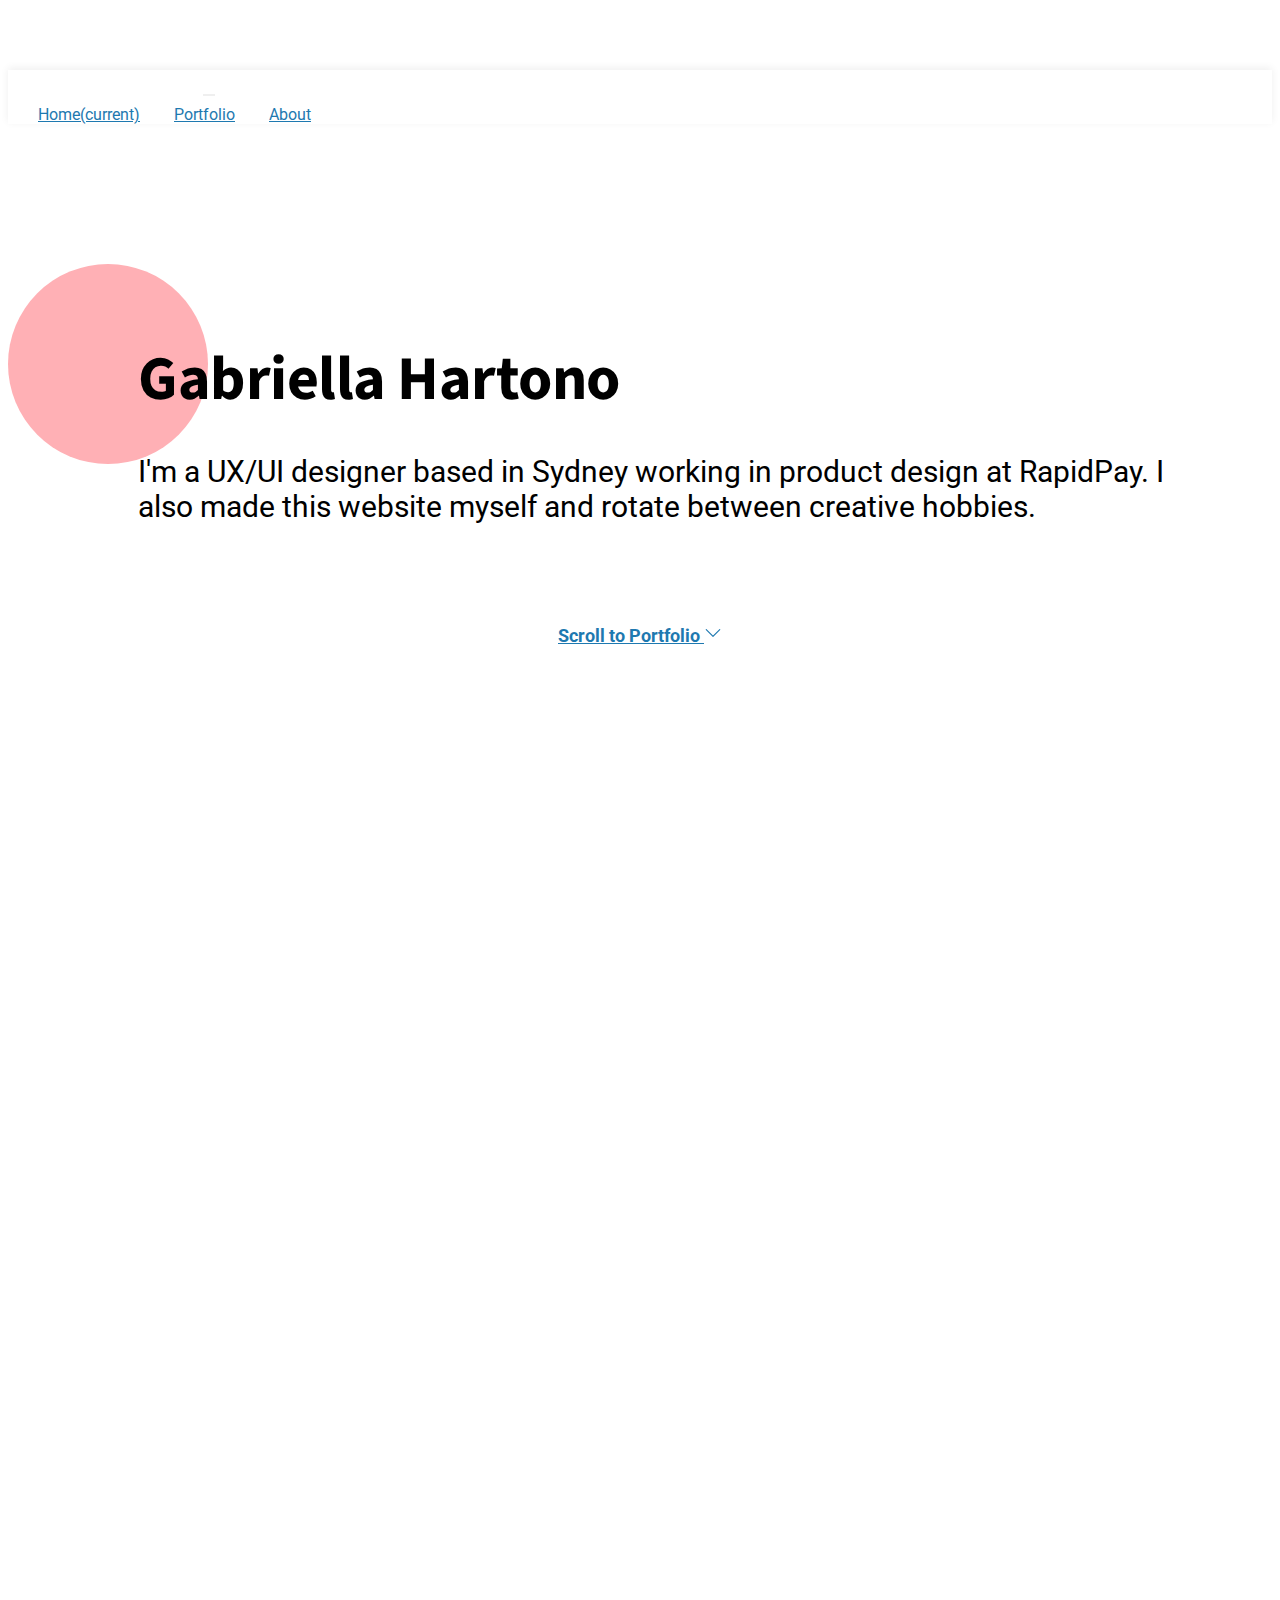
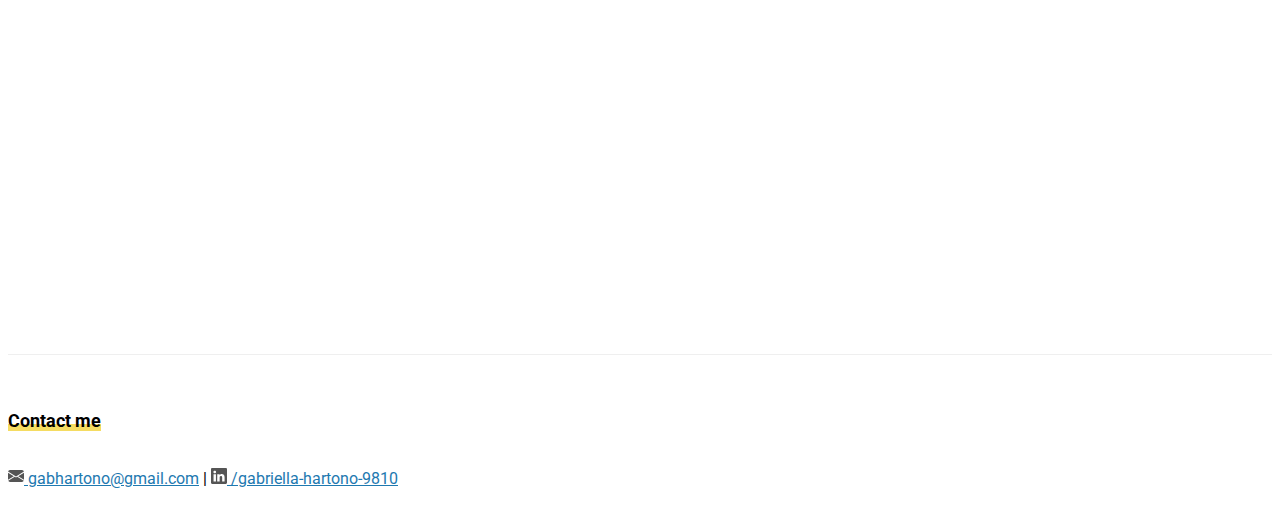
<file: index.html>
<!doctype html>
<html lang="en">
  <head>
    <!-- Required meta tags -->
    <meta charset="utf-8">
    <meta name="viewport" content="width=device-width, initial-scale=1, shrink-to-fit=no">

    <!-- Bootstrap CSS -->
    <link rel="stylesheet" href="https://stackpath.bootstrapcdn.com/bootstrap/4.1.3/css/bootstrap.min.css" integrity="sha384-MCw98/SFnGE8fJT3GXwEOngsV7Zt27NXFoaoApmYm81iuXoPkFOJwJ8ERdknLPMO" crossorigin="anonymous">

    <!-- Google Fonts -->
    <link href="https://fonts.googleapis.com/css?family=Source+Sans+Pro:600|Roboto" rel="stylesheet">

    <!-- Custom CSS File -->
    <link rel="stylesheet" href="./css/custom.css">

    <!-- Page Title -->
    <title>Gabriella Hartono | UX/UI Designer</title>

    <!-- Meta Description -->
    <meta name="description" content="Gabriella Hartono's web portfolio with case studies of UX/UI projects.">
    <meta name="author" content="Gabriella Hartono">

  </head>
  <body data-spy="scroll" data-target=".navbar-nav">

		<!-- This is where our Navbar lives -->
		<nav class="navbar fixed-top navbar-expand-lg navbar-light">
			<div class="container">
        <a class="navbar-brand navbar-brand-home" href="./index.html">Gabriella Hartono</a>
				<button class="navbar-toggler" type="button" data-toggle="collapse" data-target="#navbarNavAltMarkup" aria-controls="navbarNavAltMarkup" aria-expanded="false" aria-label="Toggle navigation">
					<span class="navbar-toggler-icon"></span>
				</button>
				<div class="collapse navbar-collapse" id="navbarNavAltMarkup">
					<div class="navbar-nav ml-auto">
						<a class="nav-item nav-link active" href="#circlesbg">Home<span class="sr-only">(current)</span></a>
						<a class="nav-item nav-link" href="#scroll-to-work">Portfolio</a>
						<a class="nav-item nav-link" href="#scroll-to-about">About</a>
					</div>
				</div>
			</div>
		</nav>
		<!-- Navbar End -->

    <canvas id="circlesbg"></canvas>
		<div class="full-page-bg">
      <div class="container bg-transparent">
          <div class="row justify-content-center">
              <div class="col-12">
                  <div class="card welcome-message">
                      <span id="circle"></span>
                      <div class="card-body">
                         <h1 class="welcome-special">Gabriella Hartono</h1>
                         <h3 class="welcome-special-sub">I'm a UX/UI designer based in Sydney working in product design at RapidPay</a>. I also made this website myself and rotate between creative hobbies.</h3></div>
                      <div class="welcome-button">
                        <a class="welcome-scroll" href="#scroll-to-work"><strong>Scroll to Portfolio </strong><svg class="bi bi-chevron-down scroll-down-icon" width="1em" height="1em" viewBox="0 0 16 16" fill="currentColor" xmlns="http://www.w3.org/2000/svg">
  <path fill-rule="evenodd" d="M1.646 4.646a.5.5 0 0 1 .708 0L8 10.293l5.646-5.647a.5.5 0 0 1 .708.708l-6 6a.5.5 0 0 1-.708 0l-6-6a.5.5 0 0 1 0-.708z"/>
</svg></a>
                      </div>

                  </div>
              </div>
          </div>
      </div>
    </div>

    <div class="container">
      <div class="row master-heading justify-content-center tag" id="scroll-to-work">
        <div class="col-md-12">
          <h1><span class="underline">Portfolio</span></h1>
          <span class="tagline">Here's some projects I have worked on:</span>
        </div>
      </div>
    </div>

    <div class="container projects tag">
      <div class="row justify-content-center">
        <div class="col-md-6">
          <a href="./dailylist.html">
            <div class="card project-card">
              <img class="card-img img-fluid" src="./img/portfolio/daily-list-app/dailylist-mockup.png" alt="Cancer Council WordPress website" >
              <div class="card-img-overlay justify-content-center">
                <h3 class="card-title">Daily list app</h5>
                <h6 class="card-subtitle">Concept, UX, Interaction Design</h6>
                <p class="card-text">Design of an app concept and clickable prototype, for recurring to-do lists.</p>
              </div>
            </div>
          </a>
          <a href="./electricity-data-visualisation.html">
            <div class="card project-card">
              <img class="card-img img-fluid" src="./img/portfolio/electricity-data-visualisation/mainview.png" alt="Data visualisation landing view" >
              <div class="card-img-overlay">
                <h3 class="card-title">Access to Electricity: Data Visualisation</h5>
                <h6 class="card-subtitle">Data analysis, web development</h6>
                <p class="card-text">Data analysis and web visualisation project on access to electricity in the East Asia-Pacific as part of the Information Visualisation unit.</p>
              </div>
            </div>
          </a>
        </div>
        <div class="col-md-6">
        <a href="./music-experience-agnsw.html">
          <div class="card project-card">
            <img class="card-img img-fluid" src="./img/portfolio/gallery-user-experience/musicapp_mockups.png" alt="AGNSW Music App image" >
            <div class="card-img-overlay">
              <h3 class="card-title">AGNSW Music App</h5>
              <h6 class="card-subtitle">UX research, ideation, journey mapping</h6>
              <p class="card-text">Music journey app for Art Gallery of New South Wales visitors from DECO2100 User Experience Studio unit.</p>
            </div>
          </div>
        </a>
        <a href="./social-media-cancercouncil.html">
          <div class="card project-card">
            <img class="card-img img-fluid" src="./img/portfolio/cancercouncil-socialmedia/wordpress_homepage.png" alt="Cancer Council WordPress website" >
            <div class="card-img-overlay justify-content-center">
              <h3 class="card-title">Social Media Strategy</h5>
              <h6 class="card-subtitle">Research, strategy, website development</h6>
              <p class="card-text">Creation of social media plan and WordPress website for Cancer Council Australia as part of DECO2010 Designing Social Media unit.</p>
            </div>
          </div>
        </a>
        </div>
      </div>
    </div>


    <div class="container-fluid">
      <div class="row justify-content-center master-heading tag" id="scroll-to-about">
        <div class="col-md-6">
          <h1><span class="underline">About me</span></h1>
          <p>I work as a Product Designer at RapidPay, a financial payments platform for the legal industry.</p>
          <p>Like most people, I grew up drawing but fell in love with design when I found out how 3D-animated films were made. I've since done a Bachelor of Design Computing at the University of Sydney (2020), which introduced me to user experience and interaction design through design thinking methodologies. In 2022, I graduated from the Master of Design at UNSW where I navigated the critical state of design in today's world.</p>
          <p>In my free time I doodle a lot and have made some <a href="https://store.line.me/stickershop/author/121542">stickers</a>.</p>
          <p>UX is continuing to drive products and services today, and I'm excited to develop our experiences with technology through a people-centric lens.</p>
          <a href="https://drive.google.com/file/d/1etqQweYxJqqu6X-2AHiqrJ9i1J6j0LkR/view?usp=sharing"><strong>Link to my Resume (Google Drive link) </strong>
            <svg xmlns="http://www.w3.org/2000/svg" width="16" height="16" fill="currentColor" class="bi bi-box-arrow-up-right" viewBox="0 0 16 16">
  <path fill-rule="evenodd" d="M8.636 3.5a.5.5 0 0 0-.5-.5H1.5A1.5 1.5 0 0 0 0 4.5v10A1.5 1.5 0 0 0 1.5 16h10a1.5 1.5 0 0 0 1.5-1.5V7.864a.5.5 0 0 0-1 0V14.5a.5.5 0 0 1-.5.5h-10a.5.5 0 0 1-.5-.5v-10a.5.5 0 0 1 .5-.5h6.636a.5.5 0 0 0 .5-.5z"/>
  <path fill-rule="evenodd" d="M16 .5a.5.5 0 0 0-.5-.5h-5a.5.5 0 0 0 0 1h3.793L6.146 9.146a.5.5 0 1 0 .708.708L15 1.707V5.5a.5.5 0 0 0 1 0v-5z"/>
</svg></a>
        </div>
      </div>
    </div>

    <!-- Footer -->
    <footer class = "footer">
      <div class="container">
        <div class="row justify-content-center">
          <div class="col-md-6">
            <h4 class="text-center"><span class="underline">Contact me</span></h4>
            <p class="text-center">
              <a href="mailto:gabhartono@gmail.com">
                <svg xmlns="http://www.w3.org/2000/svg" width="16" height="16" fill="#555555" class="bi bi-envelope-fill" viewBox="0 0 16 16">
  <path d="M.05 3.555A2 2 0 0 1 2 2h12a2 2 0 0 1 1.95 1.555L8 8.414.05 3.555ZM0 4.697v7.104l5.803-3.558L0 4.697ZM6.761 8.83l-6.57 4.027A2 2 0 0 0 2 14h12a2 2 0 0 0 1.808-1.144l-6.57-4.027L8 9.586l-1.239-.757Zm3.436-.586L16 11.801V4.697l-5.803 3.546Z"/>
                </svg>
                gabhartono@gmail.com</a>
                |
              <a href="https://au.linkedin.com/in/gabriella-hartono-9810">
                <svg xmlns="http://www.w3.org/2000/svg" width="16" height="16" fill="#555555" class="bi bi-linkedin" viewBox="0 0 16 16">
  <path d="M0 1.146C0 .513.526 0 1.175 0h13.65C15.474 0 16 .513 16 1.146v13.708c0 .633-.526 1.146-1.175 1.146H1.175C.526 16 0 15.487 0 14.854V1.146zm4.943 12.248V6.169H2.542v7.225h2.401zm-1.2-8.212c.837 0 1.358-.554 1.358-1.248-.015-.709-.52-1.248-1.342-1.248-.822 0-1.359.54-1.359 1.248 0 .694.521 1.248 1.327 1.248h.016zm4.908 8.212V9.359c0-.216.016-.432.08-.586.173-.431.568-.878 1.232-.878.869 0 1.216.662 1.216 1.634v3.865h2.401V9.25c0-2.22-1.184-3.252-2.764-3.252-1.274 0-1.845.7-2.165 1.193v.025h-.016a5.54 5.54 0 0 1 .016-.025V6.169h-2.4c.03.678 0 7.225 0 7.225h2.4z"/>
                </svg>
                /gabriella-hartono-9810
              </a>
            </p>
          </div>
        </div>
      </div>
    </footer>

    <!-- jQuery first, then Popper.js, then Bootstrap JS -->
    <script src="https://code.jquery.com/jquery-3.3.1.slim.min.js" integrity="sha384-q8i/X+965DzO0rT7abK41JStQIAqVgRVzpbzo5smXKp4YfRvH+8abtTE1Pi6jizo" crossorigin="anonymous"></script>
    <script src="https://cdnjs.cloudflare.com/ajax/libs/popper.js/1.14.3/umd/popper.min.js" integrity="sha384-ZMP7rVo3mIykV+2+9J3UJ46jBk0WLaUAdn689aCwoqbBJiSnjAK/l8WvCWPIPm49" crossorigin="anonymous"></script>
    <script src="https://stackpath.bootstrapcdn.com/bootstrap/4.1.3/js/bootstrap.min.js" integrity="sha384-ChfqqxuZUCnJSK3+MXmPNIyE6ZbWh2IMqE241rYiqJxyMiZ6OW/JmZQ5stwEULTy" crossorigin="anonymous"></script>

    <!--https://css-tricks.com/snippets/jquery/smooth-scrolling/-->
  	<script src="https://ajax.googleapis.com/ajax/libs/jquery/3.3.1/jquery.min.js"></script>
  	<script src="js/homepage.js"></script>

  </body>
</html>
</file>
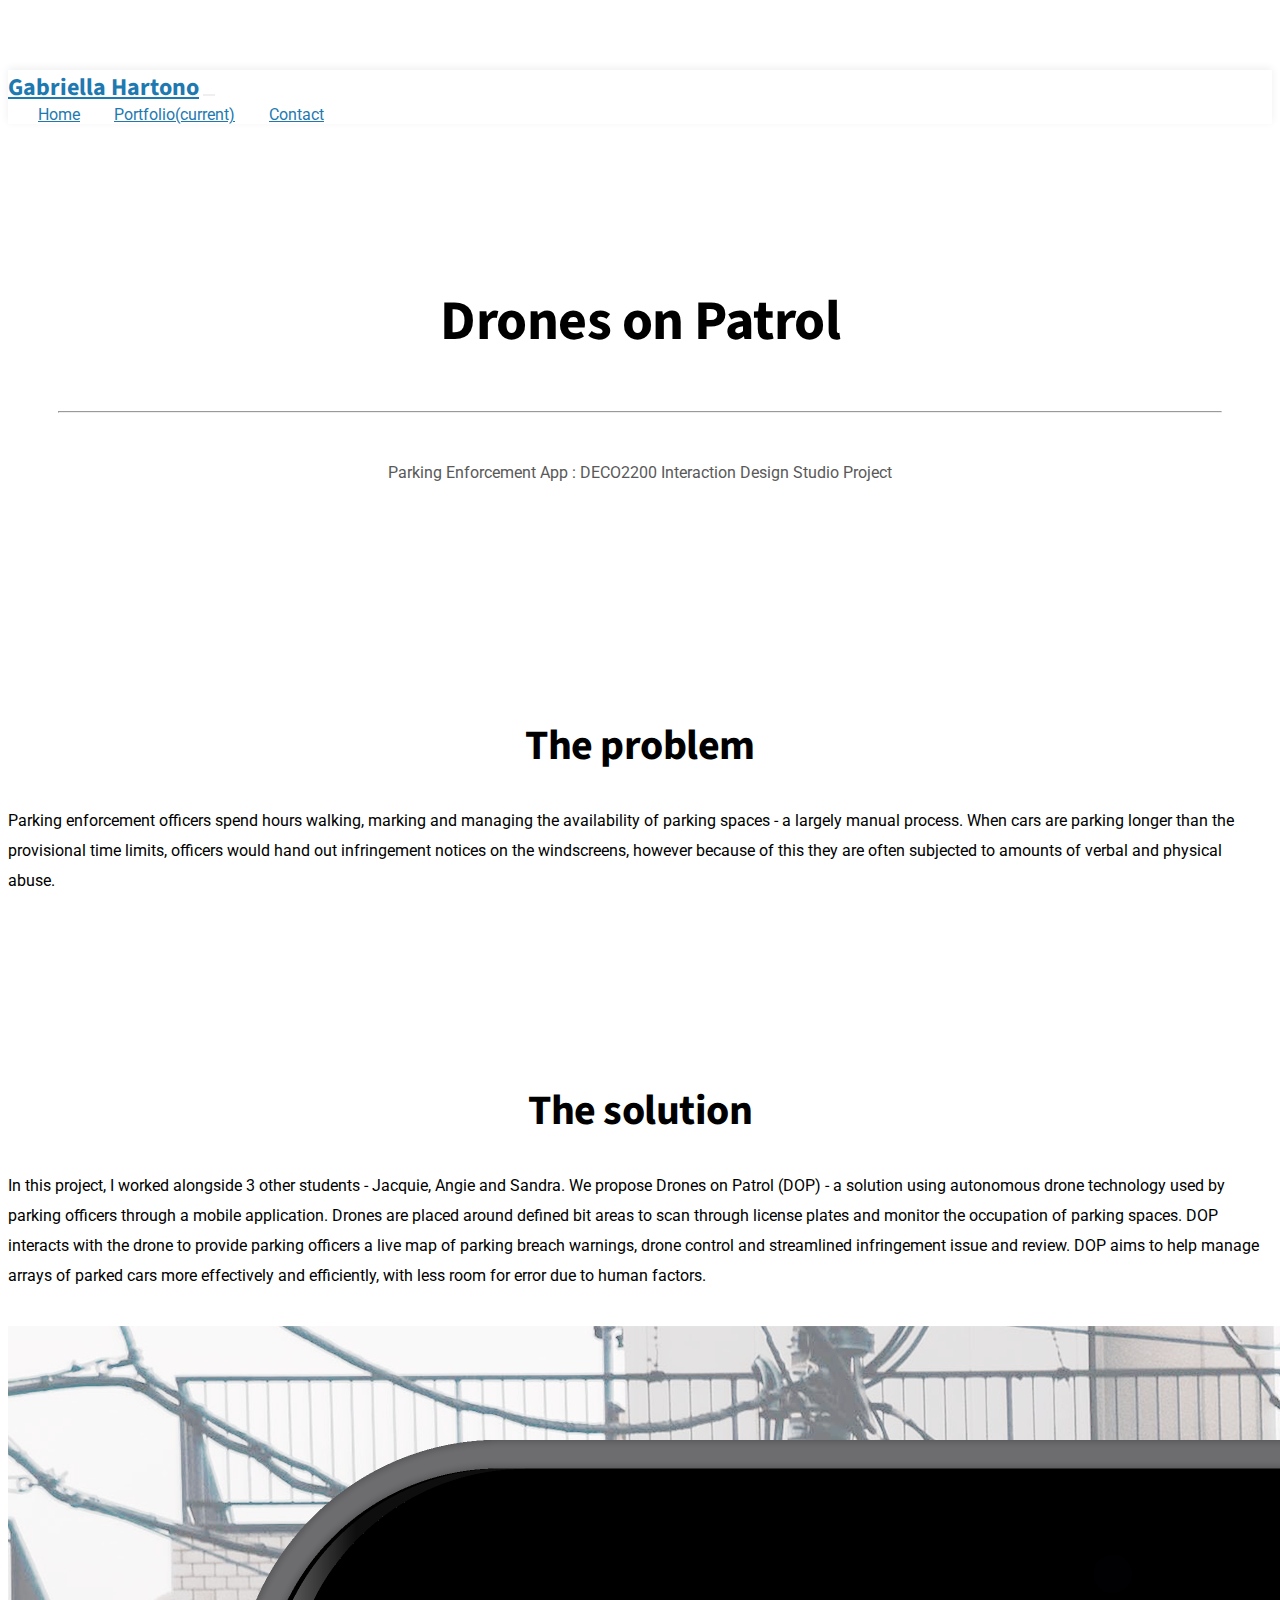
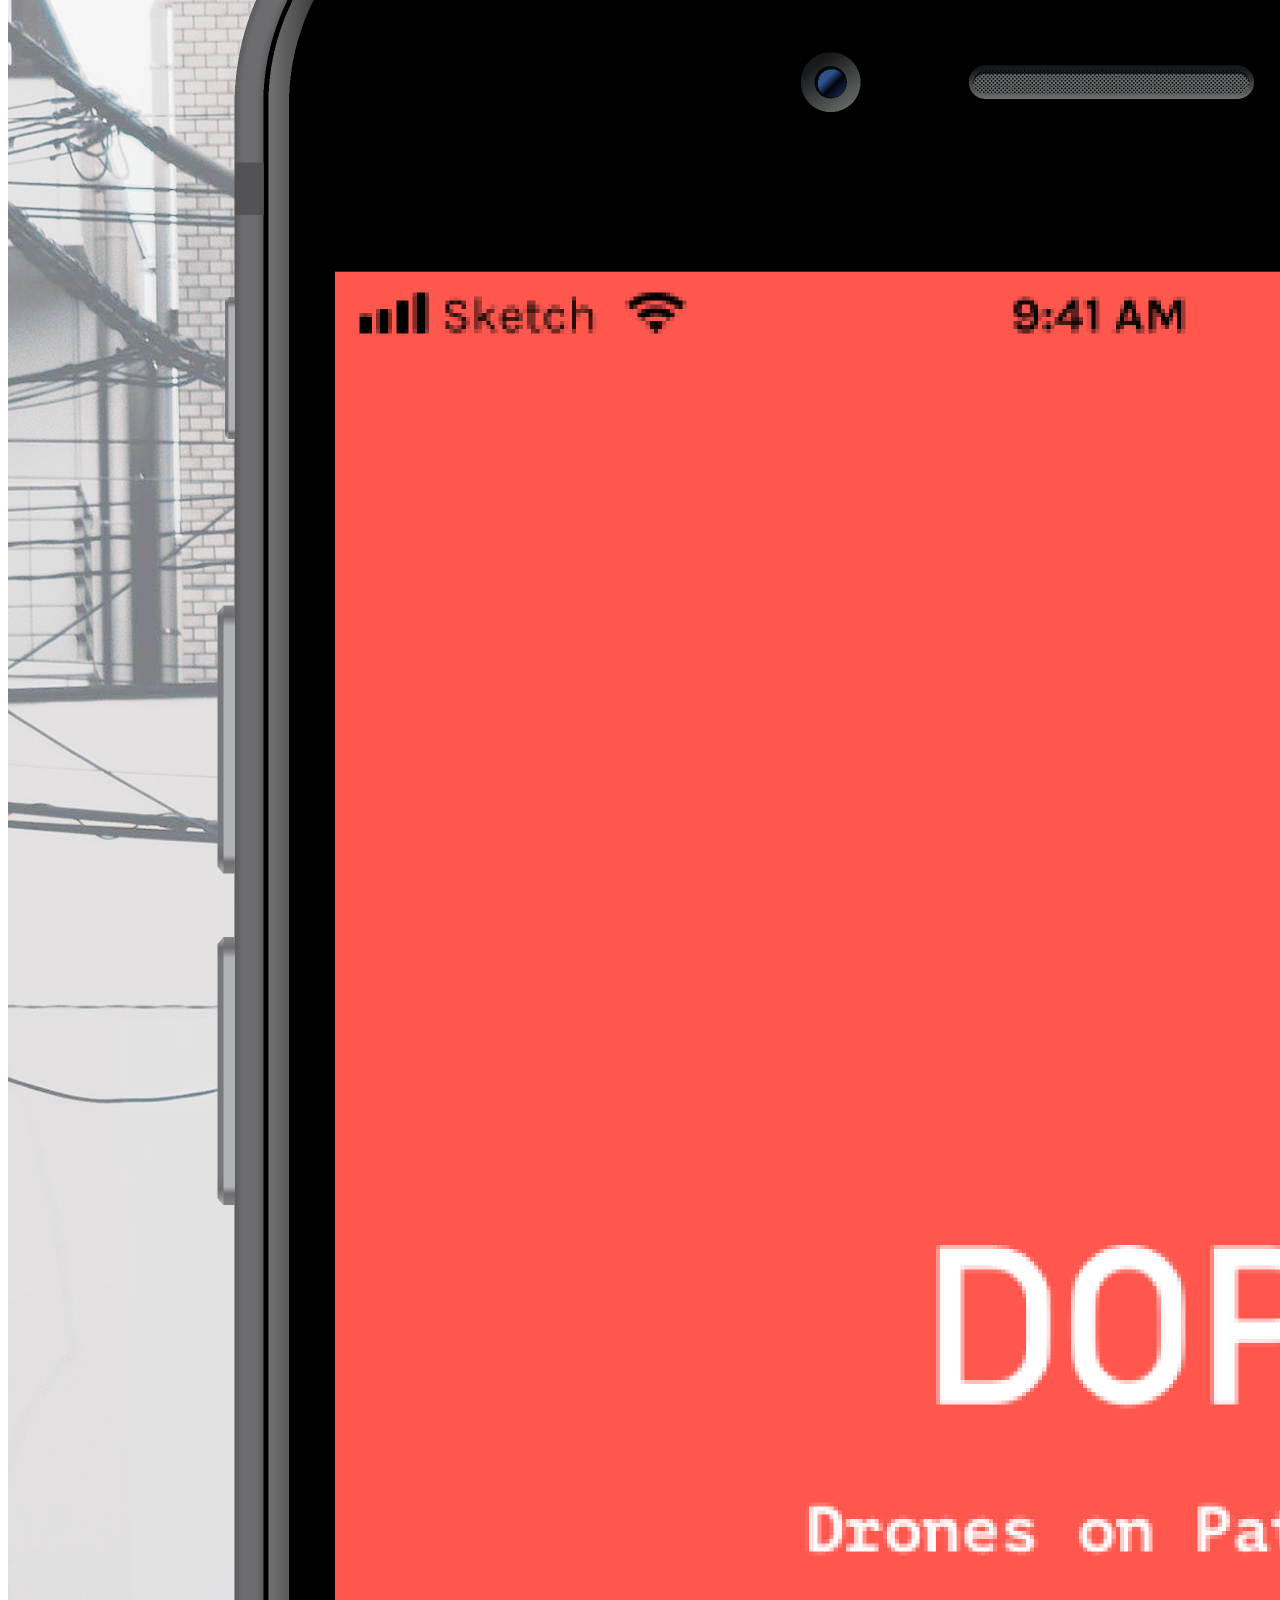
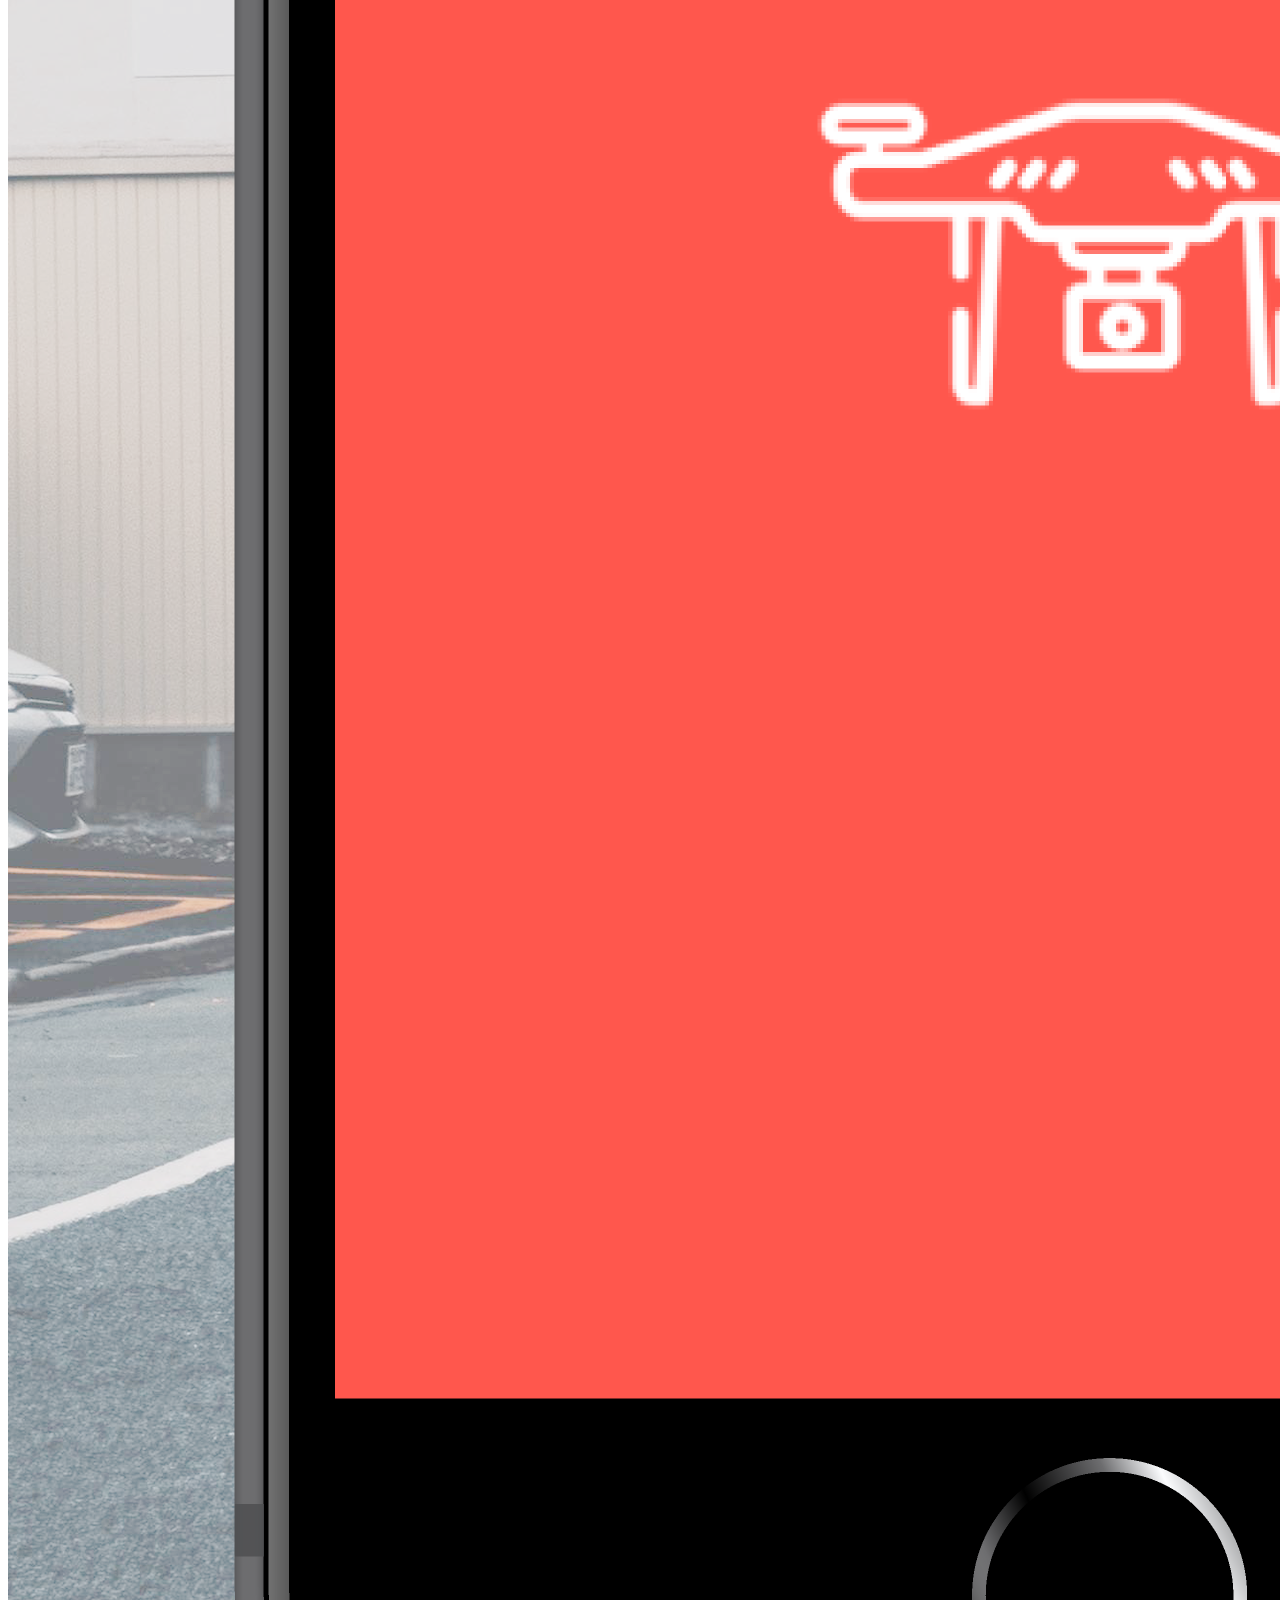
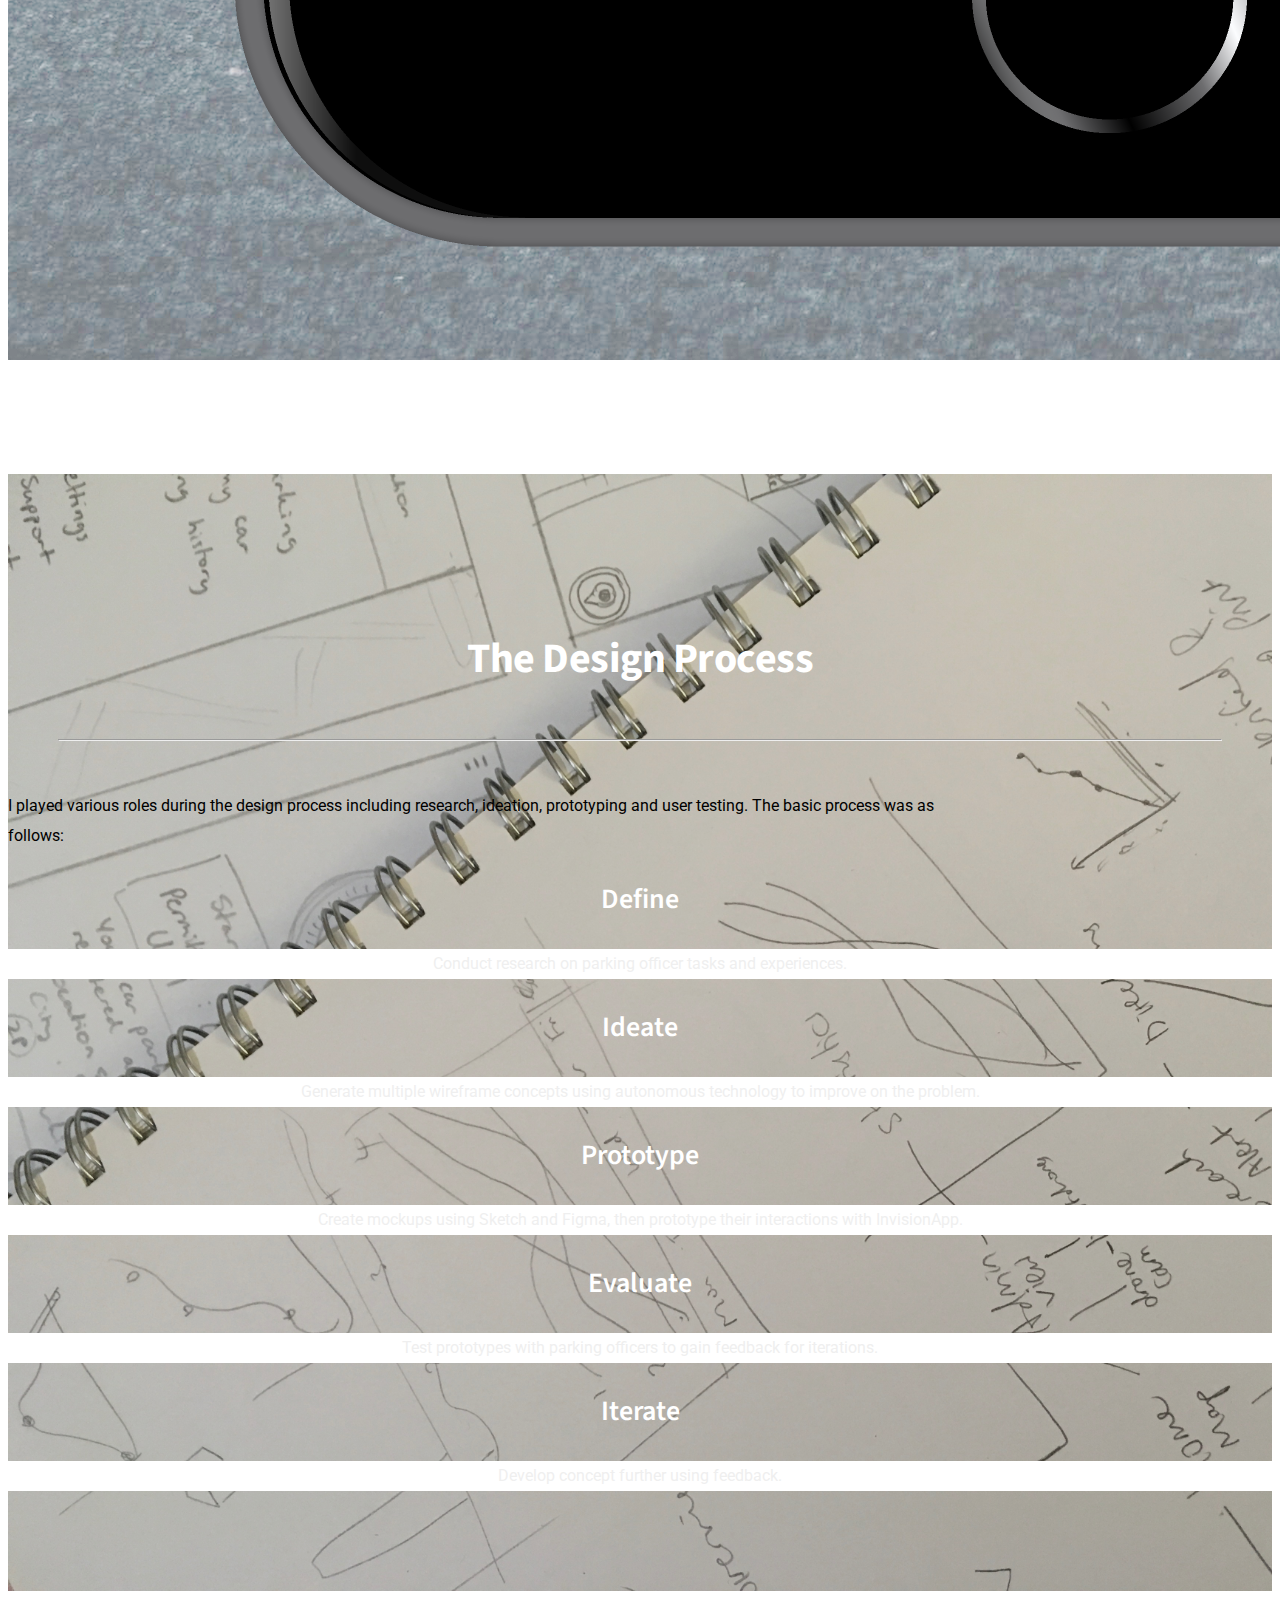
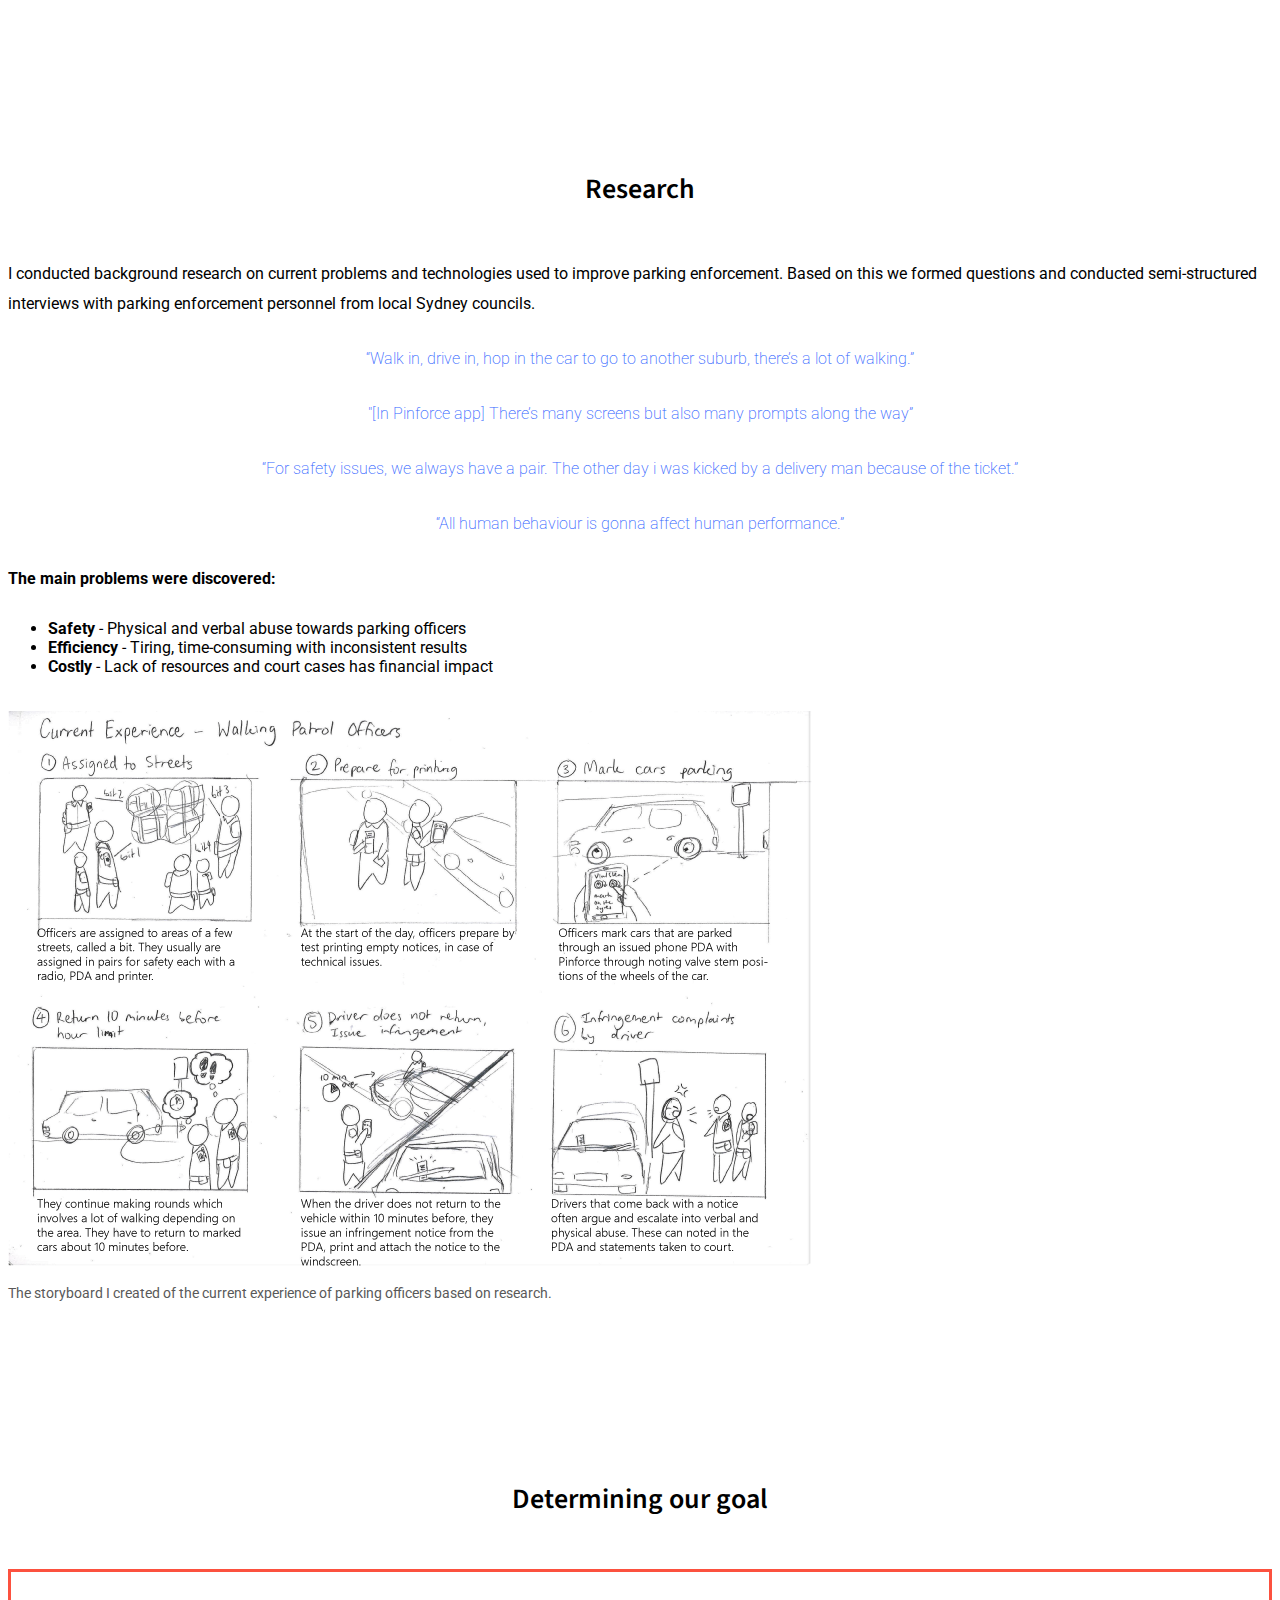
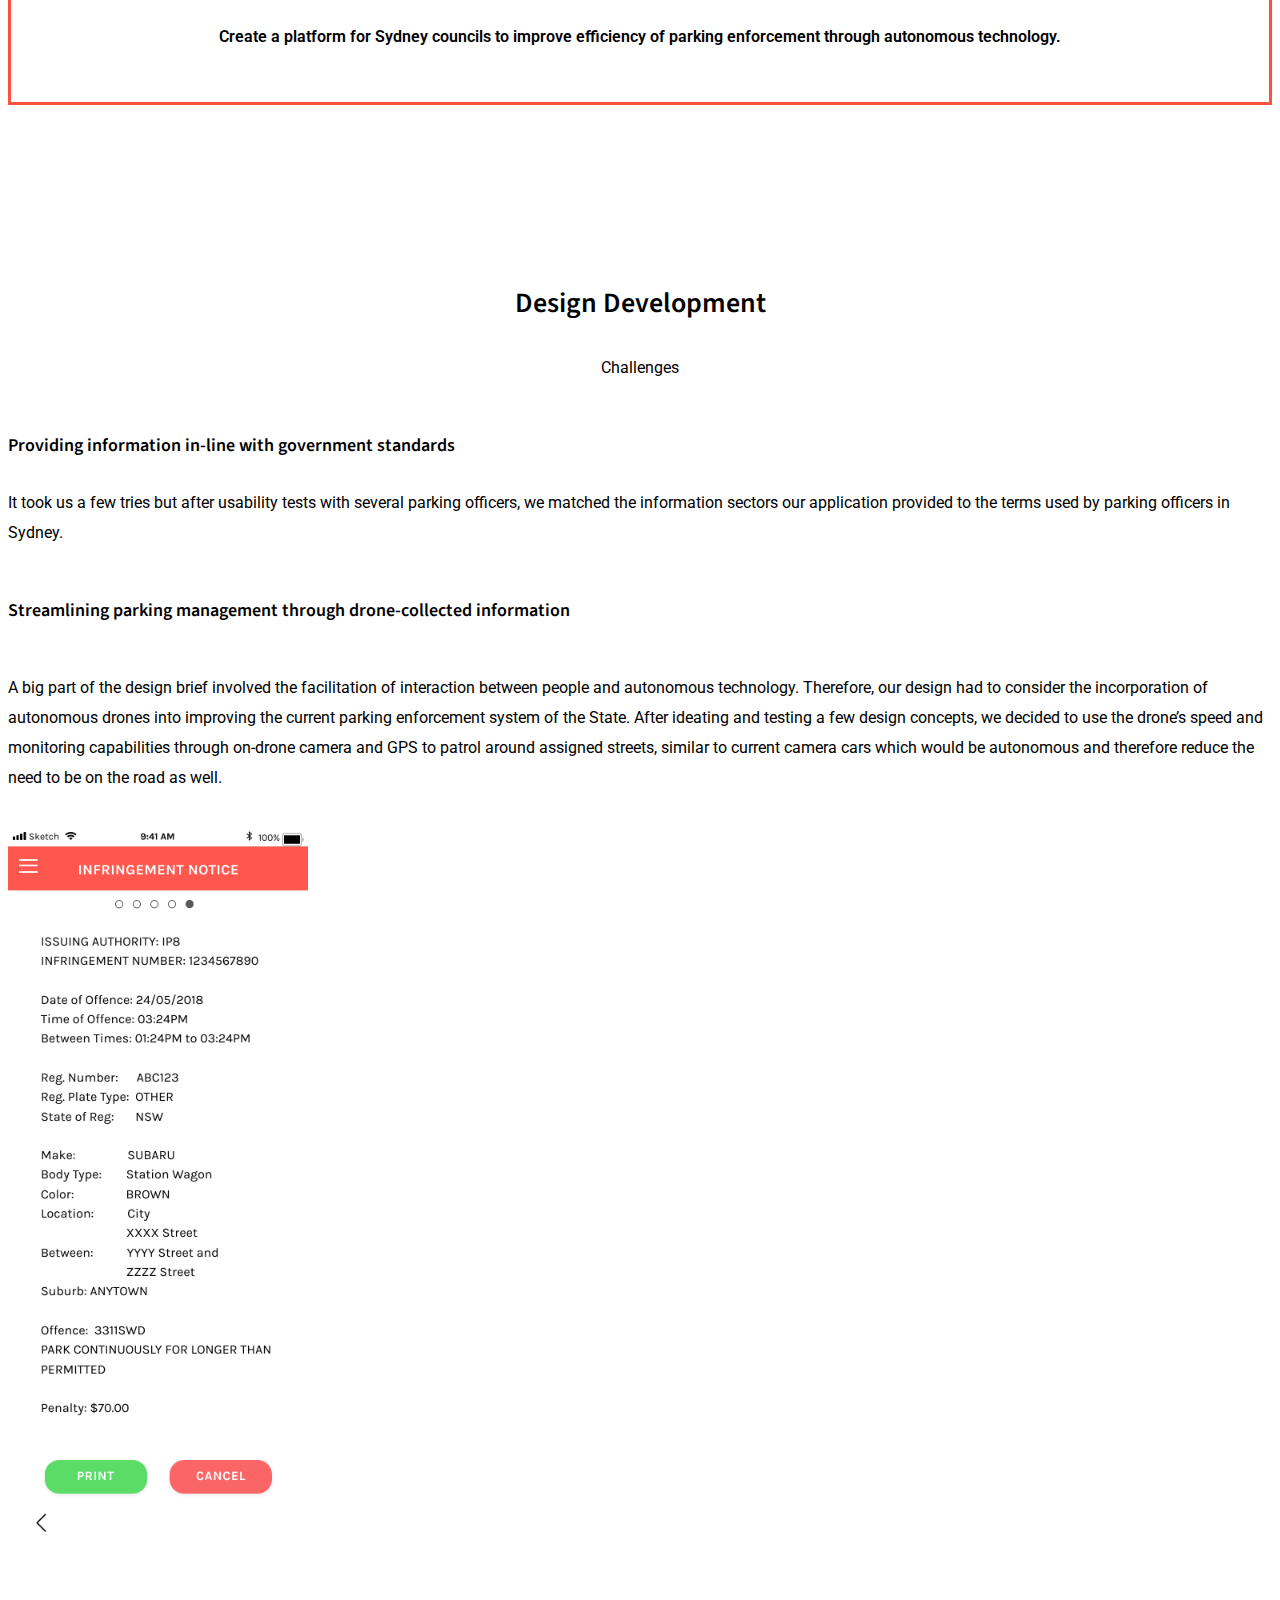
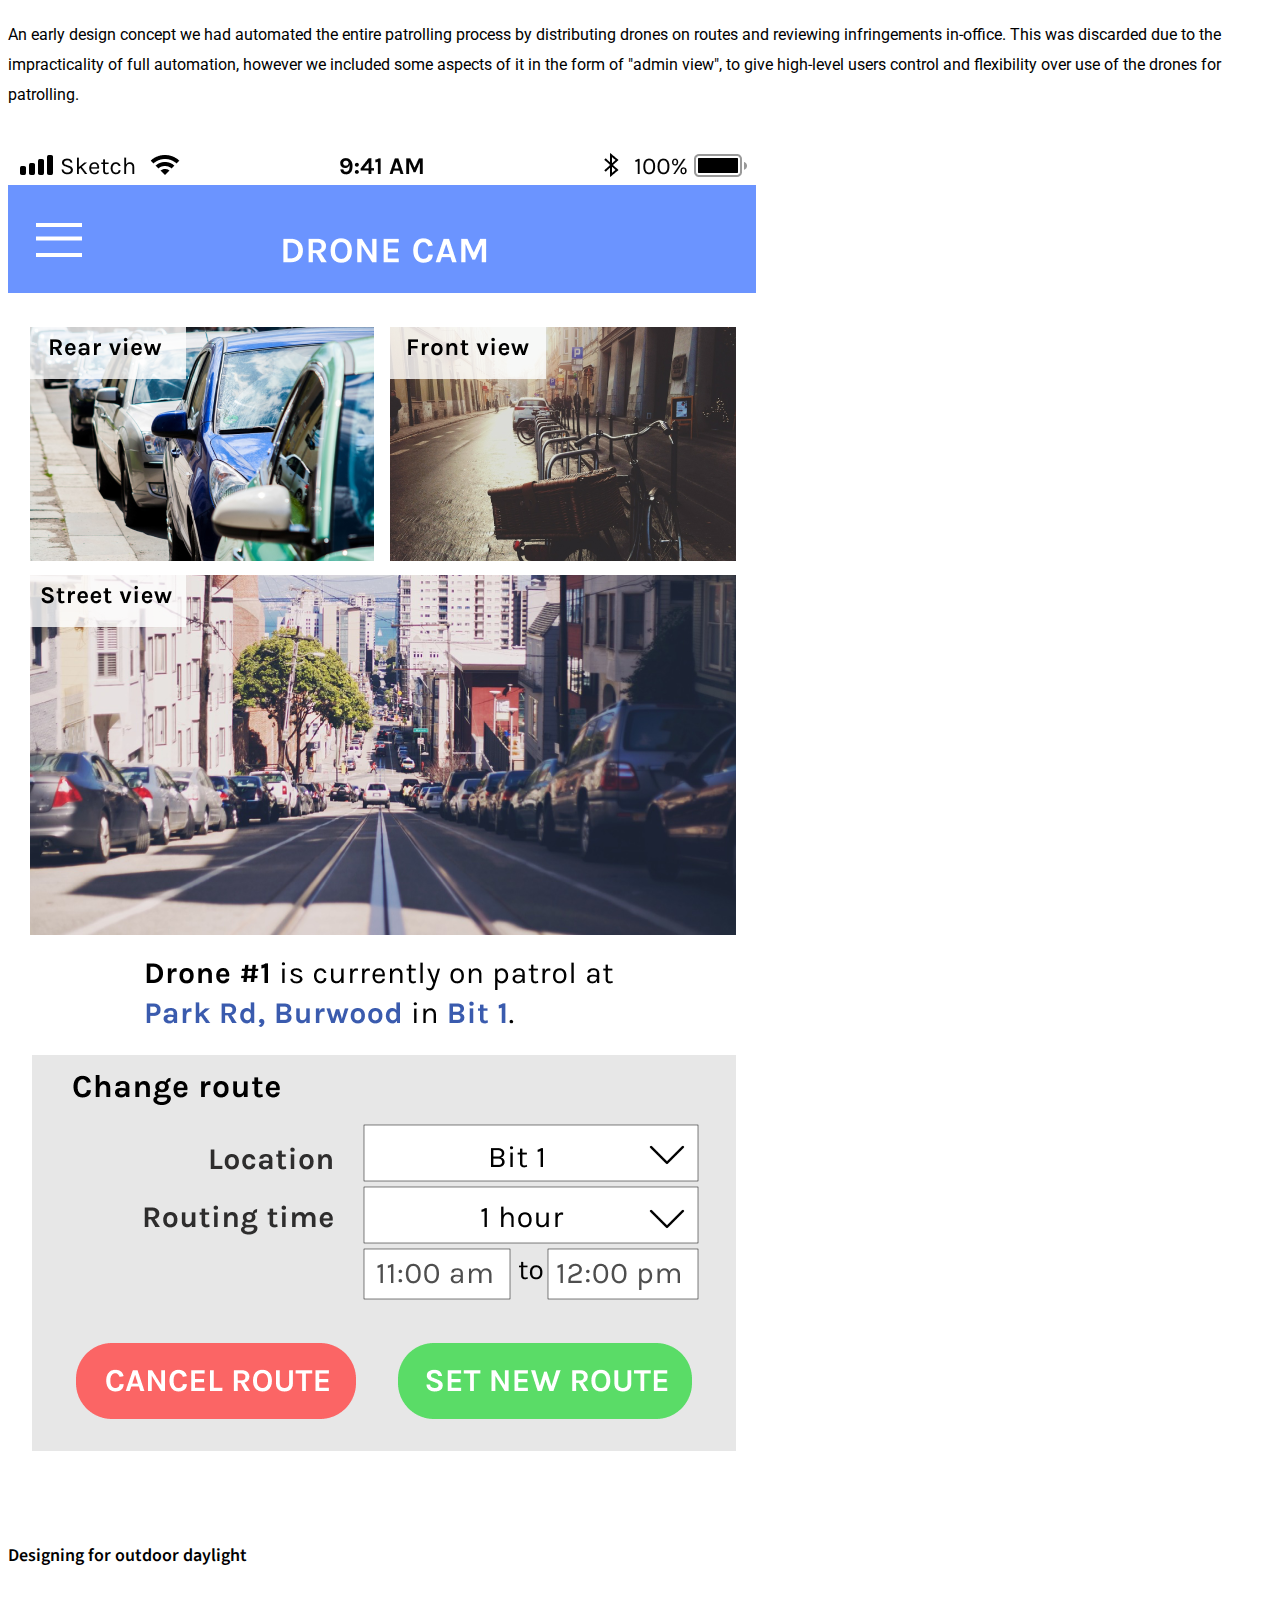
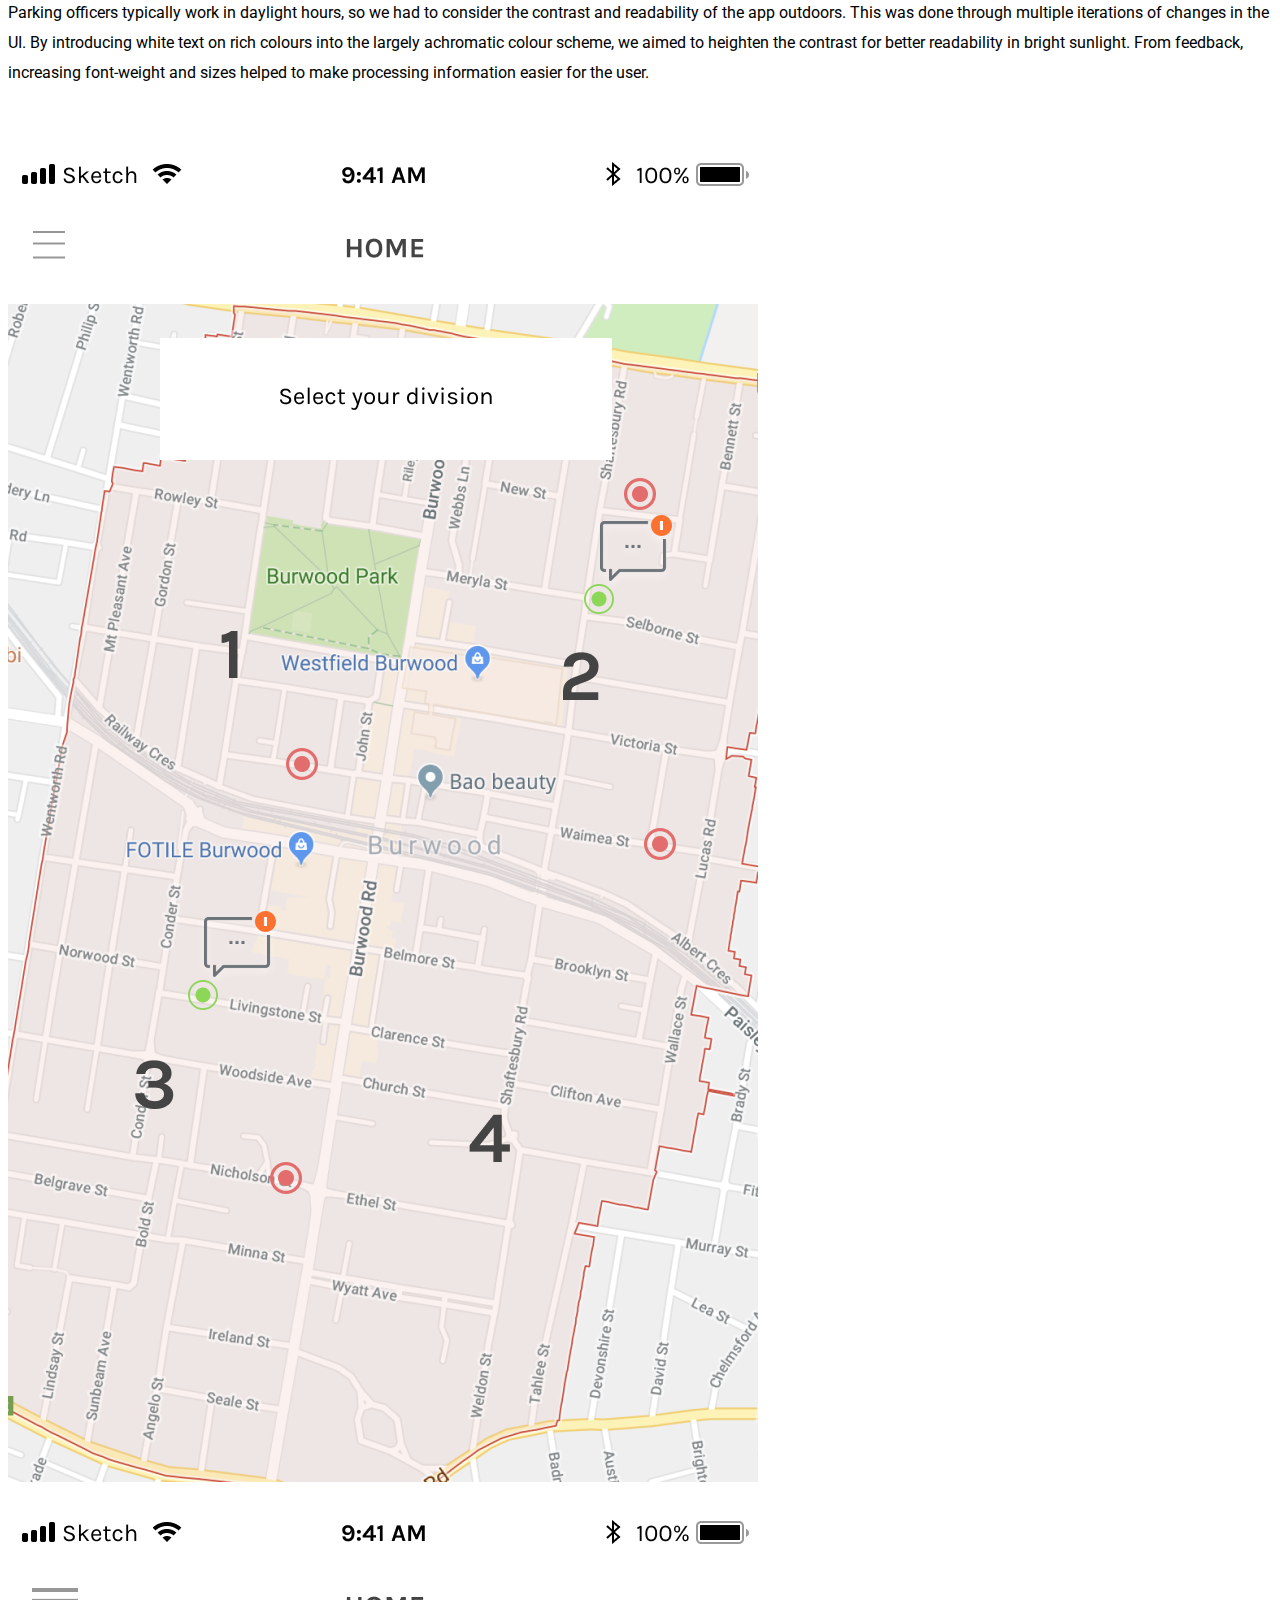
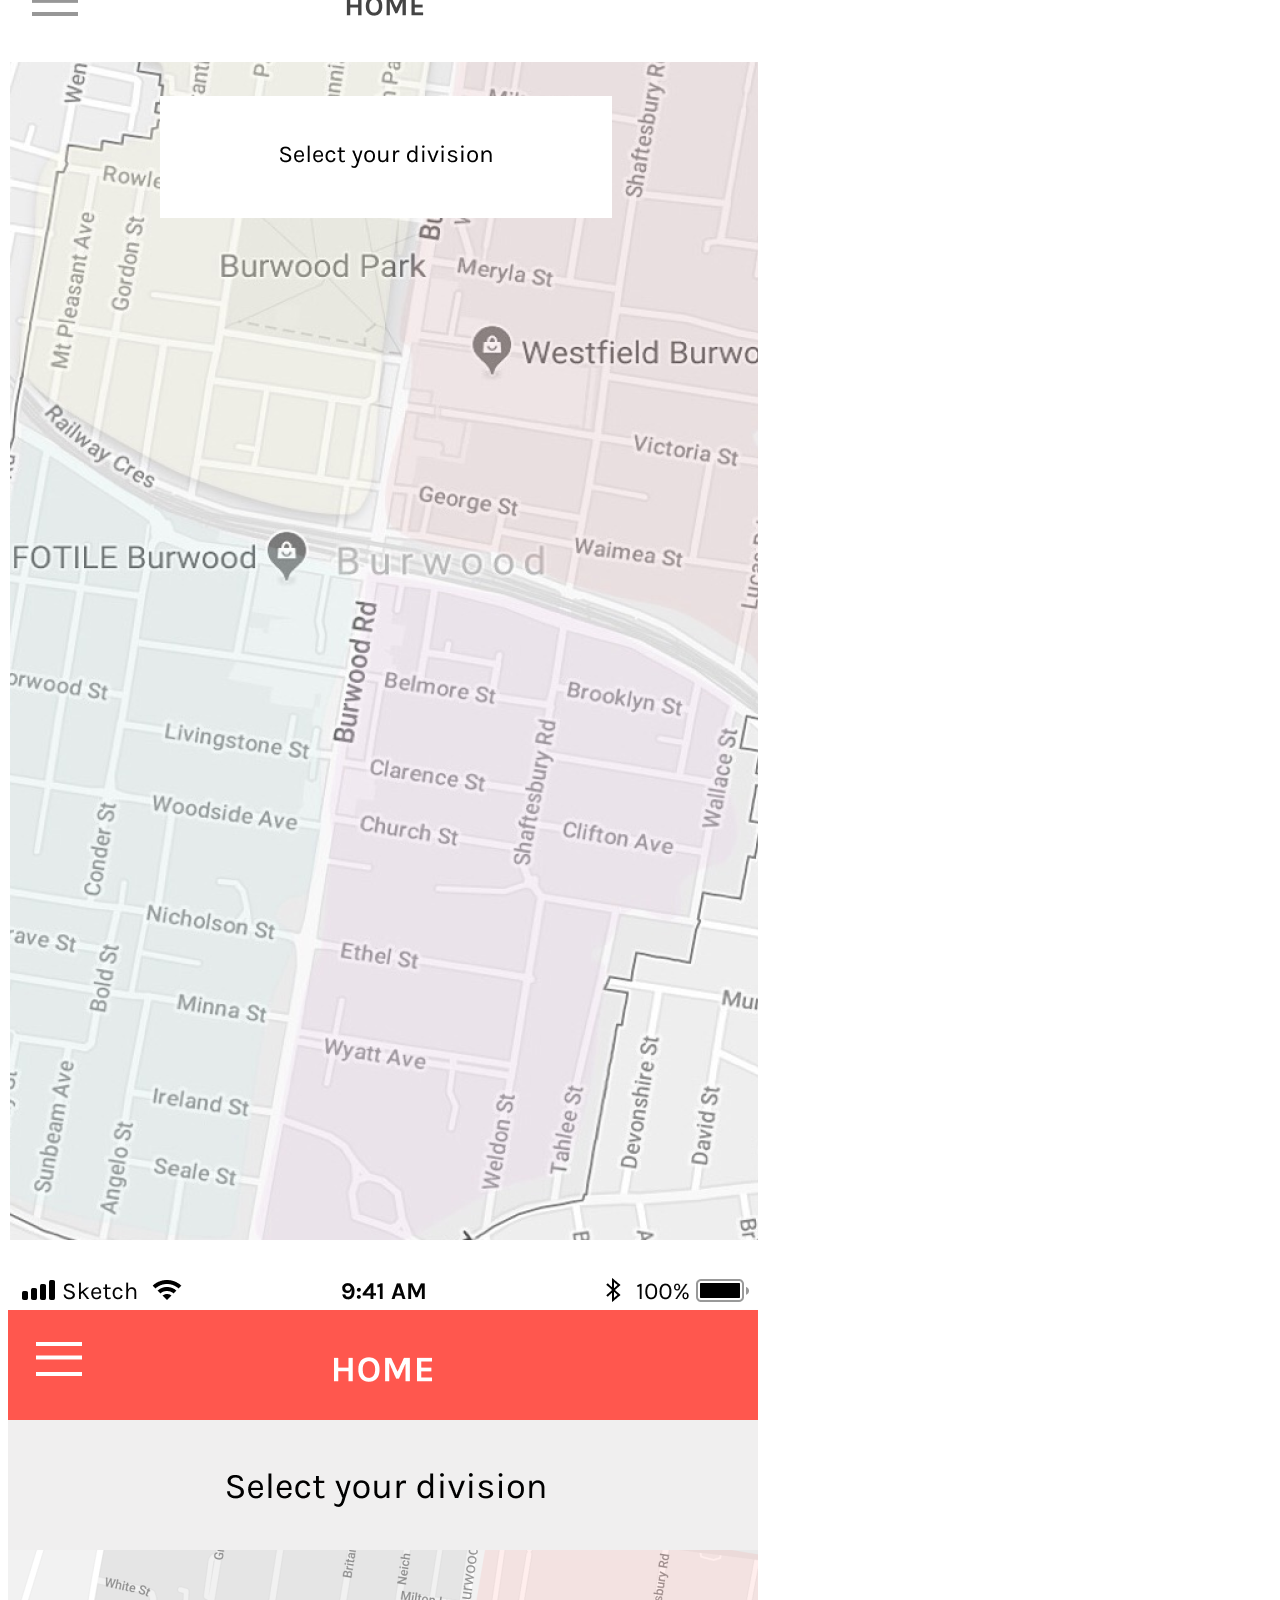
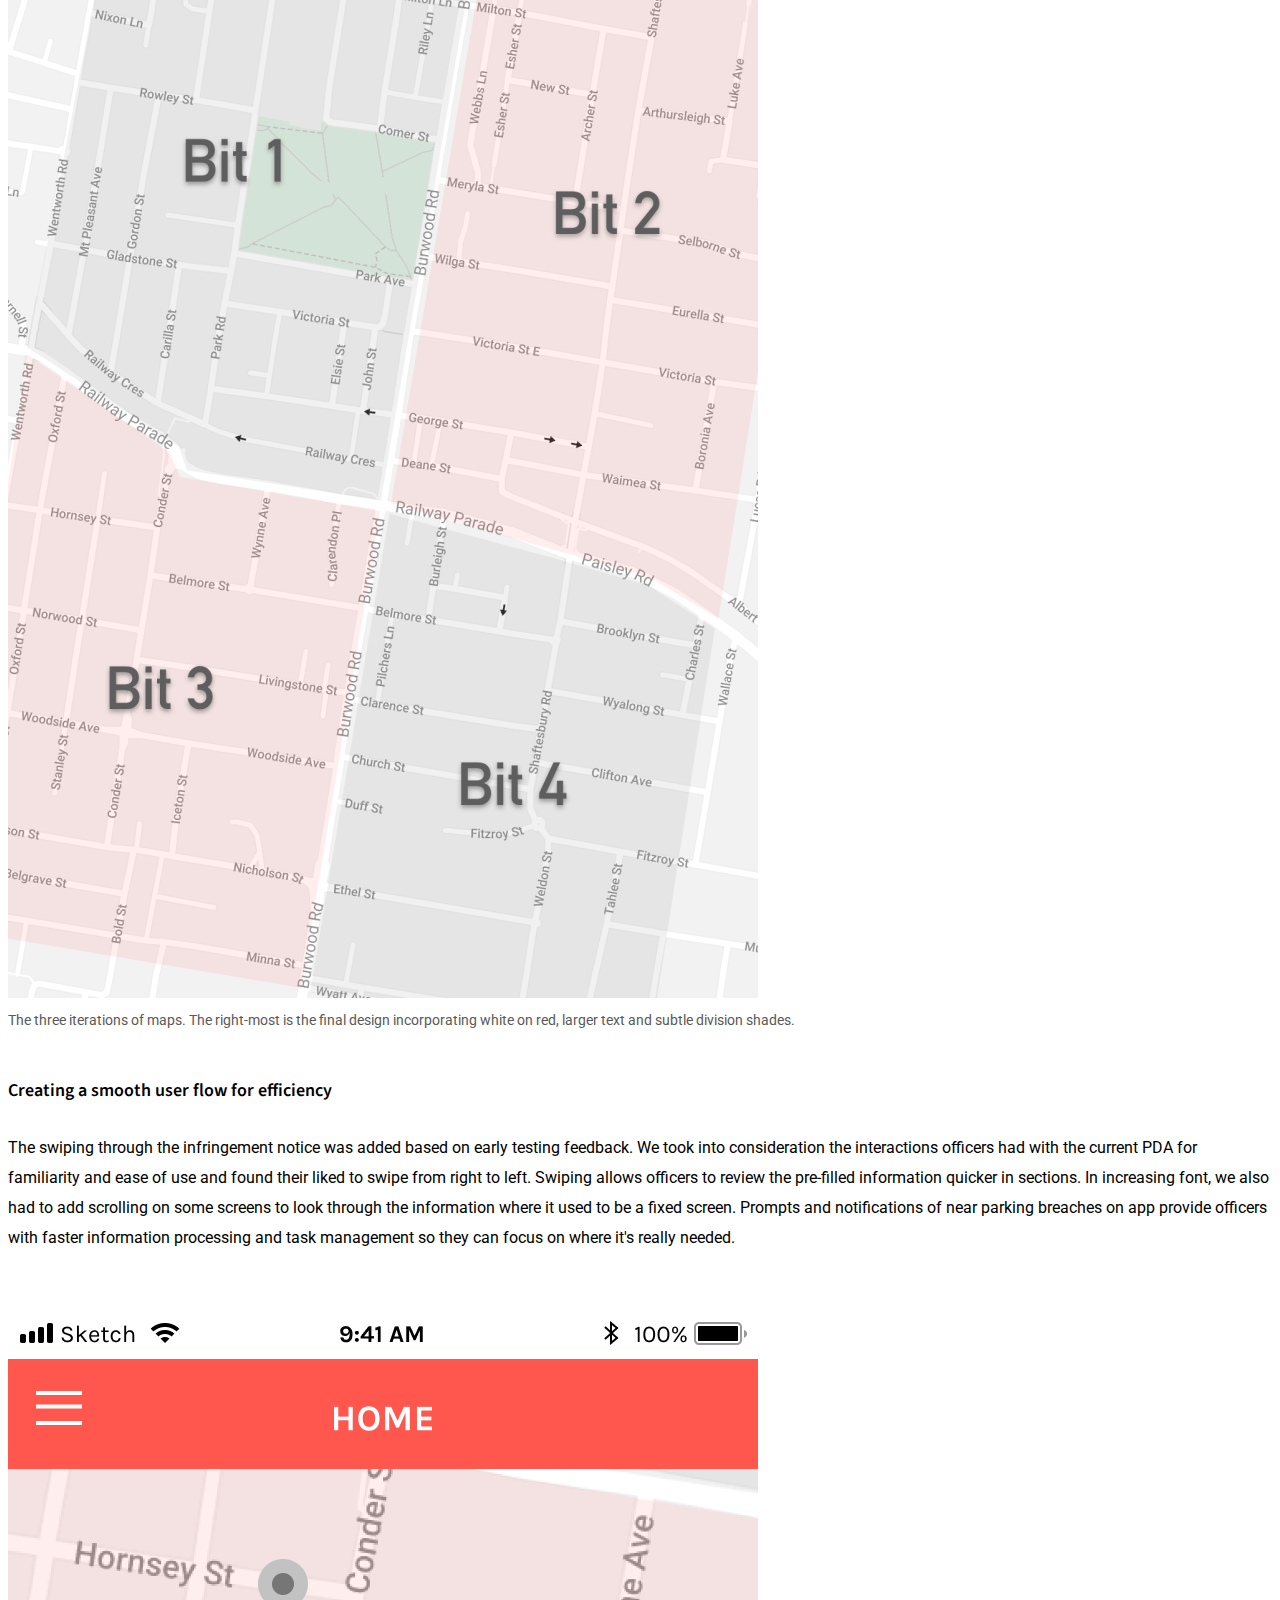
<file: drones-parking-enforcement.html>
<!doctype html>
<html lang="en">
  <head>
    <!-- Required meta tags -->
    <meta charset="utf-8">
    <meta name="viewport" content="width=device-width, initial-scale=1, shrink-to-fit=no">

    <!-- Bootstrap CSS -->
    <link rel="stylesheet" href="https://stackpath.bootstrapcdn.com/bootstrap/4.1.3/css/bootstrap.min.css" integrity="sha384-MCw98/SFnGE8fJT3GXwEOngsV7Zt27NXFoaoApmYm81iuXoPkFOJwJ8ERdknLPMO" crossorigin="anonymous">

    <!-- Grab Google Fonts -->
    <link href="https://fonts.googleapis.com/css?family=Source+Sans+Pro:600|Roboto" rel="stylesheet">

    <!-- Custom CSS File -->
    <link rel="stylesheet" href="./css/custom.css">

    <!-- Page Title -->
    <title>Drones on Patrol</title>

    <!-- This is our Meta Description -->
    <meta name="description" content="What you write here will often show up in search results under the page title">

  </head>
  <body>

      <!-- This is where our Navbar lives -->
      <nav class="navbar fixed-top navbar-expand-lg navbar-light">
        <div class="container">
          <a class="navbar-brand" href="./index.html">Gabriella Hartono</a>
          <button class="navbar-toggler" type="button" data-toggle="collapse" data-target="#navbarNavAltMarkup" aria-controls="navbarNavAltMarkup" aria-expanded="false" aria-label="Toggle navigation">
            <span class="navbar-toggler-icon"></span>
          </button>
          <div class="collapse navbar-collapse" id="navbarNavAltMarkup">
            <div class="navbar-nav ml-auto">
              <a class="nav-item nav-link" href="./index.html">Home</a>
              <a class="nav-item nav-link active" href="./portfolio.html">Portfolio<span class="sr-only">(current)</span></a>
              <a class="nav-item nav-link" href="contact.html">Contact</a>
            </div>
          </div>
        </div>
      </nav>
      <!-- Navbar End -->

      <!-- Work title -->
      <div class="container-fluid">
        <div class="row justify-content-center master-heading">
          <div class="col-md-9">
            <h1>Drones on Patrol</h1>
  		      <hr>
            <span class="tagline">Parking Enforcement App : DECO2200 Interaction Design Studio Project</span>
          </div>
        </div>
      </div>

      <!-- The portfolio content -->
      <div class="container">

      <div class="row justify-content-center section-heading">
        <div class="col-md-10">
          <h2>The problem</h2>
		   <p class="lead">Parking enforcement officers spend hours walking, marking and managing the availability of parking spaces - a largely manual process. When cars are parking longer than the provisional time limits, officers would hand out infringement notices on the windscreens, however because of this they are often subjected to amounts of verbal and physical abuse.</p>
        </div>
      </div>

      <div class="row justify-content-center section-heading">
        <div class="col-md-4">
          <h2>The solution</h2>
          <p class="lead">In this project, I worked alongside 3 other students - Jacquie, Angie and Sandra. We propose Drones on Patrol (DOP) - a solution using autonomous drone technology used by parking officers through a mobile application. Drones are placed around defined bit areas to scan through license plates and monitor the occupation of parking spaces. DOP interacts with the drone to provide parking officers a live map of parking breach warnings, drone control and streamlined infringement issue and review. DOP aims to help manage arrays of parked cars more effectively and efficiently, with less room for error due to human factors.</p>
        </div>
        <div class="col-md-6">
          <img src="./img/portfolio/drones-interaction-design/DOPmockup.png" class="img-fluid">
        </div>
      </div>
    </div>

    <div class="container-fluid">
      <div class="row justify-content-center master-heading" id="designprocess">
        <div class="col-md-10">
          <h2>The Design Process</h2>
          <hr>
          <p>I played various roles during the design process including research, ideation, prototyping and user testing. The basic process was as follows:</p>
        </div>
          <div class="row justify-content-center">
            <div class="col-md-2"><h3>Define</h3><p class="listpara">Conduct research on parking officer tasks and experiences.</p></div>
            <div class="col-md-2"><h3>Ideate</h3><p class="listpara">Generate multiple wireframe concepts using autonomous technology to improve on the problem.</p></div>
            <div class="col-md-2"><h3>Prototype</h3><p class="listpara">Create mockups using Sketch and Figma, then prototype their interactions with InvisionApp.</p></div>
            <div class="col-md-2"><h3>Evaluate</h3><p class="listpara">Test prototypes with parking officers to gain feedback for iterations.</p></div>
            <div class="col-md-2"><h3>Iterate</h3><p class="listpara">Develop concept further using feedback.</p></div>
          </div>

      </div>
    </div>

    <div class="container">
      <div class="row justify-content-center section-heading">
        <div class="col-md-10">
          <h3>Research</h3>
        </div>
      </div>

      <div class="row justify-content-center">
        <div class="col-md-9">
          <p>I conducted background research on current problems and technologies used to improve parking enforcement. Based on this we formed questions and conducted semi-structured interviews with parking enforcement personnel from local Sydney councils.</p>
          <blockquote class="blockquote text-center">
            <p class="mb-0">“Walk in, drive in, hop in the car to go to another suburb, there’s a lot of walking.”</p>
          </blockquote>
          <blockquote class="blockquote text-center">
            <p class="mb-0">"[In Pinforce app] There’s many screens but also many prompts along the way”</p>
          </blockquote>
          <blockquote class="blockquote text-center">
            <p class="mb-0">“For safety issues, we always have a pair. The other day i was kicked by a delivery man because of the ticket.”</p>
          </blockquote>
          <blockquote class="blockquote text-center">
            <p class="mb-0">“All human behaviour is gonna affect human performance.”</p>
          </blockquote>
          <p><strong>The main problems were discovered:</strong>
            <ul>
              <li><strong>Safety</strong> - Physical and verbal abuse towards parking officers</li>
              <li><strong>Efficiency</strong> - Tiring, time-consuming with inconsistent results</li>
              <li><strong>Costly</strong> - Lack of resources and court cases has financial impact</li>
            </ul>
          </p>
		      <img src="./img/portfolio/drones-interaction-design/currentstoryboard.png" class="img-fluid">
          <span class="img-caption">The storyboard I created of the current experience of parking officers based on research.</span>
        </div>
      </div>

      <div class="row justify-content-center section-heading">
        <div class="col-md-10">
          <h3>Determining our goal</h3>
        </div>
      </div>

      <div class="row justify-content-center">
        <div class="col-md-10">
          <p class="lead highlight-text">Create a platform for Sydney councils to improve efficiency of parking enforcement through autonomous technology.</p>
        </div>
      </div>

      <div class="row justify-content-center section-heading">
        <div class="col-md-10">
          <h3>Design Development</h3>
		      <p class="display listpara">Challenges</p>
        </div>
      </div>

      <div class="row justify-content-center">
        <div class="col-md-9">
          <h4>Providing information in-line with government standards</h4>
          <p>It took us a few tries but after usability tests with several parking officers, we matched the information sectors our application provided to the terms used by parking officers in Sydney.</p>
        </div>
      </div>

      <div class="row justify-content-center">
        <div class="col-md-9">
          <h4>Streamlining parking management through drone-collected information</h4>
        </div>
      </div>

      <div class="row justify-content-center align-items-center">
        <div class="col-md-6">
          <p>A big part of the design brief involved the facilitation of interaction between people and autonomous technology. Therefore, our design had to consider the incorporation of autonomous drones into improving the current parking enforcement system of the State. After ideating and testing a few design concepts, we decided to use the drone’s speed and monitoring capabilities through on-drone camera and GPS to patrol around assigned streets, similar to current camera cars which would be autonomous and therefore reduce the need to be on the road as well.</p>
        </div>
        <div class="col-md-3">
          <img src="./img/portfolio/drones-interaction-design/infringement-review.png" class="img-fluid" width="300">
        </div>
      </div>
      <div class="row justify-content-center align-items-center">
        <div class="col-md-6">
          <p>An early design concept we had automated the entire patrolling process by distributing drones on routes and reviewing infringements in-office. This was discarded due to the impracticality of full automation, however we included some aspects of it in the form of "admin view", to give high-level users control and flexibility over use of the drones for patrolling.</p>
        </div>
        <div class="col-md-3">
          <img src="./img/portfolio/drones-interaction-design/dronecam-admin.png" class="img-fluid">
        </div>
      </div>

      <div class="row justify-content-center">
        <div class="col-md-9">
          <h4>Designing for outdoor daylight</h4>
          <p>Parking officers typically work in daylight hours, so we had to consider the contrast and readability of the app outdoors. This was done through multiple iterations of changes in the UI. By introducing white text on rich colours into the largely achromatic colour scheme, we aimed to heighten the contrast for better readability in bright sunlight. From feedback, increasing font-weight and sizes helped to make processing information easier for the user.</p>
		    </div>
      </div>

  	  <div class="row justify-content-center">
  	  	<div class="col-md-3">
  		  <img src="./img/portfolio/drones-interaction-design/homemap-first.png" class="img-fluid">
  		</div>
  		<div class="col-md-3">
  		  <img src="./img/portfolio/drones-interaction-design/homemap-shading.png" class="img-fluid">
  		</div>
  		<div class="col-md-3">
  		  <img src="./img/portfolio/drones-interaction-design/homemap-final.png" class="img-fluid">
  		</div>
  		<span class="img-caption">The three iterations of maps. The right-most is the final design incorporating white on red, larger text and subtle division shades.</span>
  	  </div>

      <div class="row justify-content-center">
        <div class="col-md-9">
          <h4>Creating a smooth user flow for efficiency</h4>
          <p>The swiping through the infringement notice was added based on early testing feedback. We took into consideration the interactions officers had with the current PDA for familiarity and ease of use and found their liked to swipe from right to left. Swiping allows officers to review the pre-filled information quicker in sections. In increasing font, we also had to add scrolling on some screens to look through the information where it used to be a fixed screen. Prompts and notifications of near parking breaches on app provide officers with faster information processing and task management so they can focus on where it's really needed.</p>
        </div>
      </div>
      <div class="row justify-content-center">
        <div class="col-md-3">
        <img src="./img/portfolio/drones-interaction-design/popupmessage1.png" class="img-fluid">
      </div>
      <div class="col-md-3">
        <img src="./img/portfolio/drones-interaction-design/popupmessage2.png" class="img-fluid">
      </div>
      <div class="col-md-3">
        <img src="./img/portfolio/drones-interaction-design/popup_directions.png" class="img-fluid">
      </div>
      <span class="img-caption">Step-by-step pop-up notification procedure. Officer is alerted, asked to confirm and given directions based on the device's GPS location.</span>
      </div>

      <div class="row justify-content-center section-heading">
        <div class="col-md-10">
          <h3>Evaluation</h3>
        </div>
      </div>
      <div class="row justify-content-center">
        <div class="col-md-9">
          <img src="./img/portfolio/drones-interaction-design/takingnotes.jpg" class="img-fluid">
        </div>
      </div>
      <div class="row justify-content-center">
        <div class="col-md-9">
          <p>We evaluated with mainly two different stakeholders: parking enforcement and designers. Testing with parking officers gave us a lot of insight into the expectations and needs of officers if they were to use drones to automate some of their patrolling process. We used a combination of usability testing, heuristic evaluations and think-alouds to gain feedback on our concepts during testing, where I gave tasks and wrote notes on interactions and thoughts on the application. The majority of tests were done in-office and while they understood the purpose of testing, they often responded in terms of feasibility of the autonomous concept and were fairly satisfied with the user experience of the app. Therefore, the final prototype tests were done outdoors to test the screen visibility in sunlight and to give context. In improving our user interface, our studio tutor and other students helped in understanding aspects of interaction such as colour contrast and screen flows that should be considered.</p>
        </div>
      </div>
      <div class="row justify-content-center">
        <div class="col-md-3">
          <img src="./img/portfolio/drones-interaction-design/paper-prototyping.png" class="img-fluid">
          <span class="img-caption">Early paper prototype of the mobile app concept created by Sandra.</span>
        </div>
        <div class="col-md-3">
          <img src="./img/portfolio/drones-interaction-design/lowfidtesting.jpg" class="img-fluid">
          <span class="img-caption">Low fidelity paper prototype test done with an officer.</span>
        </div>
        <div class="col-md-3">
          <img src="./img/portfolio/drones-interaction-design/testingconceptthree.jpg" class="img-fluid">
          <span class="img-caption">Low fidelity testing with an app concept using MarvelApp.</span>
        </div>
      </div>

      <div class="row justify-content-center section-heading">
        <div class="col-md-10">
          <h2>Final Prototype</h2>
        </div>
        <div class="col-md-9">
          <iframe width="100%" height="960" src="https://invis.io/7VORSL5E8CW" frameborder="0" allowfullscreen></iframe>
        </div>
      </div>

    </div>
    <div class="container-fluid">
      <div class="row justify-content-center master-heading">
        <div class="col-md-9">
          <h2>Takeaways</h2>
        </div>
      </div>
    </div>

    <div class="container">
      <div class="row justify-content-center section-heading">
        <div class="col-md-9">
          <p>Our participants were satisfied with the design concept as it allowed them to more efficiently carry out their current duties through drone technology. Working on DOP, I realized the importance in user participation in the development process, especially in such a specialized field. More user testing could produce more targeted insights into ways to improve this concept further. I believe autonomous parking enforcement could potentially be made more effective in the future by automating more of the process to remedy the abuse caused by human interaction. It could be interesting to design the expectations of parking management from both councils and drivers, given the negative public perceptions towards current parking enforcement and uncertainty to drone surveillance concepts.</p>
        </div>
      </div>

      <div class="row">
        <div class="col-md-12">
          <p>References</p>
          <p>Street photo by Chris Chan on <a href="https://unsplash.com/photos/kFon5SpVf7o">Unsplash</a></p>
          <p>Iphone 8 Mockup from www.designbolts.com</p>
        </div>
      </div>

    </div>


    <!-- Footer -->
    <div class="footer">
      <div class="container-fluid">
        <div class="row">
          <div class="col-md-6">
            <p>&copy; 2018 Gabriella Hartono</p>
          </div>
        </div>
      </div>
    </div>



    <!-- Optional JavaScript -->
    <!-- jQuery first, then Popper.js, then Bootstrap JS -->
    <script src="https://code.jquery.com/jquery-3.3.1.slim.min.js" integrity="sha384-q8i/X+965DzO0rT7abK41JStQIAqVgRVzpbzo5smXKp4YfRvH+8abtTE1Pi6jizo" crossorigin="anonymous"></script>
    <script src="https://cdnjs.cloudflare.com/ajax/libs/popper.js/1.14.3/umd/popper.min.js" integrity="sha384-ZMP7rVo3mIykV+2+9J3UJ46jBk0WLaUAdn689aCwoqbBJiSnjAK/l8WvCWPIPm49" crossorigin="anonymous"></script>
    <script src="https://stackpath.bootstrapcdn.com/bootstrap/4.1.3/js/bootstrap.min.js" integrity="sha384-ChfqqxuZUCnJSK3+MXmPNIyE6ZbWh2IMqE241rYiqJxyMiZ6OW/JmZQ5stwEULTy" crossorigin="anonymous"></script>
  </body>
</html>
</file>
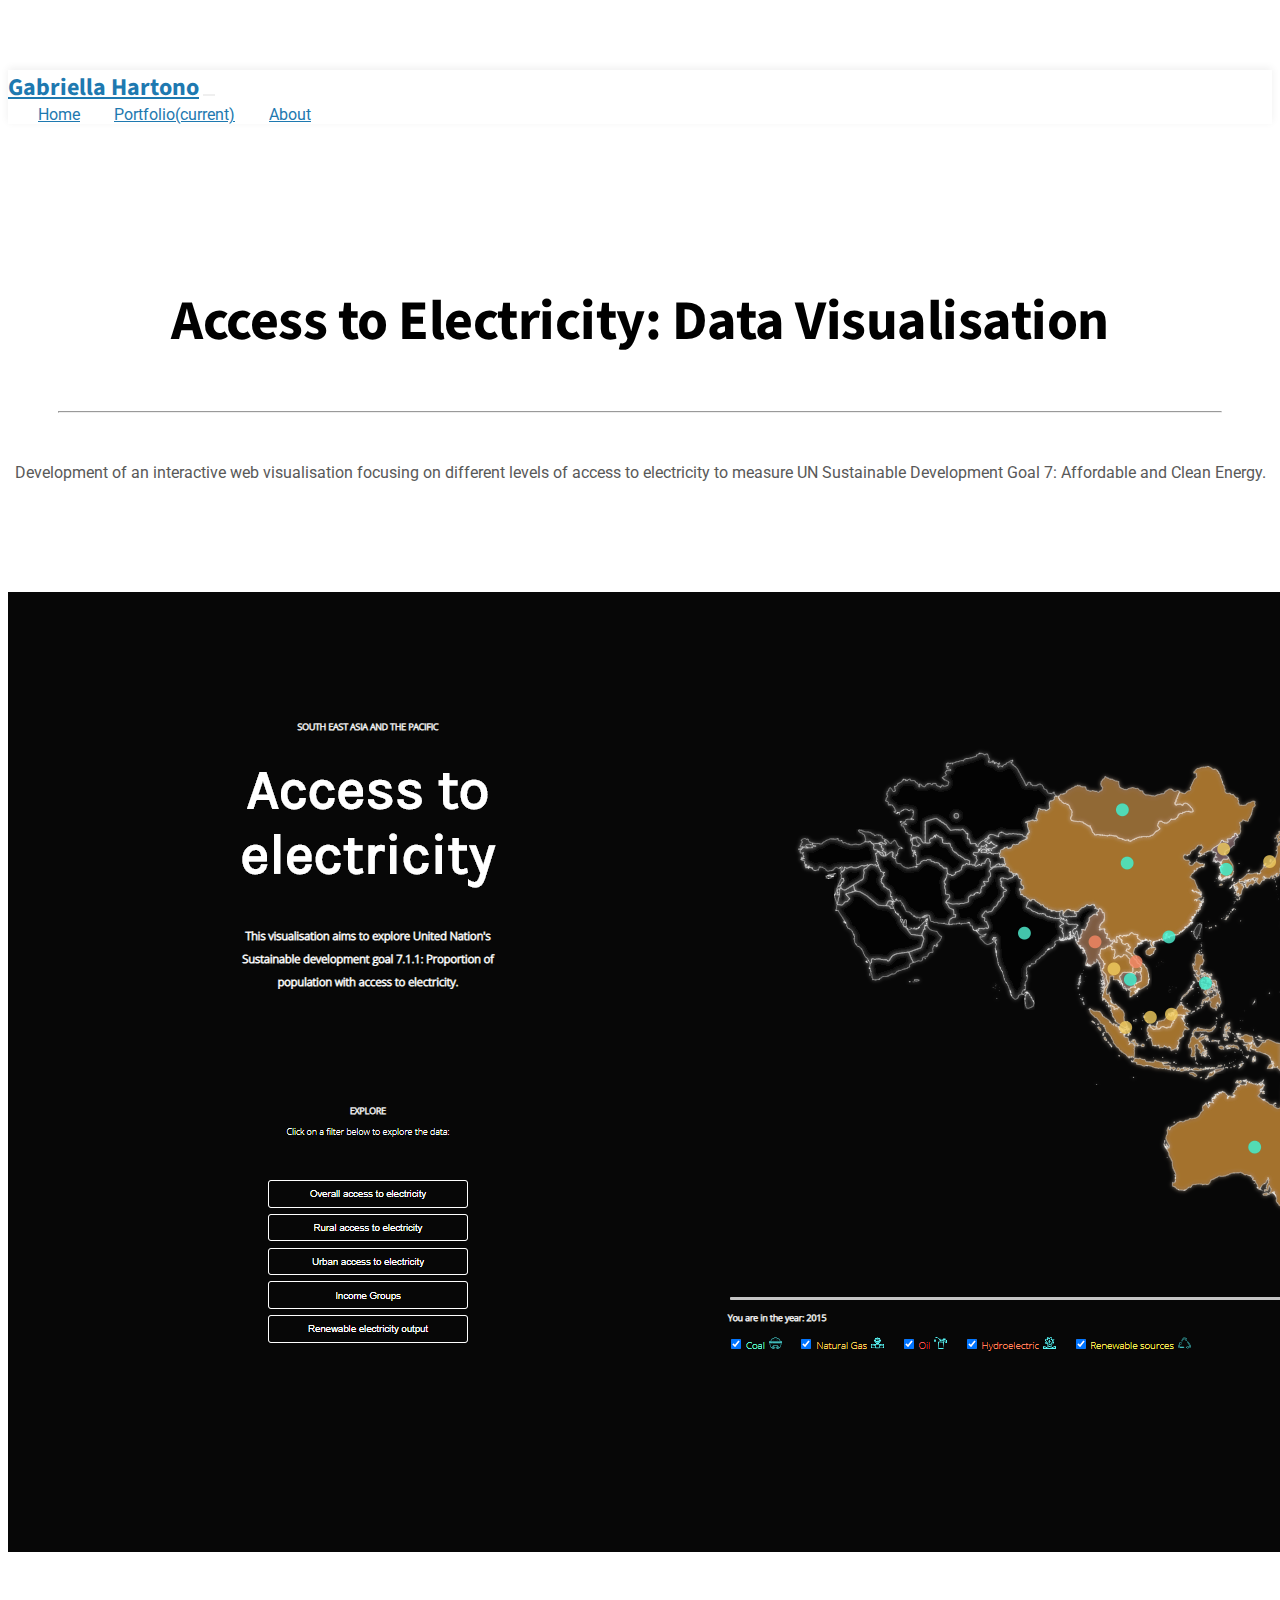
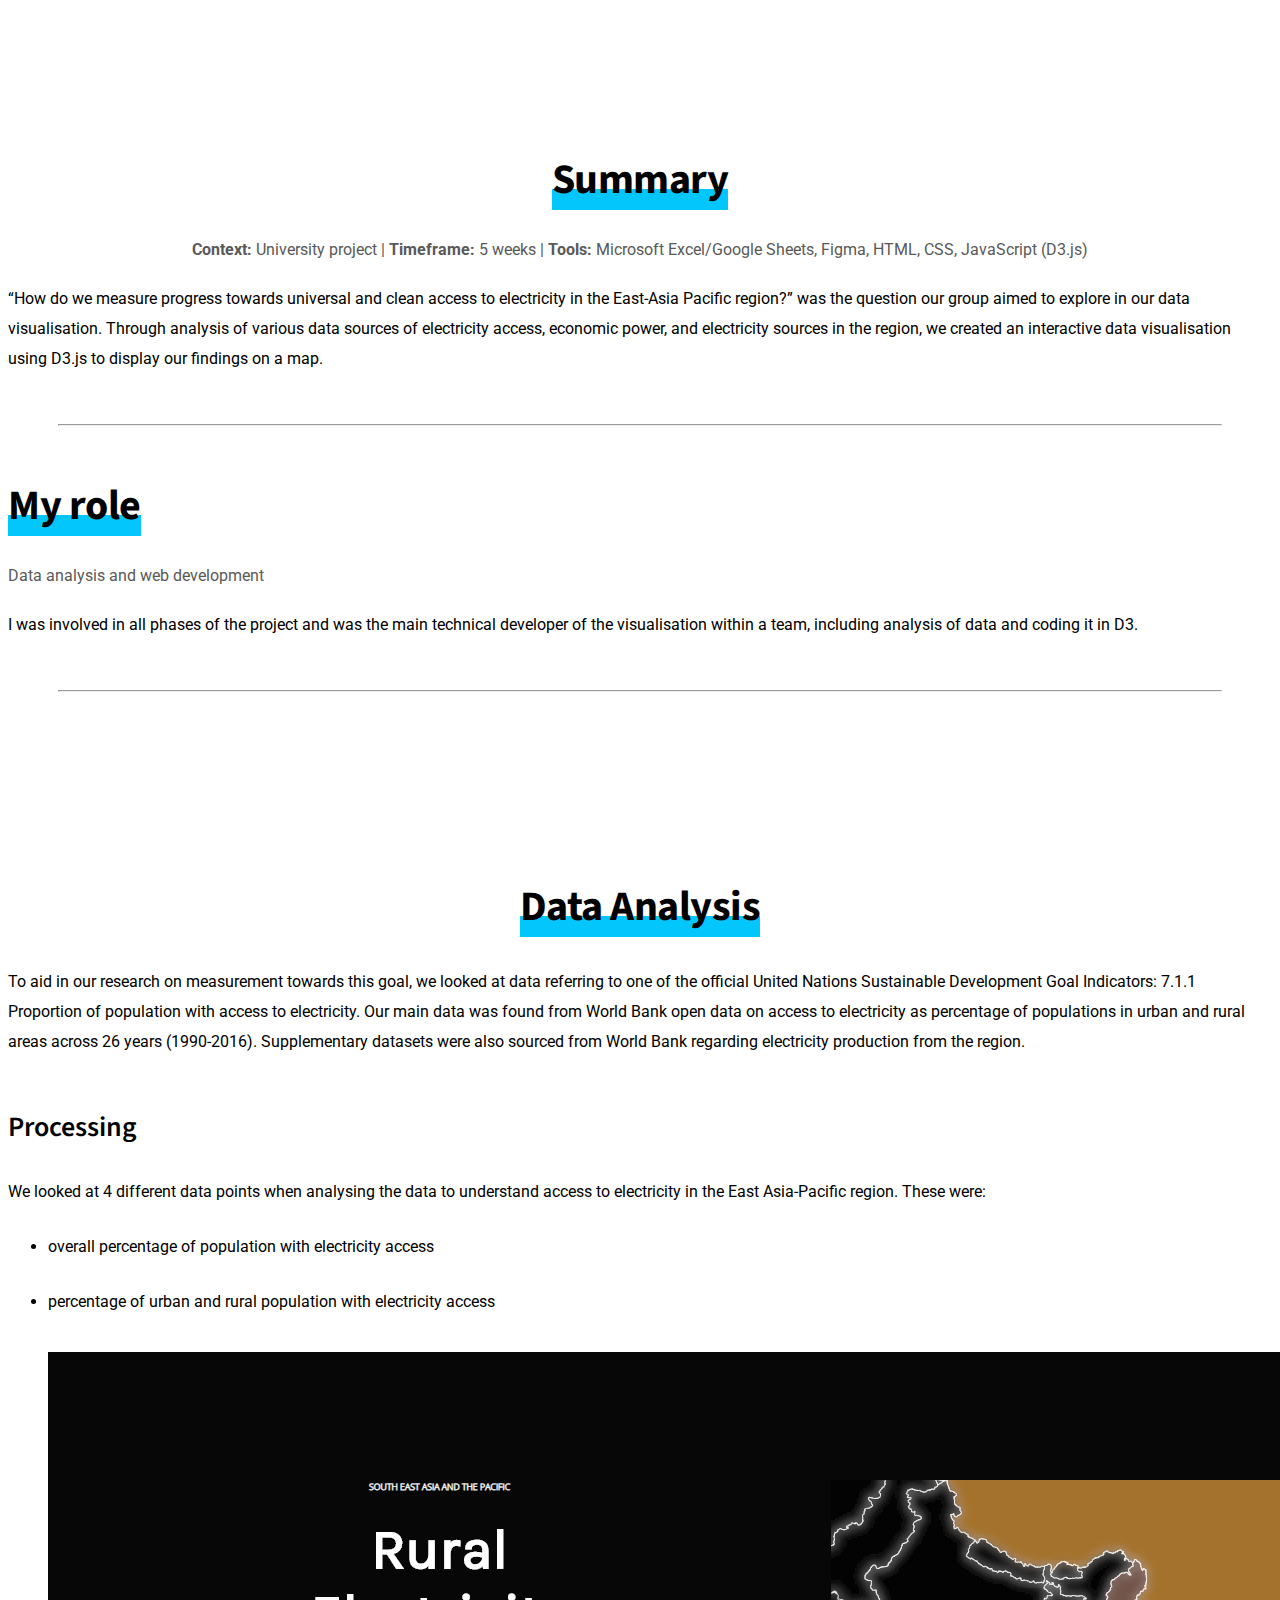
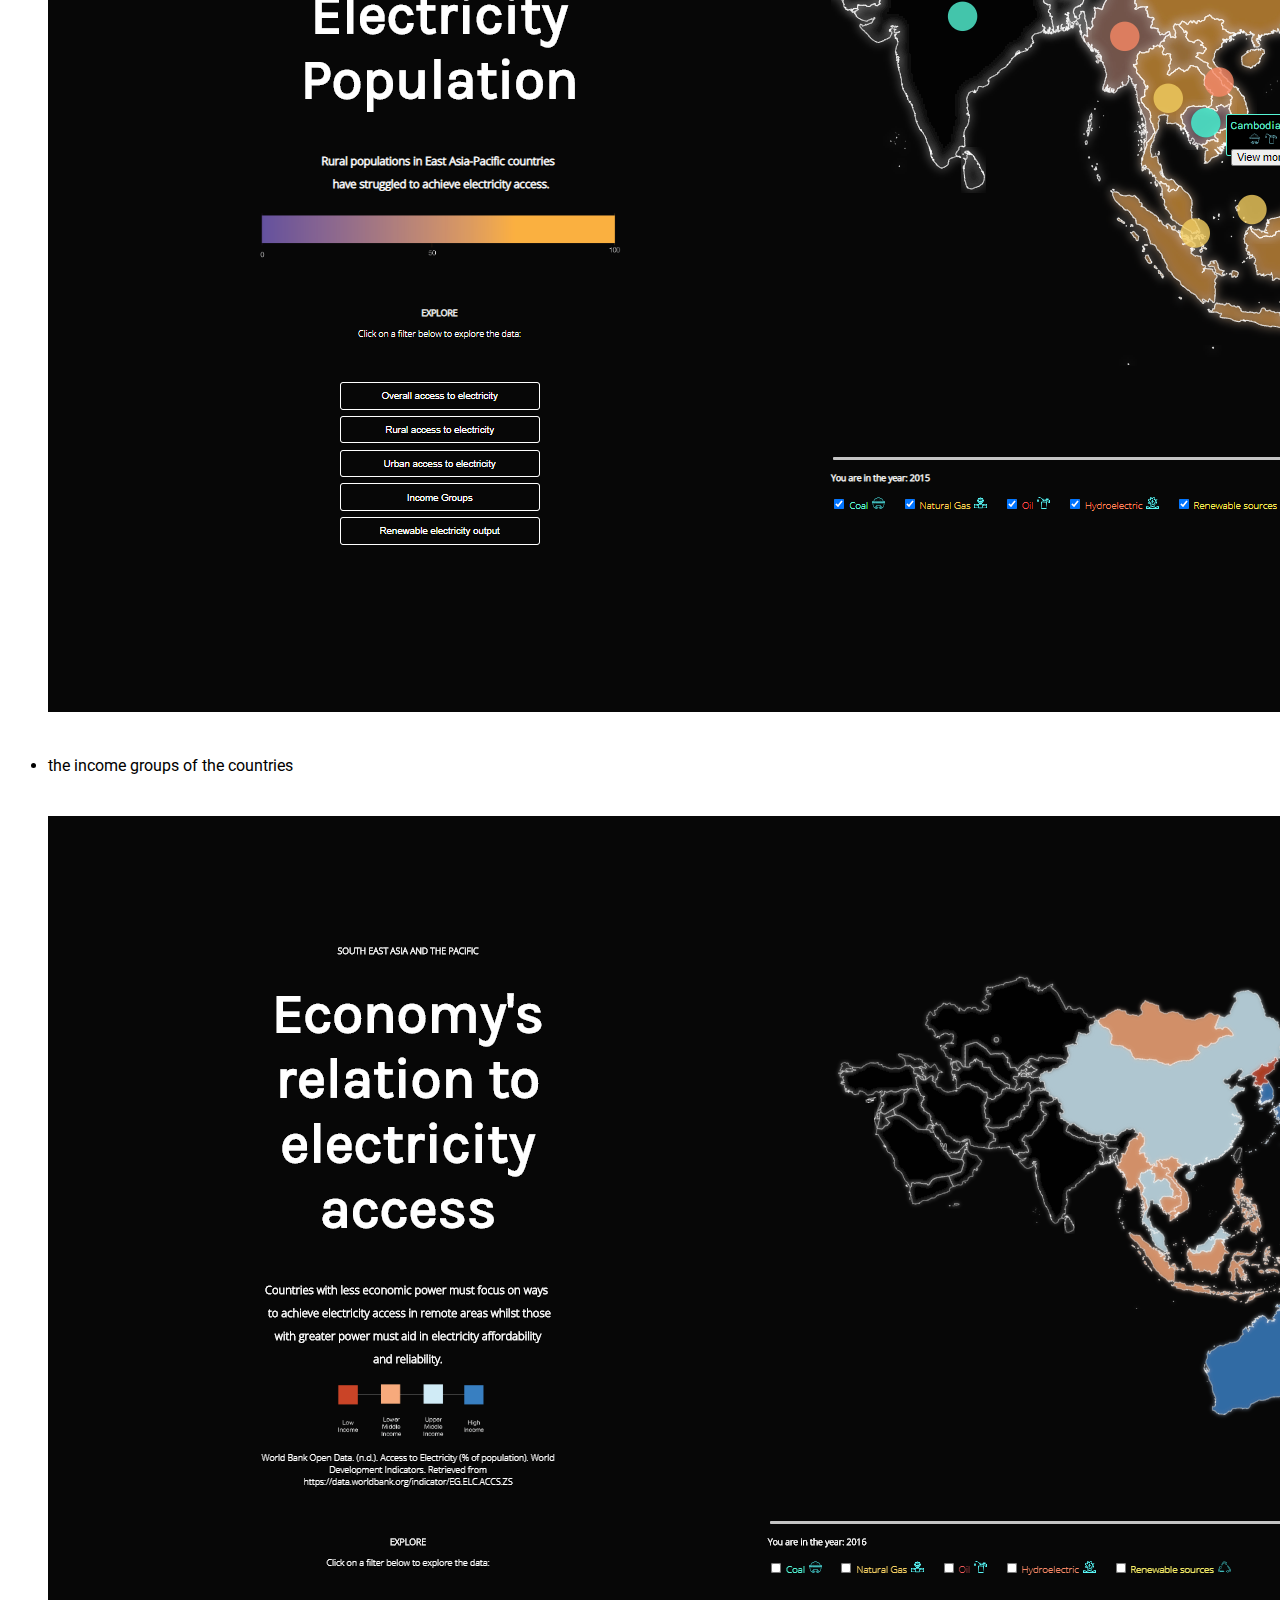
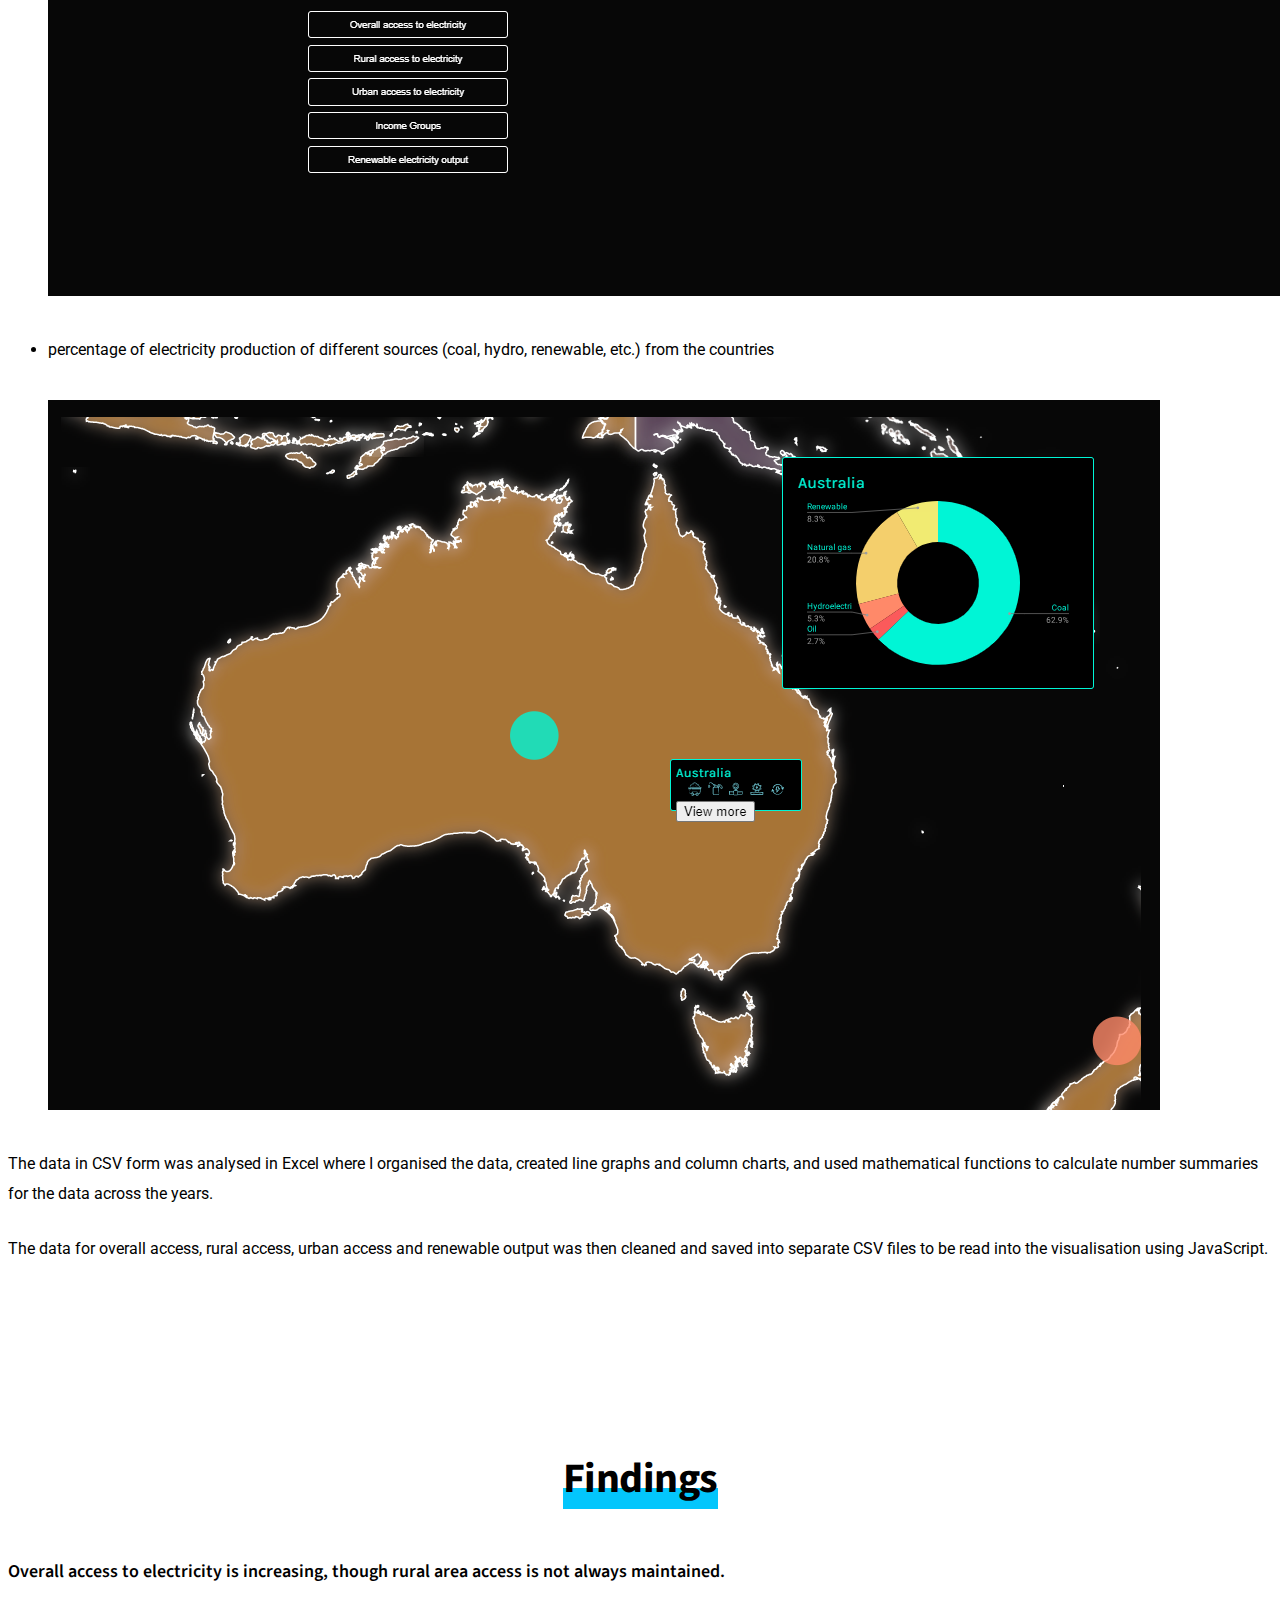
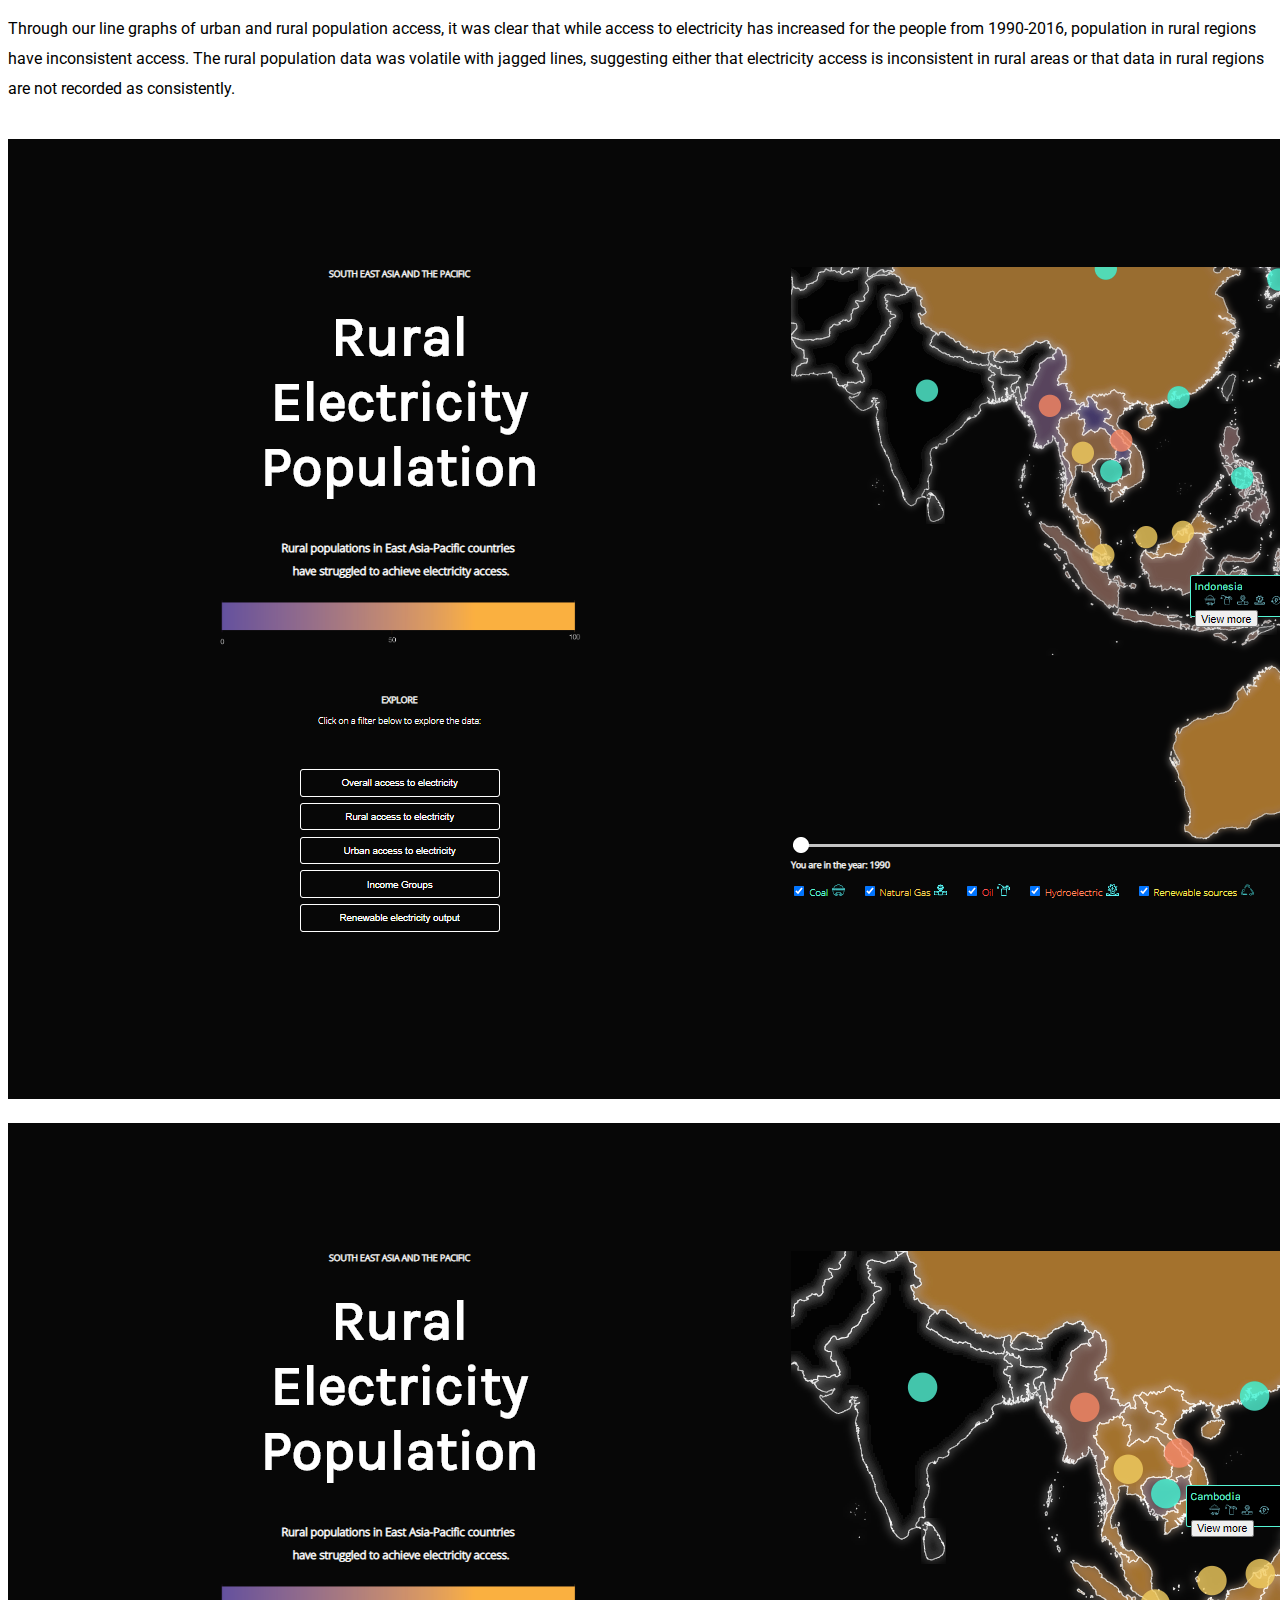
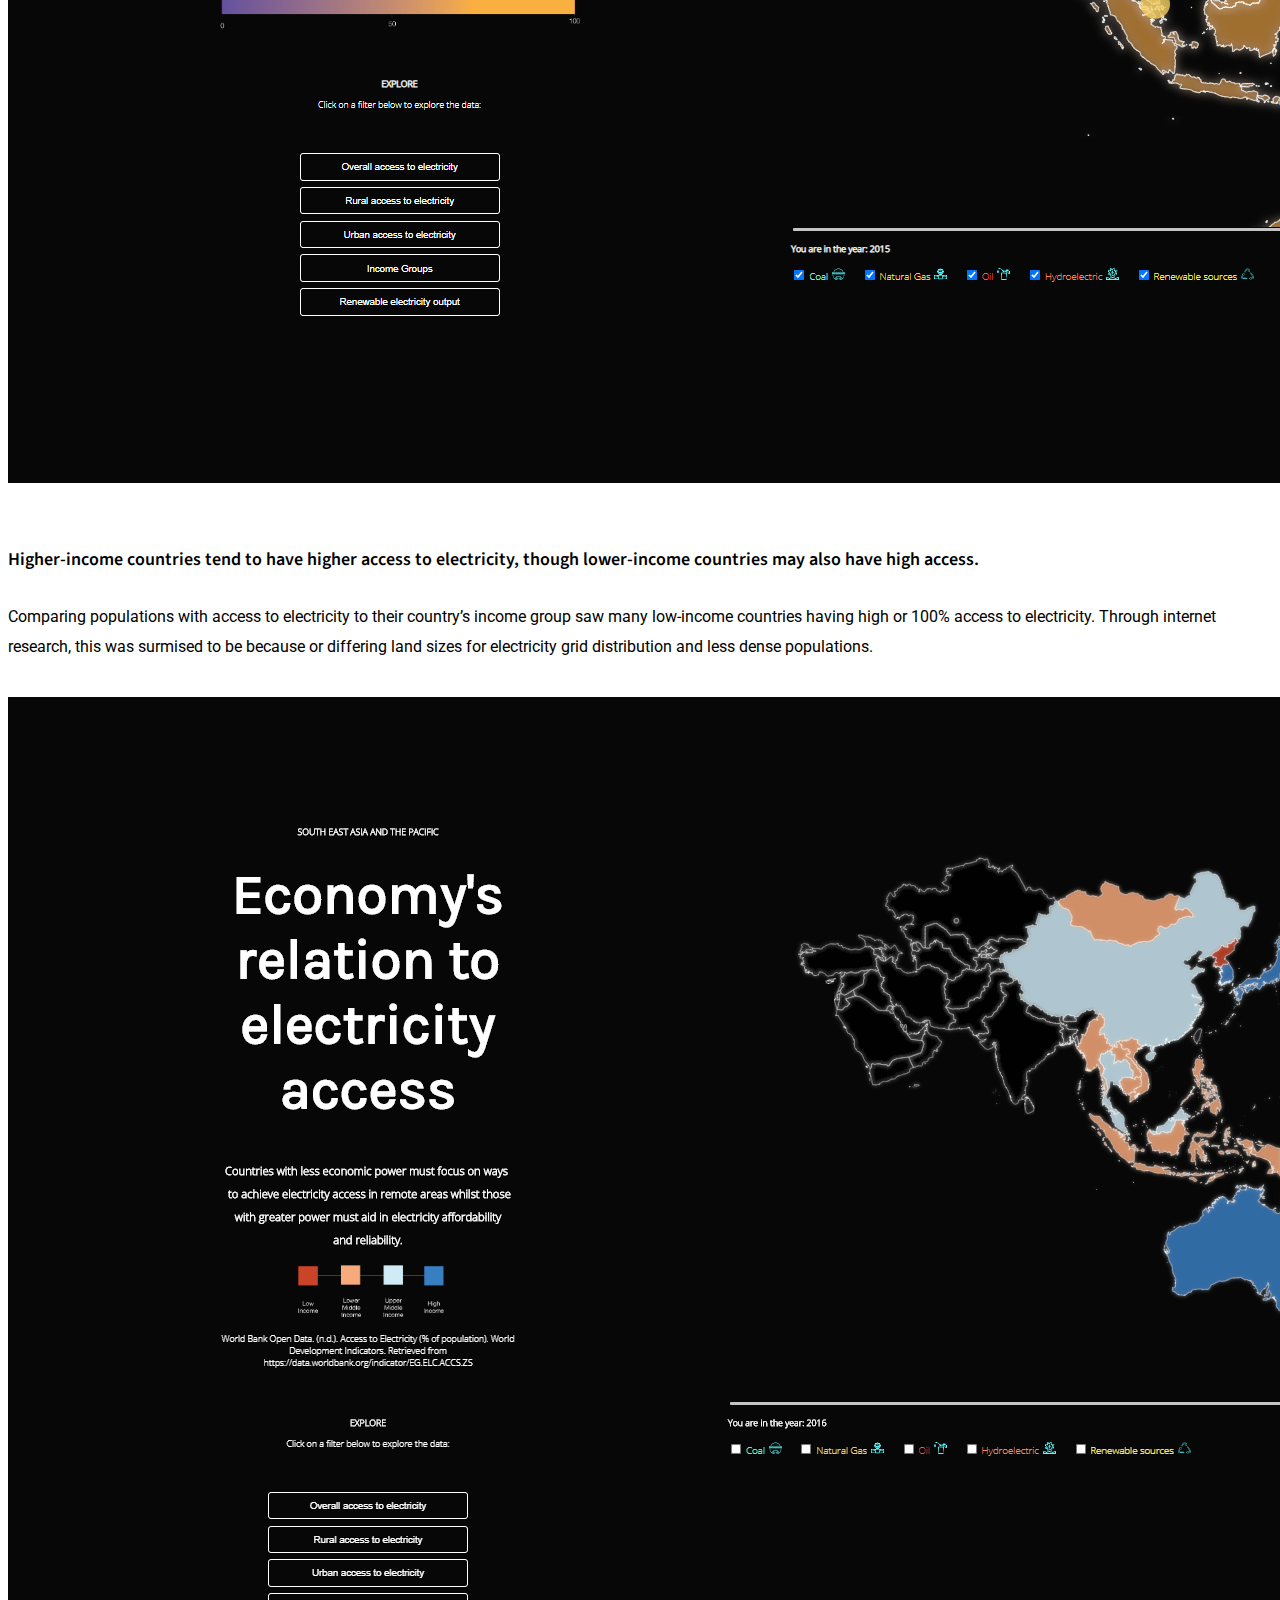
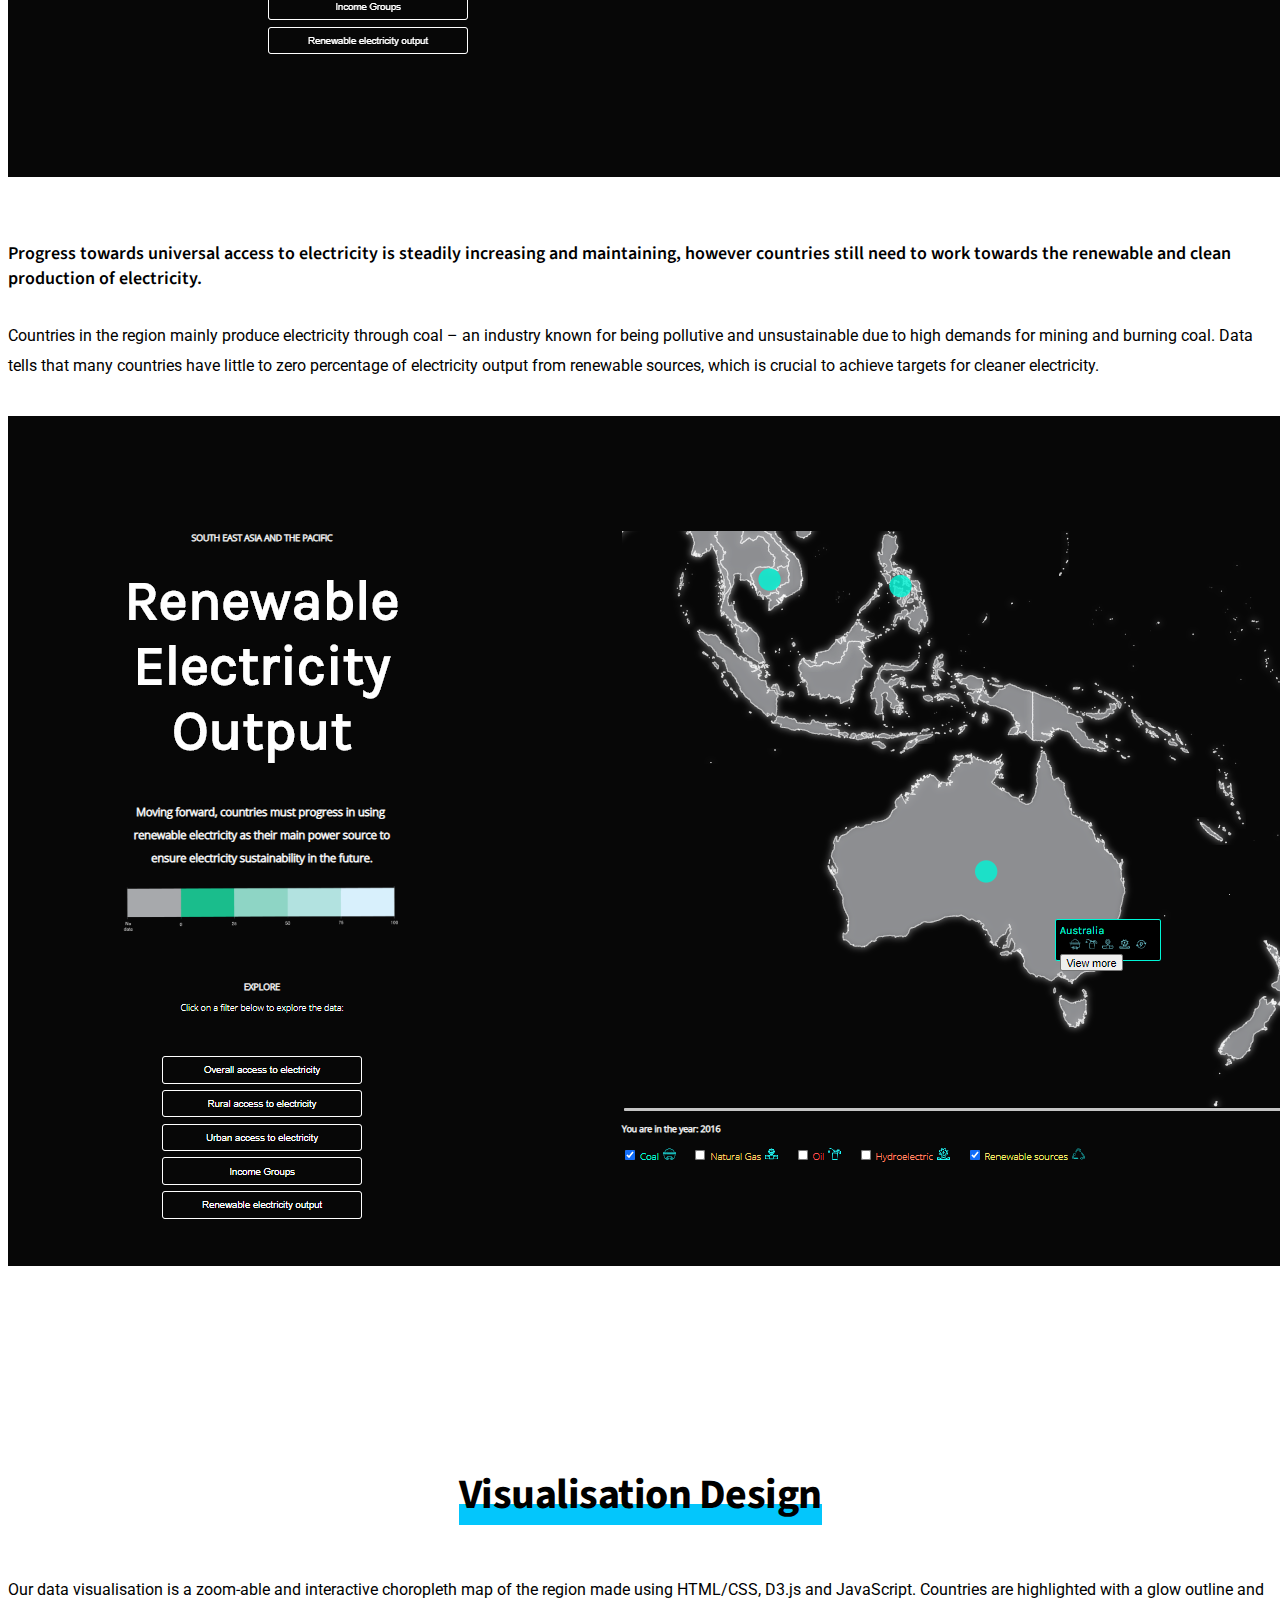
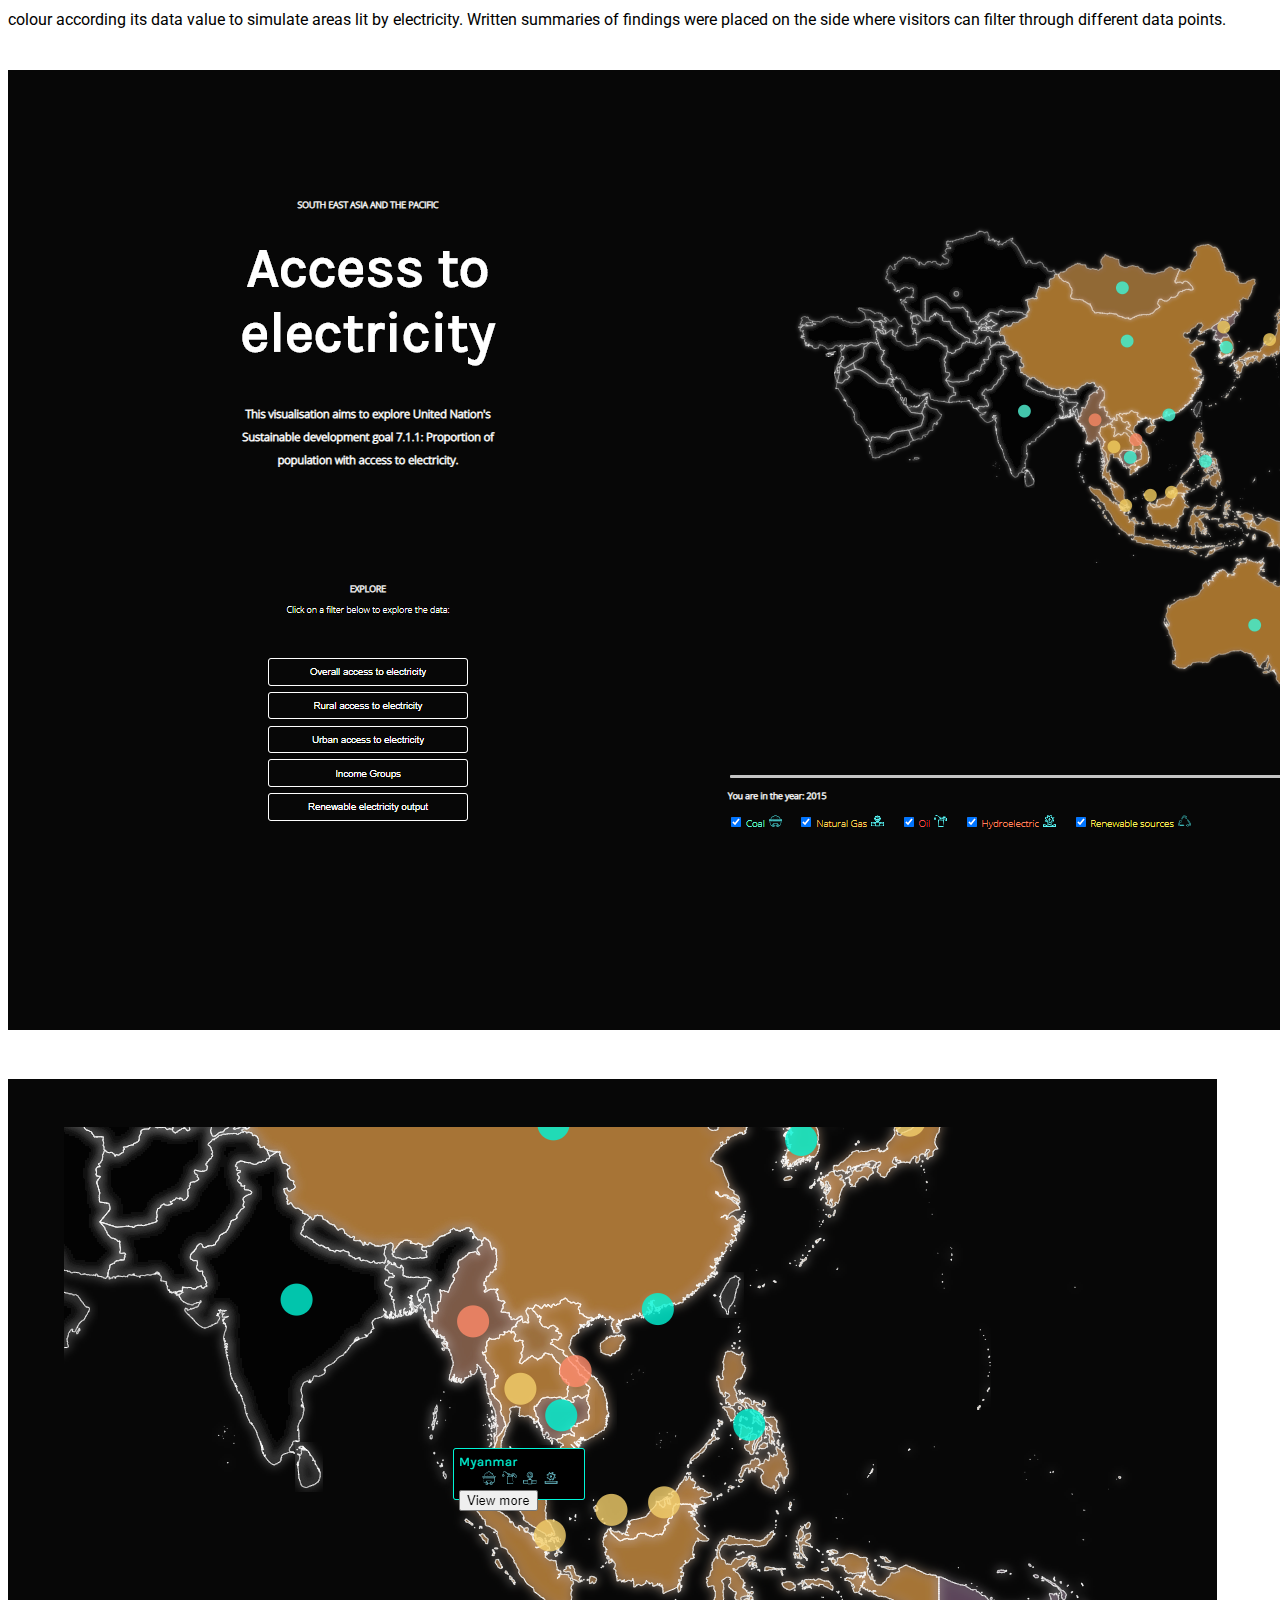
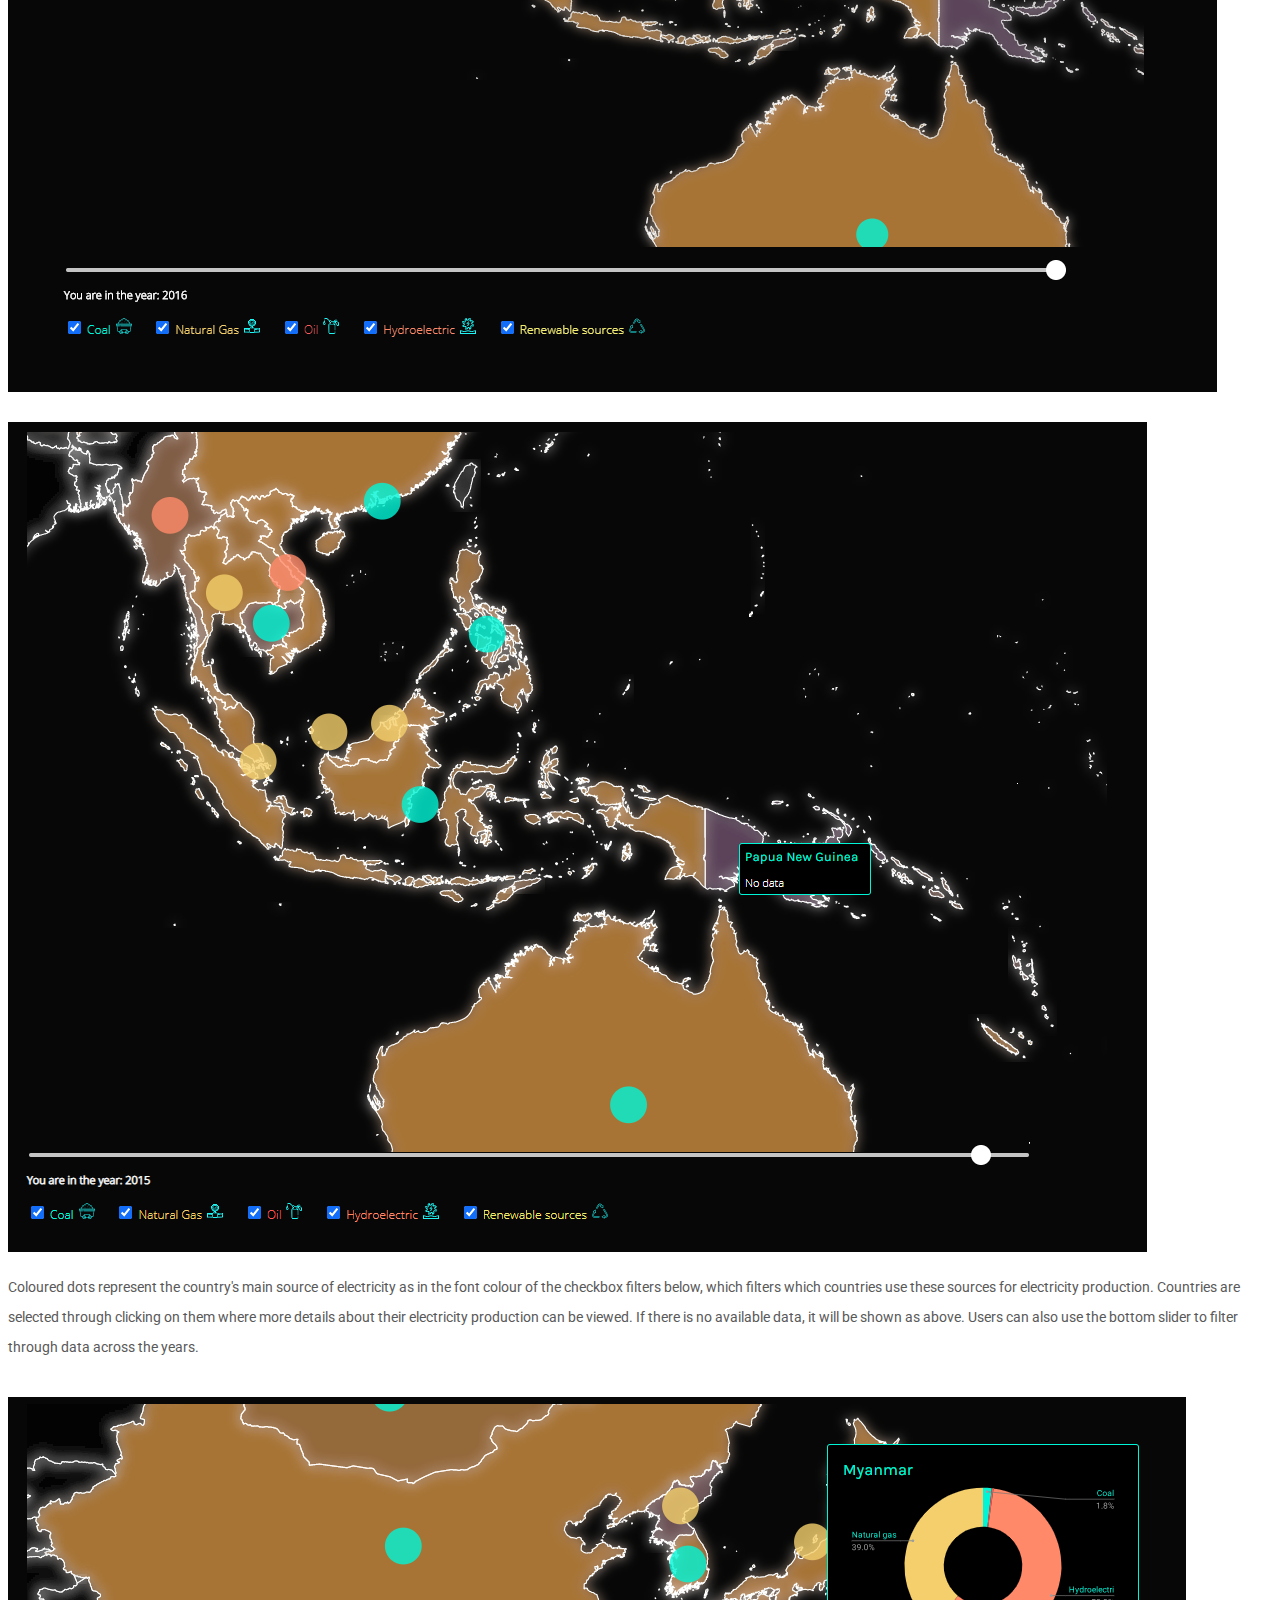
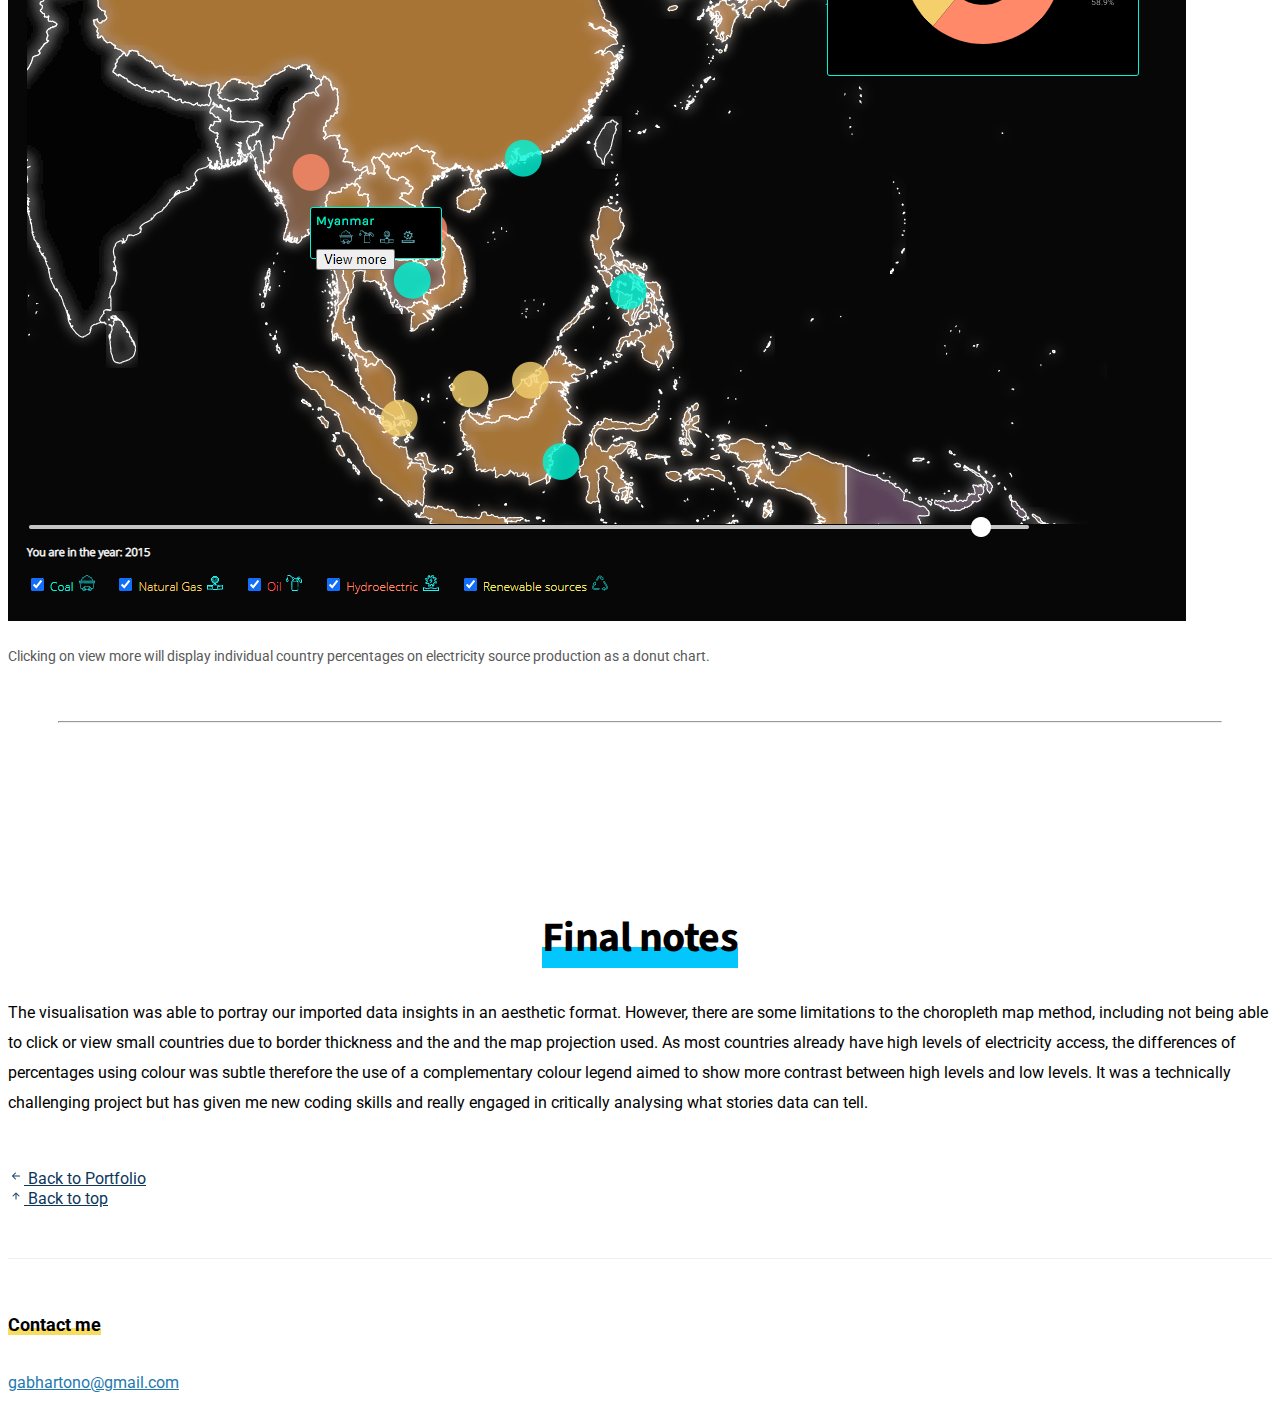
<file: electricity-data-visualisation.html>
<!doctype html>
<html lang="en">
  <head>
    <!-- Required meta tags -->
    <meta charset="utf-8">
    <meta name="viewport" content="width=device-width, initial-scale=1, shrink-to-fit=no">

    <!-- Bootstrap CSS -->
    <link rel="stylesheet" href="https://stackpath.bootstrapcdn.com/bootstrap/4.1.3/css/bootstrap.min.css" integrity="sha384-MCw98/SFnGE8fJT3GXwEOngsV7Zt27NXFoaoApmYm81iuXoPkFOJwJ8ERdknLPMO" crossorigin="anonymous">

    <!-- Grab Google Fonts -->
    <link href="https://fonts.googleapis.com/css?family=Source+Sans+Pro:600|Roboto" rel="stylesheet">

    <!-- Custom CSS File -->
    <link rel="stylesheet" href="./css/custom.css">

    <!-- Page Title -->
    <title>Gabriella Hartono | Access to Electricity</title>

    <!-- This is our Meta Description -->
    <meta name="description" content="Gabriella Hartono's web portfolio with case studies of UX/UI projects.">

  </head>
  <body>

      <!-- This is where our Navbar lives -->
      <nav class="navbar fixed-top navbar-expand-lg navbar-light">
        <div class="container">
          <a class="navbar-brand" href="./index.html">Gabriella Hartono</a>
          <button class="navbar-toggler" type="button" data-toggle="collapse" data-target="#navbarNavAltMarkup" aria-controls="navbarNavAltMarkup" aria-expanded="false" aria-label="Toggle navigation">
            <span class="navbar-toggler-icon"></span>
          </button>
          <div class="collapse navbar-collapse" id="navbarNavAltMarkup">
            <div class="navbar-nav ml-auto">
              <a class="nav-item nav-link" href="./index.html">Home</a>
              <a class="nav-item nav-link active" href="./portfolio.html">Portfolio<span class="sr-only">(current)</span></a>
              <a class="nav-item nav-link" href="about.html">About</a>
            </div>
          </div>
        </div>
      </nav>
      <!-- Navbar End -->

      <!-- Work title -->
      <div class="container-fluid">
      <div class="row justify-content-center no-gutters master-heading">
        <div class="col-6 project-text">
          <h1>Access to Electricity: Data Visualisation</h1>
          <hr>
          <span class="tagline">Development of an interactive web visualisation focusing on different levels of access to electricity to measure UN Sustainable Development Goal 7: Affordable and Clean Energy.</span>
        </div>
      </div>
        <div class="row justify-content-center ">
          <div class="col-mx-auto">
            <img src="img/portfolio/electricity-data-visualisation/mainview.png" class="img-fluid" alt="electricity data visualisation landing view">
          </div>
        </div>
      </div>

       <!-- The portfolio content -->
      <div class="container">

      <div class="row justify-content-center section-heading">
        <div class="col-md-10">
          <h2><span class="underline">Summary</span></h2>
          <span class="tagline"><strong>Context: </strong>University project | <strong>Timeframe: </strong>5 weeks</span>
          <span class="tagline">| <strong>Tools: </strong>Microsoft Excel/Google Sheets, Figma, HTML, CSS, JavaScript (D3.js)</span>
					<p>“How do we measure progress towards universal and clean access to electricity in the East-Asia Pacific region?” was the question our group aimed to explore in our data visualisation. Through analysis of various data sources of electricity access, economic power, and electricity sources in the region, we created an interactive data visualisation using D3.js to display our findings on a map.</p>
        </div>
      </div>
      <hr>
      <div class="row justify-content-center">
        <div class="col-md-9">
          <h2><span class="underline">My role<span></h2>
          <span class="tagline">Data analysis and web development</span>
          <p>I was involved in all phases of the project and was the main technical developer of the visualisation within a team, including analysis of data and coding it in D3.</p>
        </div>
      </div>
      <hr>
      <div class="row justify-content-center section-heading">
        <div class="col-md-10">
          <h2><span class="underline">Data Analysis</span></h2>
          <p>To aid in our research on measurement towards this goal, we looked at data referring to one of the official United Nations Sustainable Development Goal Indicators: 7.1.1 Proportion of population with access to electricity. Our main data was found from World Bank open data on access to electricity as percentage of populations in urban and rural areas across 26 years (1990-2016). Supplementary datasets were also sourced from World Bank regarding electricity production from the region.</p>
        </div>
      </div>
      <div class="row justify-content-center">
        <div class="col-md-10">
          <h3>Processing</h3>
          <p>We looked at 4 different data points when analysing the data to understand access to electricity in the East Asia-Pacific region. These were:
          <ul>
            <li><p>overall percentage of population with electricity access</p></li>
            <li><p>percentage of urban and rural population with electricity access</p>
            <img src="img\portfolio\electricity-data-visualisation\ruralpop_cambodia.png" class="img-fluid" /></li>
            <li><p>the income groups of the countries</p>
            <img src="img\portfolio\electricity-data-visualisation\incomegroups_countries.png" class="img-fluid" />
            </li>
            <li><p>percentage of electricity production of different sources (coal, hydro, renewable, etc.) from the countries</p>
            <img src="img\portfolio\electricity-data-visualisation\AUS_countrychart.png" class="img-fluid" /></li>
          </ul>
          </p>
          <p>The data in CSV form was analysed in Excel where I organised the data, created line graphs and column charts, and used mathematical functions to calculate number summaries for the data across the years.</p>
          <p>The data for overall access, rural access, urban access and renewable output was then cleaned and saved into separate CSV files to be read into the visualisation using JavaScript.</p>
        </div>
      </div>

      <div class="row justify-content-center section-heading">
        <div class="col-md-10">
          <h2><span class="underline">Findings</span></h2>
        </div>
      </div>
      <div class="row justify-content-center">
        <div class="col-md-10">
          <h4>Overall access to electricity is increasing, though rural area access is not always maintained.</h4>
          <p>Through our line graphs of urban and rural population access, it was clear that while access to electricity has increased for the people from 1990-2016, population in rural regions have inconsistent access. The rural population data was volatile with jagged lines, suggesting either that electricity access is inconsistent in rural areas or that data in rural regions are not recorded as consistently.</p>
        </div>
        <div class="row justify-content-center">
          <div class="col-6">
            <img src="img\portfolio\electricity-data-visualisation\ruralpop_1990.png" class="img-fluid" />
          </div>
          <div class="col-6">
            <img src="img\portfolio\electricity-data-visualisation\ruralpop_cambodia.png" class="img-fluid" />
          </div>
        </div>
      </div>
      <div class="row justify-content-center">
        <div class="col-md-10">
          <h4>Higher-income countries tend to have higher access to electricity, though lower-income countries may also have high access.</h4>
          <p>Comparing populations with access to electricity to their country’s income group saw many low-income countries having high or 100% access to electricity. Through internet research, this was surmised to be because or differing land sizes for electricity grid distribution and less dense populations.</p>
          <img src="img\portfolio\electricity-data-visualisation\incomegroups_countries.png" class="img-fluid" />
        </div>
      </div>
      <div class="row justify-content-center">
        <div class="col-md-10">
          <h4>Progress towards universal access to electricity is steadily increasing and maintaining, however countries still need to work towards the renewable and clean production of electricity.</h4>
          <p>Countries in the region mainly produce electricity through coal – an industry known for being pollutive and unsustainable due to high demands for mining and burning coal. Data tells that many countries have little to zero percentage of electricity output from renewable sources, which is crucial to achieve targets for cleaner electricity.</p>
          <img src="img\portfolio\electricity-data-visualisation\coalcountries.png" class="img-fluid" />
				</div>
			</div>

      <div class="row justify-content-center section-heading">
        <div class="col-md-10">
          <h2><span class="underline">Visualisation Design</span></h2>
        </div>
      </div>
			<div class="row justify-content-center">
        <div class="col-md-12">
          <p>Our data visualisation is a zoom-able and interactive choropleth map of the region made using HTML/CSS, D3.js and JavaScript. Countries are highlighted with a glow outline and colour according its data value to simulate areas lit by electricity. Written summaries of findings were placed on the side where visitors can filter through different data points.</p>
          <img src="img\portfolio\electricity-data-visualisation\mainview.png" class="img-fluid" />
          <p>
          <img src="img\portfolio\electricity-data-visualisation\tooltip-zoom.png" class="img-fluid" />
          <img src="img\portfolio\electricity-data-visualisation\PNG_nodata.png" class="img-fluid" />
          <span class="img-caption">Coloured dots represent the country's main source of electricity as in the font colour of the checkbox filters below, which filters which countries use these sources for electricity production. Countries are selected through clicking on them where more details about their electricity production can be viewed. If there is no available data, it will be shown as above. Users can also use the bottom slider to filter through data across the years.</span>
          </p>
          <p>
          <img src="img\portfolio\electricity-data-visualisation\MyanmarChart_hydroelectricmain.png" class="img-fluid" />
          <span class="img-caption">Clicking on view more will display individual country percentages on electricity source production as a donut chart.</span>
        </p>
        </div>
			</div>

      <hr>
      <div class="row justify-content-center section-heading">
        <div class="col-md-10">
          <h2><span class="underline">Final notes</span></h2>
          <p>The visualisation was able to portray our imported data insights in an aesthetic format. However, there are some limitations to the choropleth map method, including not being able to click or view small countries due to border thickness and the and the map projection used. As most countries already have high levels of electricity access, the differences of percentages using colour was subtle therefore the use of a complementary colour legend aimed to show more contrast between high levels and low levels. It was a technically challenging project but has given me new coding skills and really engaged in critically analysing what stories data can tell.</p>
        </div>
      </div>
      <div class="row justify-content-center">
        <div class="col-md-auto">
        <a href="./index.html#scroll-to-work" class="btn btn-outline-dark back-button" role="button">
          <svg class="bi bi-arrow-left-short" width="1em" height="1em" viewBox="0 0 16 16" fill="currentColor" xmlns="http://www.w3.org/2000/svg">
            <path fill-rule="evenodd" d="M7.854 4.646a.5.5 0 0 1 0 .708L5.207 8l2.647 2.646a.5.5 0 0 1-.708.708l-3-3a.5.5 0 0 1 0-.708l3-3a.5.5 0 0 1 .708 0z"/>
            <path fill-rule="evenodd" d="M4.5 8a.5.5 0 0 1 .5-.5h6.5a.5.5 0 0 1 0 1H5a.5.5 0 0 1-.5-.5z"/>
          </svg>
          Back to Portfolio
        </a>
      </div>
        <div class="col-md-auto">
        <a href="#" class="btn btn-outline-dark back-button" role="button">
          <svg class="bi bi-arrow-up-short" width="1em" height="1em" viewBox="0 0 16 16" fill="currentColor" xmlns="http://www.w3.org/2000/svg">
            <path fill-rule="evenodd" d="M8 5.5a.5.5 0 0 1 .5.5v5a.5.5 0 0 1-1 0V6a.5.5 0 0 1 .5-.5z"/>
            <path fill-rule="evenodd" d="M7.646 4.646a.5.5 0 0 1 .708 0l3 3a.5.5 0 0 1-.708.708L8 5.707 5.354 8.354a.5.5 0 1 1-.708-.708l3-3z"/>
          </svg>
          Back to top
        </a>
      </div>
    </div>
</div>
<footer class = "footer">
  <div class="container">
    <div class="row justify-content-center">
      <div class="col-md-6">
        <h4 class="text-center"><span class="underline">Contact me</span></h4>
        <p class="text-center"><a href="mailto:gabhartono@gmail.com">gabhartono@gmail.com</a></p>
      </div>
    </div>
  </div>
</footer>


    <!-- Optional JavaScript -->
    <!-- jQuery first, then Popper.js, then Bootstrap JS -->
    <script src="https://code.jquery.com/jquery-3.3.1.slim.min.js" integrity="sha384-q8i/X+965DzO0rT7abK41JStQIAqVgRVzpbzo5smXKp4YfRvH+8abtTE1Pi6jizo" crossorigin="anonymous"></script>
    <script src="https://cdnjs.cloudflare.com/ajax/libs/popper.js/1.14.3/umd/popper.min.js" integrity="sha384-ZMP7rVo3mIykV+2+9J3UJ46jBk0WLaUAdn689aCwoqbBJiSnjAK/l8WvCWPIPm49" crossorigin="anonymous"></script>
    <script src="https://stackpath.bootstrapcdn.com/bootstrap/4.1.3/js/bootstrap.min.js" integrity="sha384-ChfqqxuZUCnJSK3+MXmPNIyE6ZbWh2IMqE241rYiqJxyMiZ6OW/JmZQ5stwEULTy" crossorigin="anonymous"></script>

  </body>
</html>
</file>
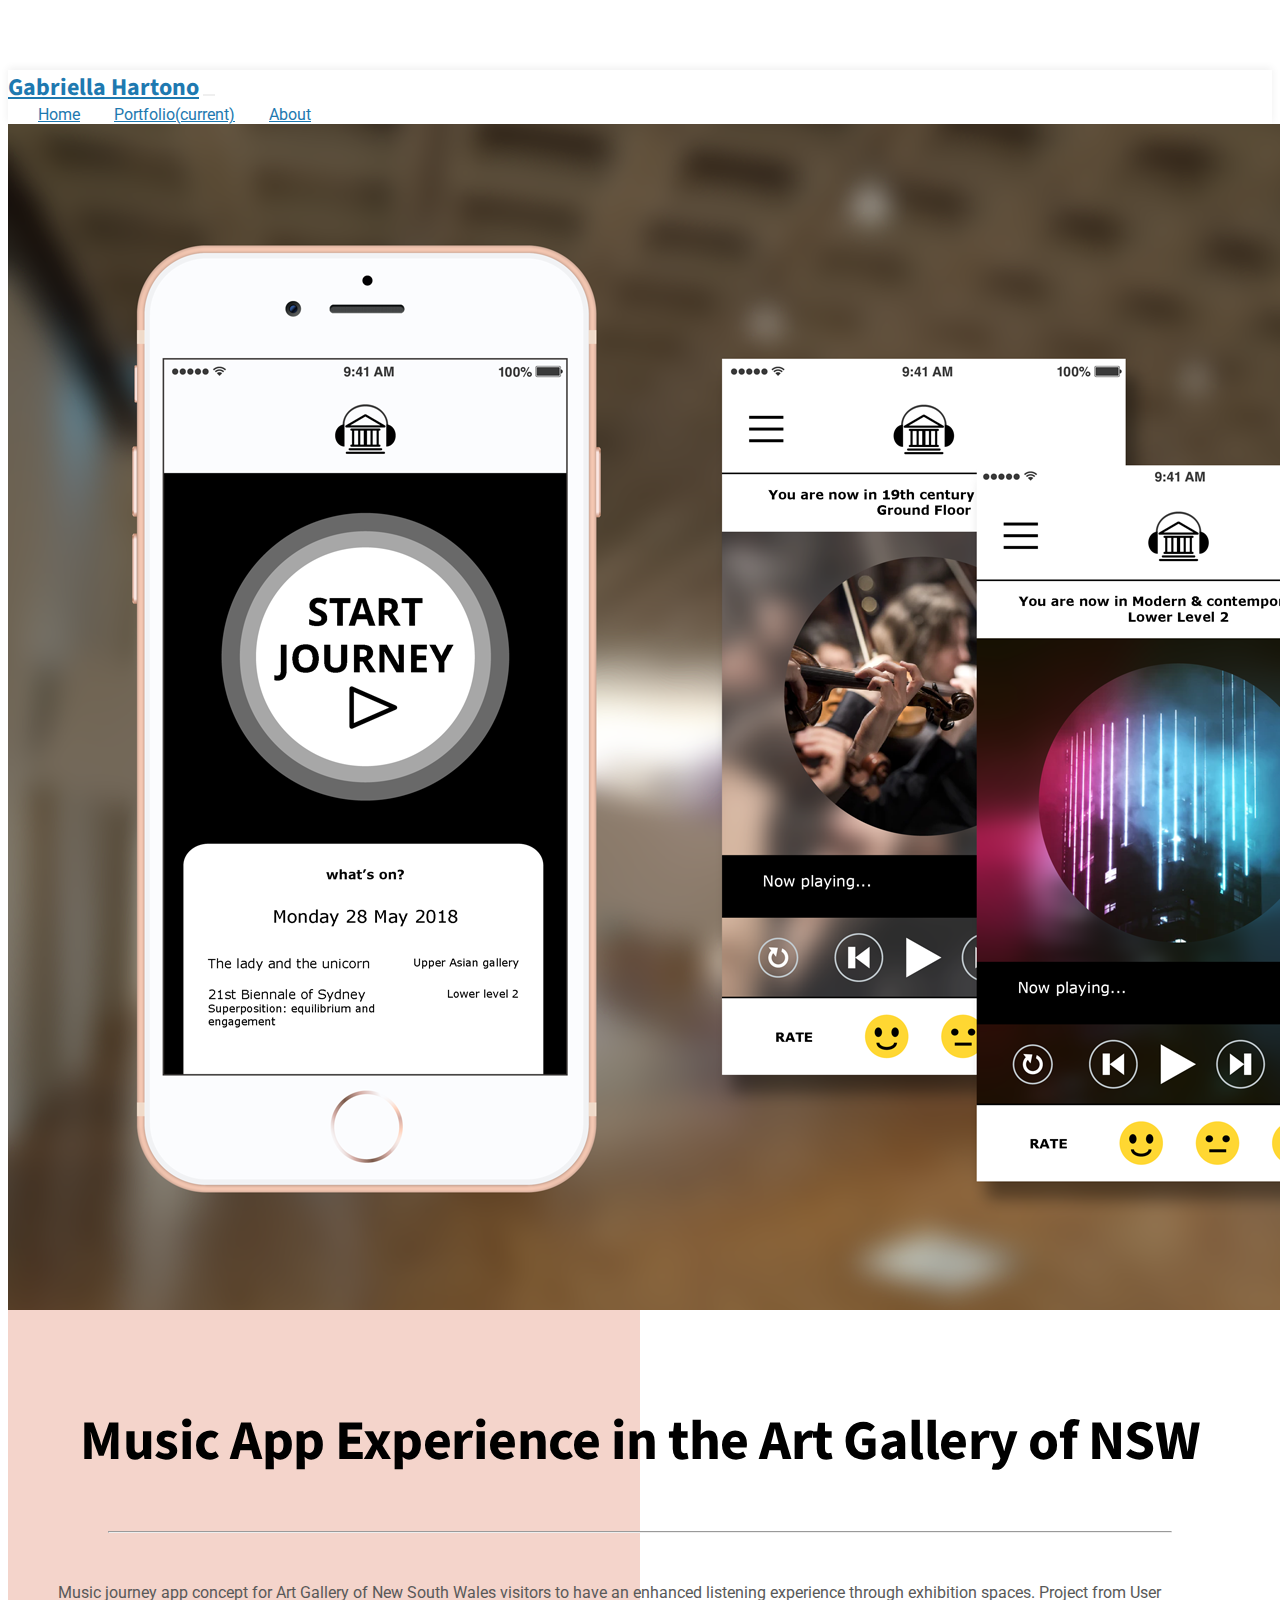
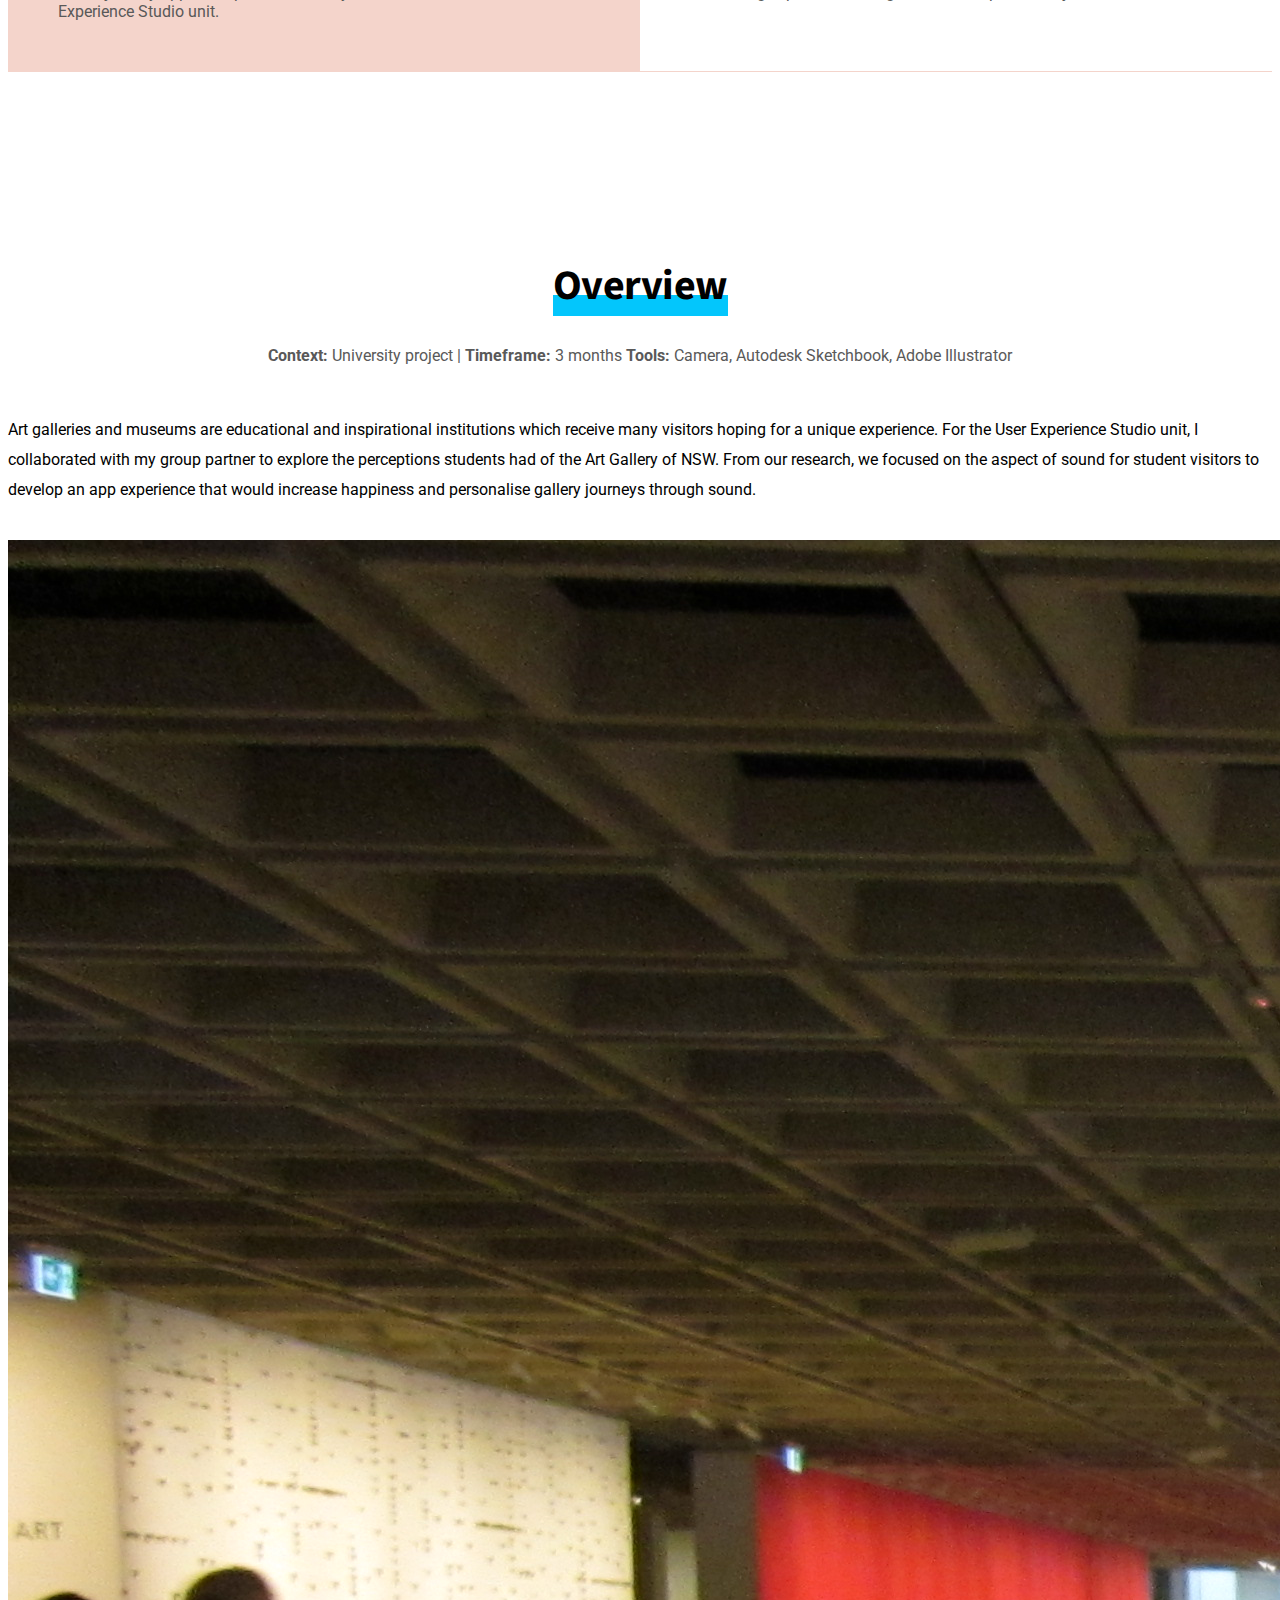
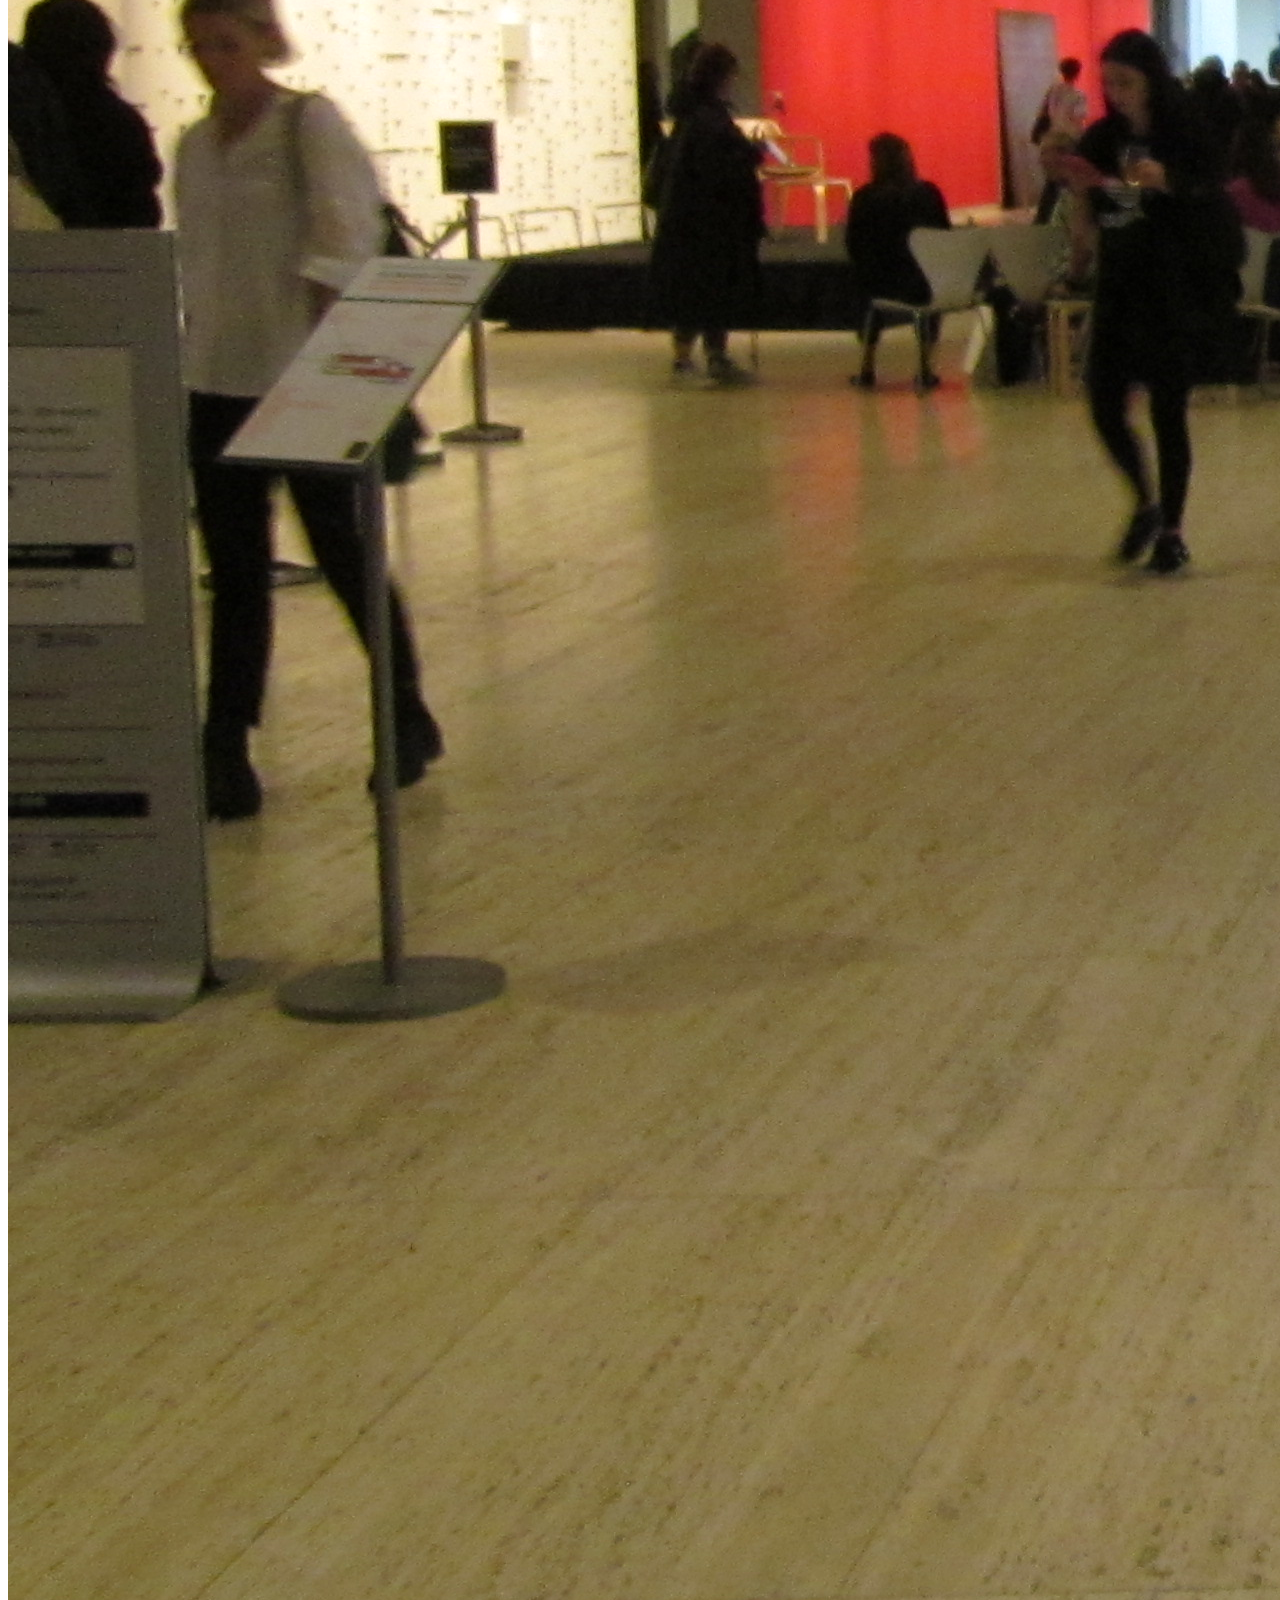
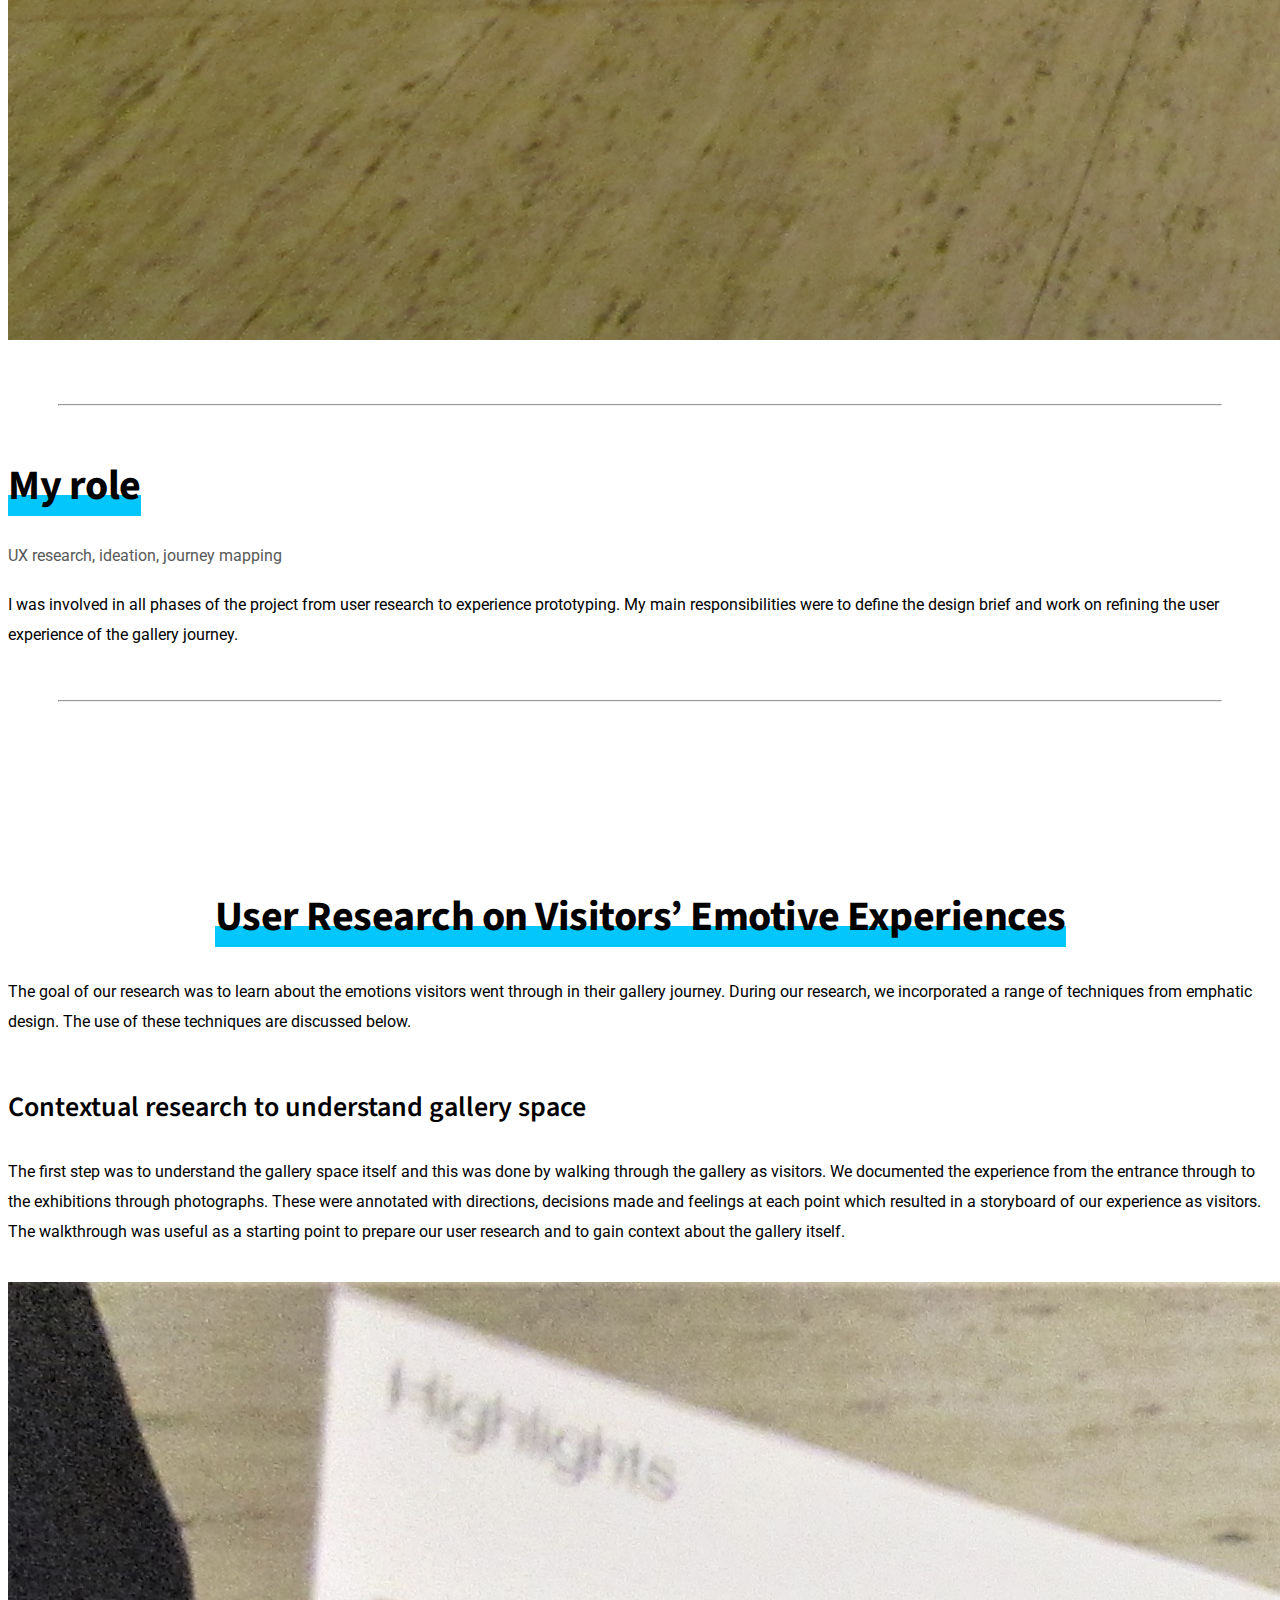
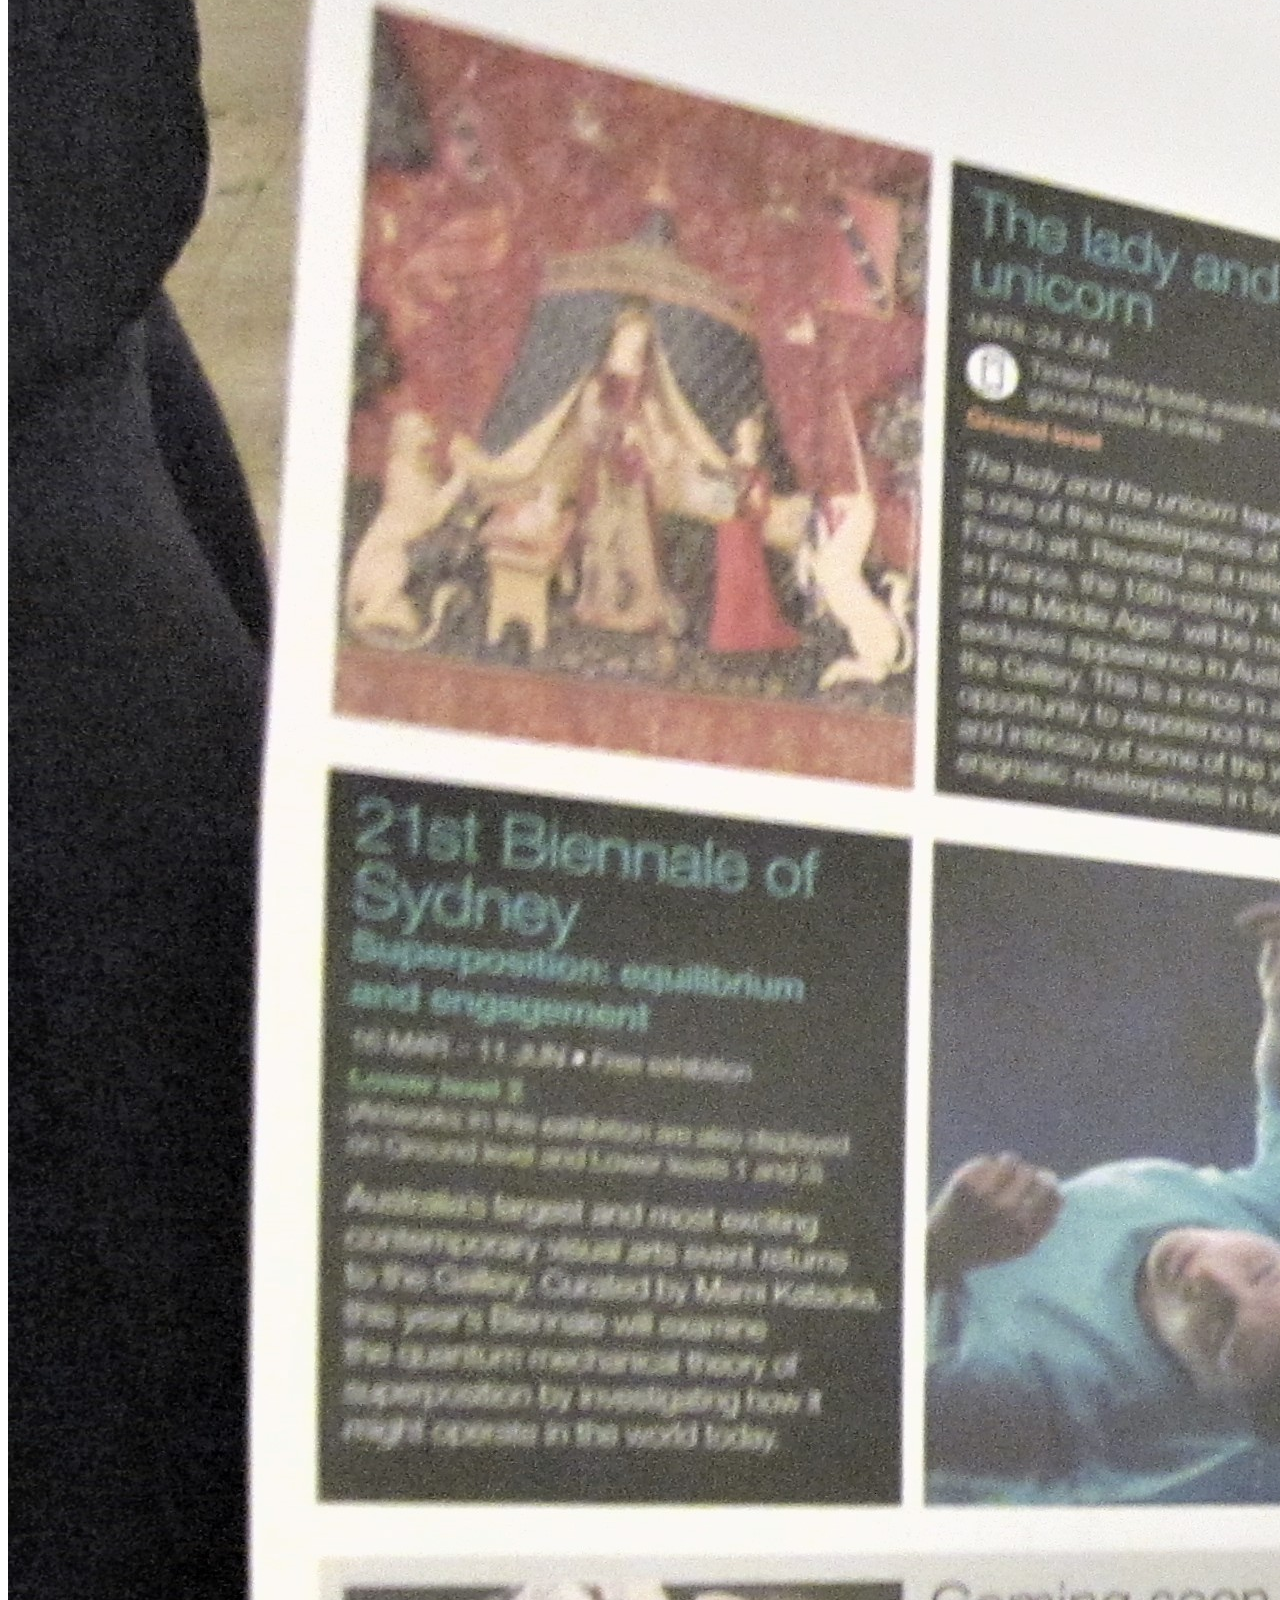
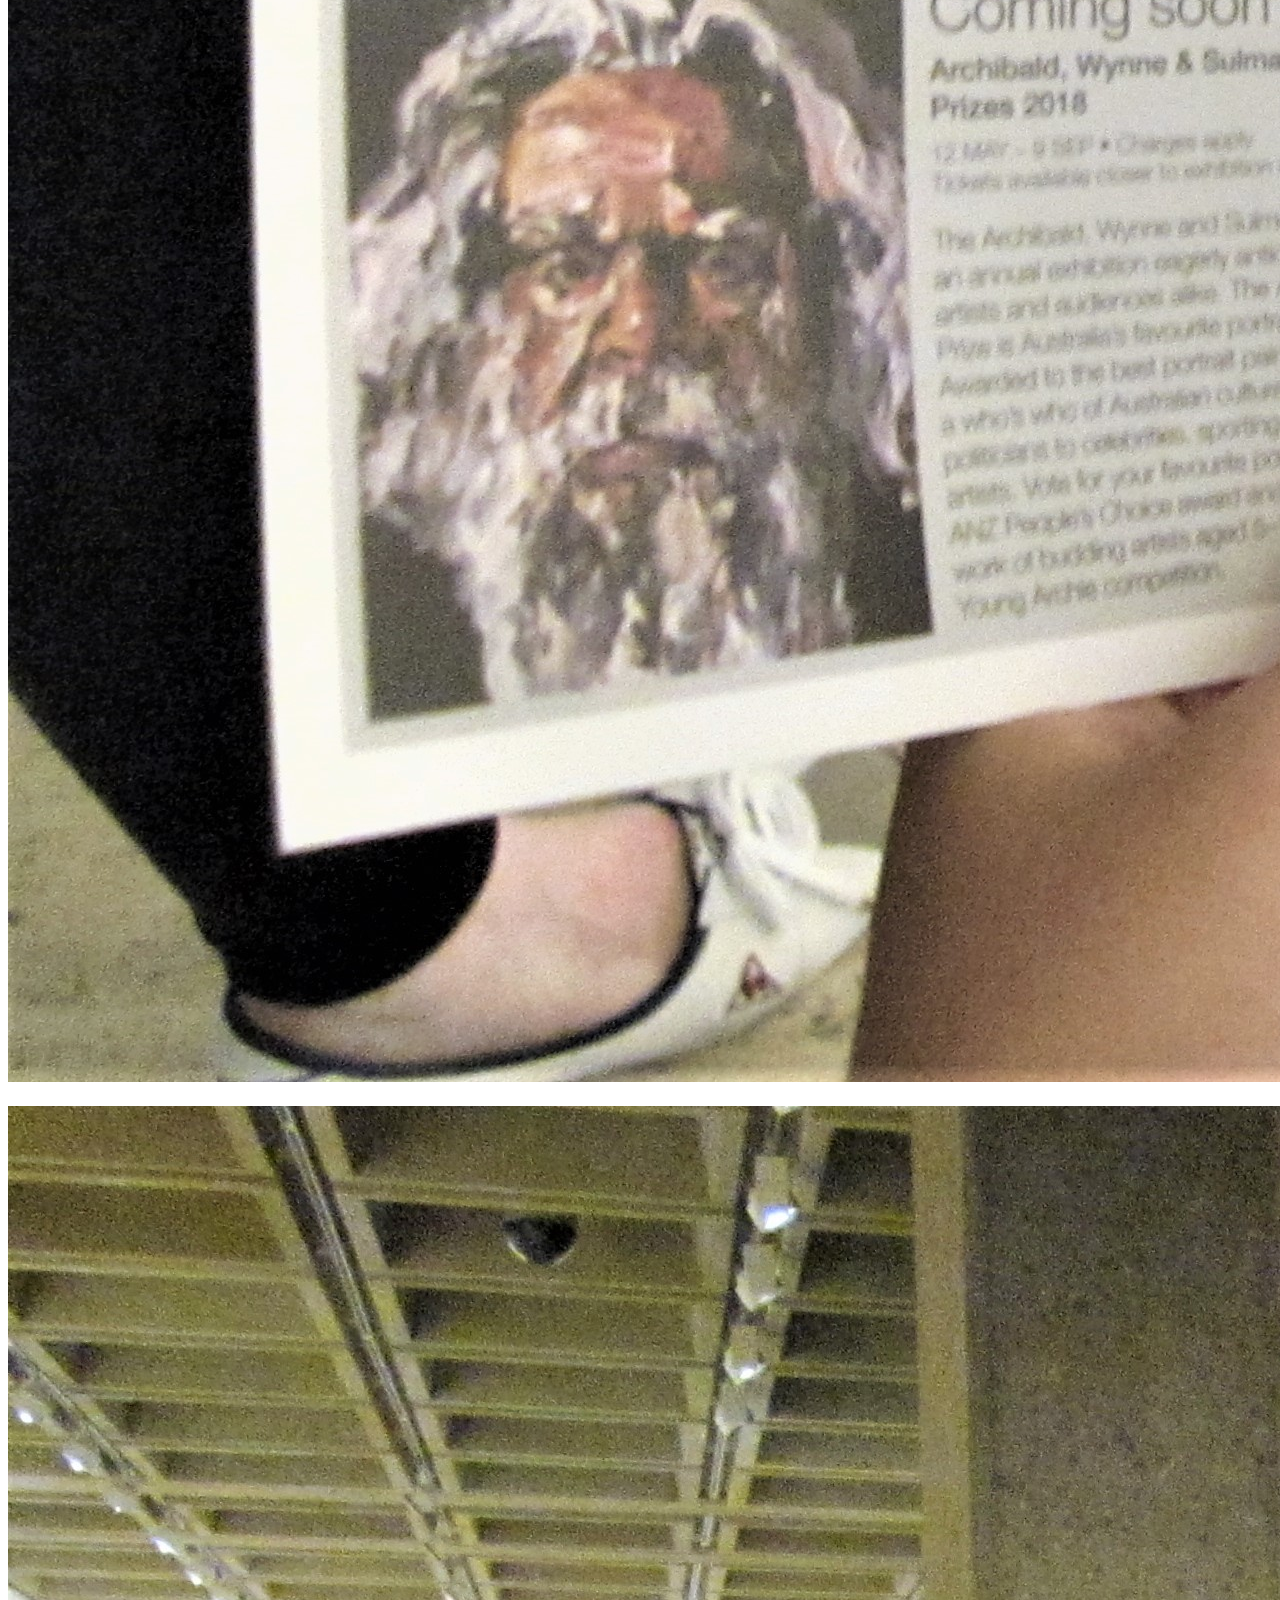
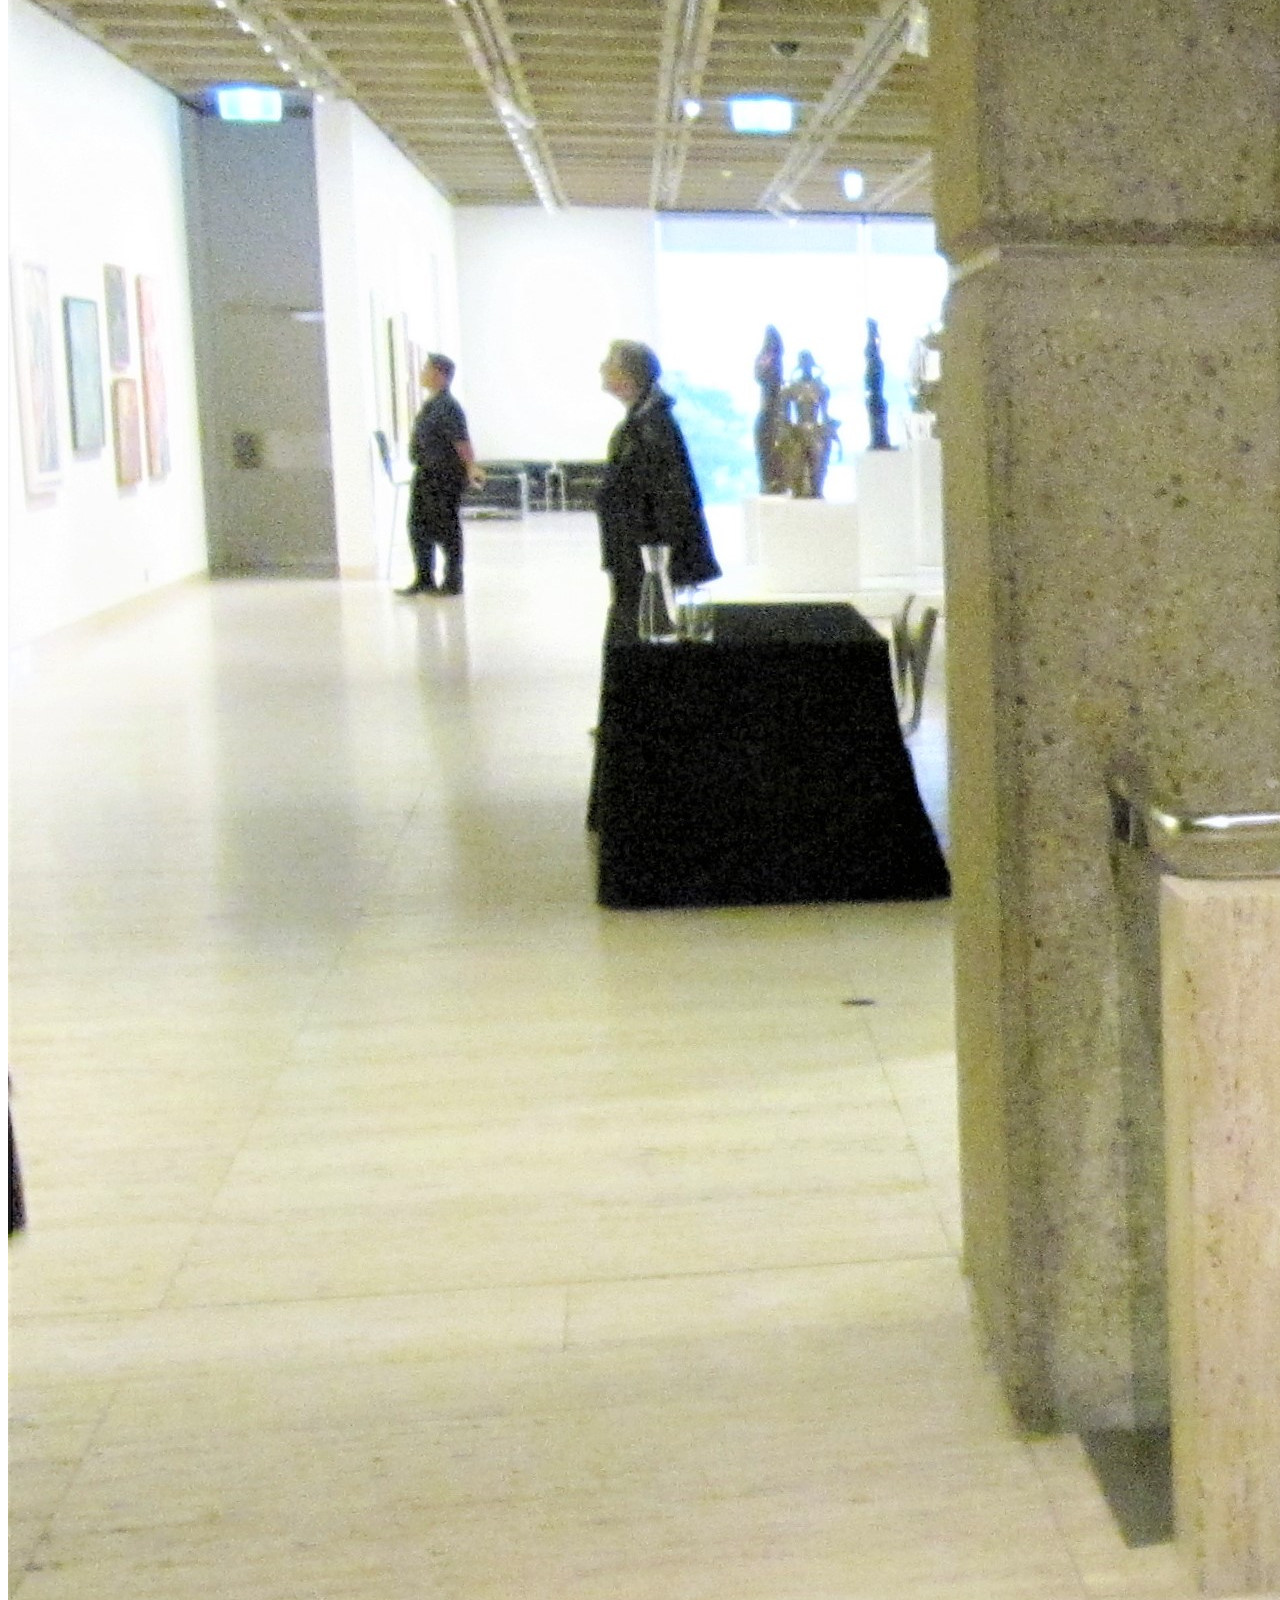
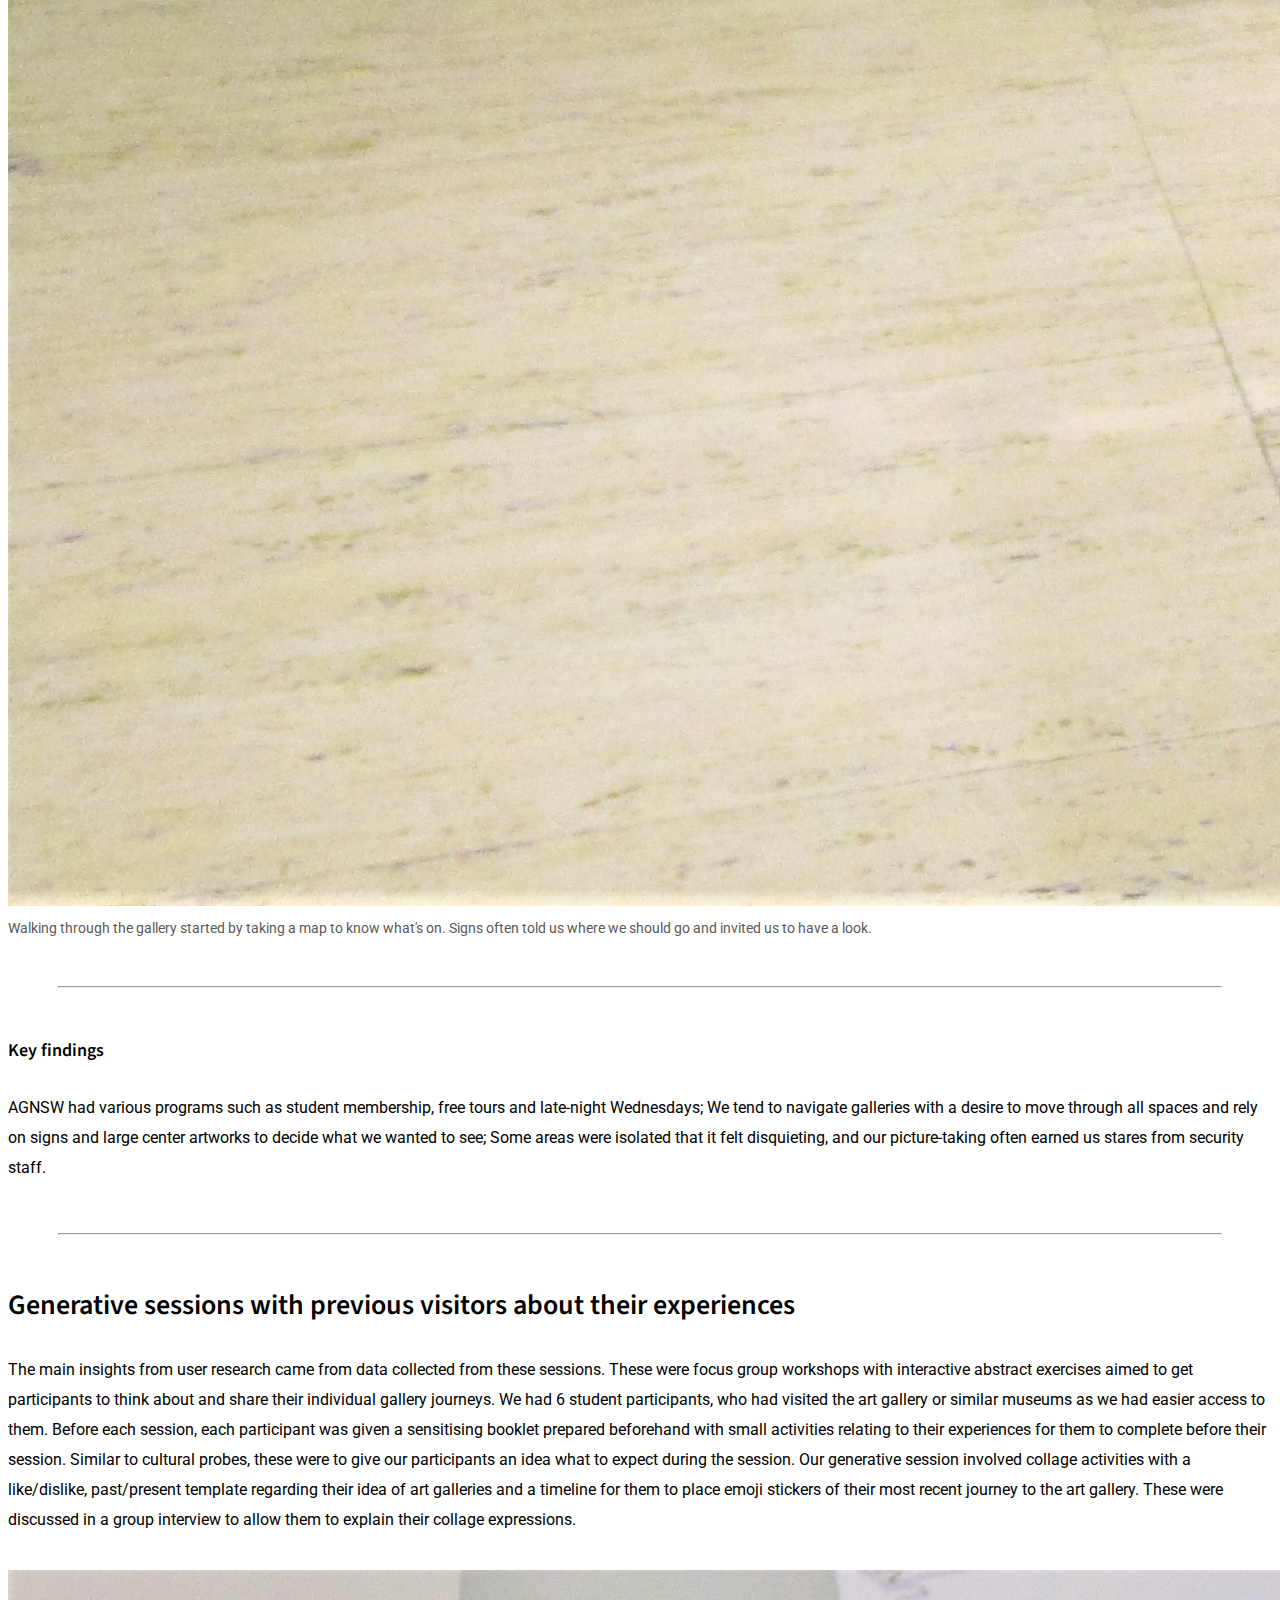
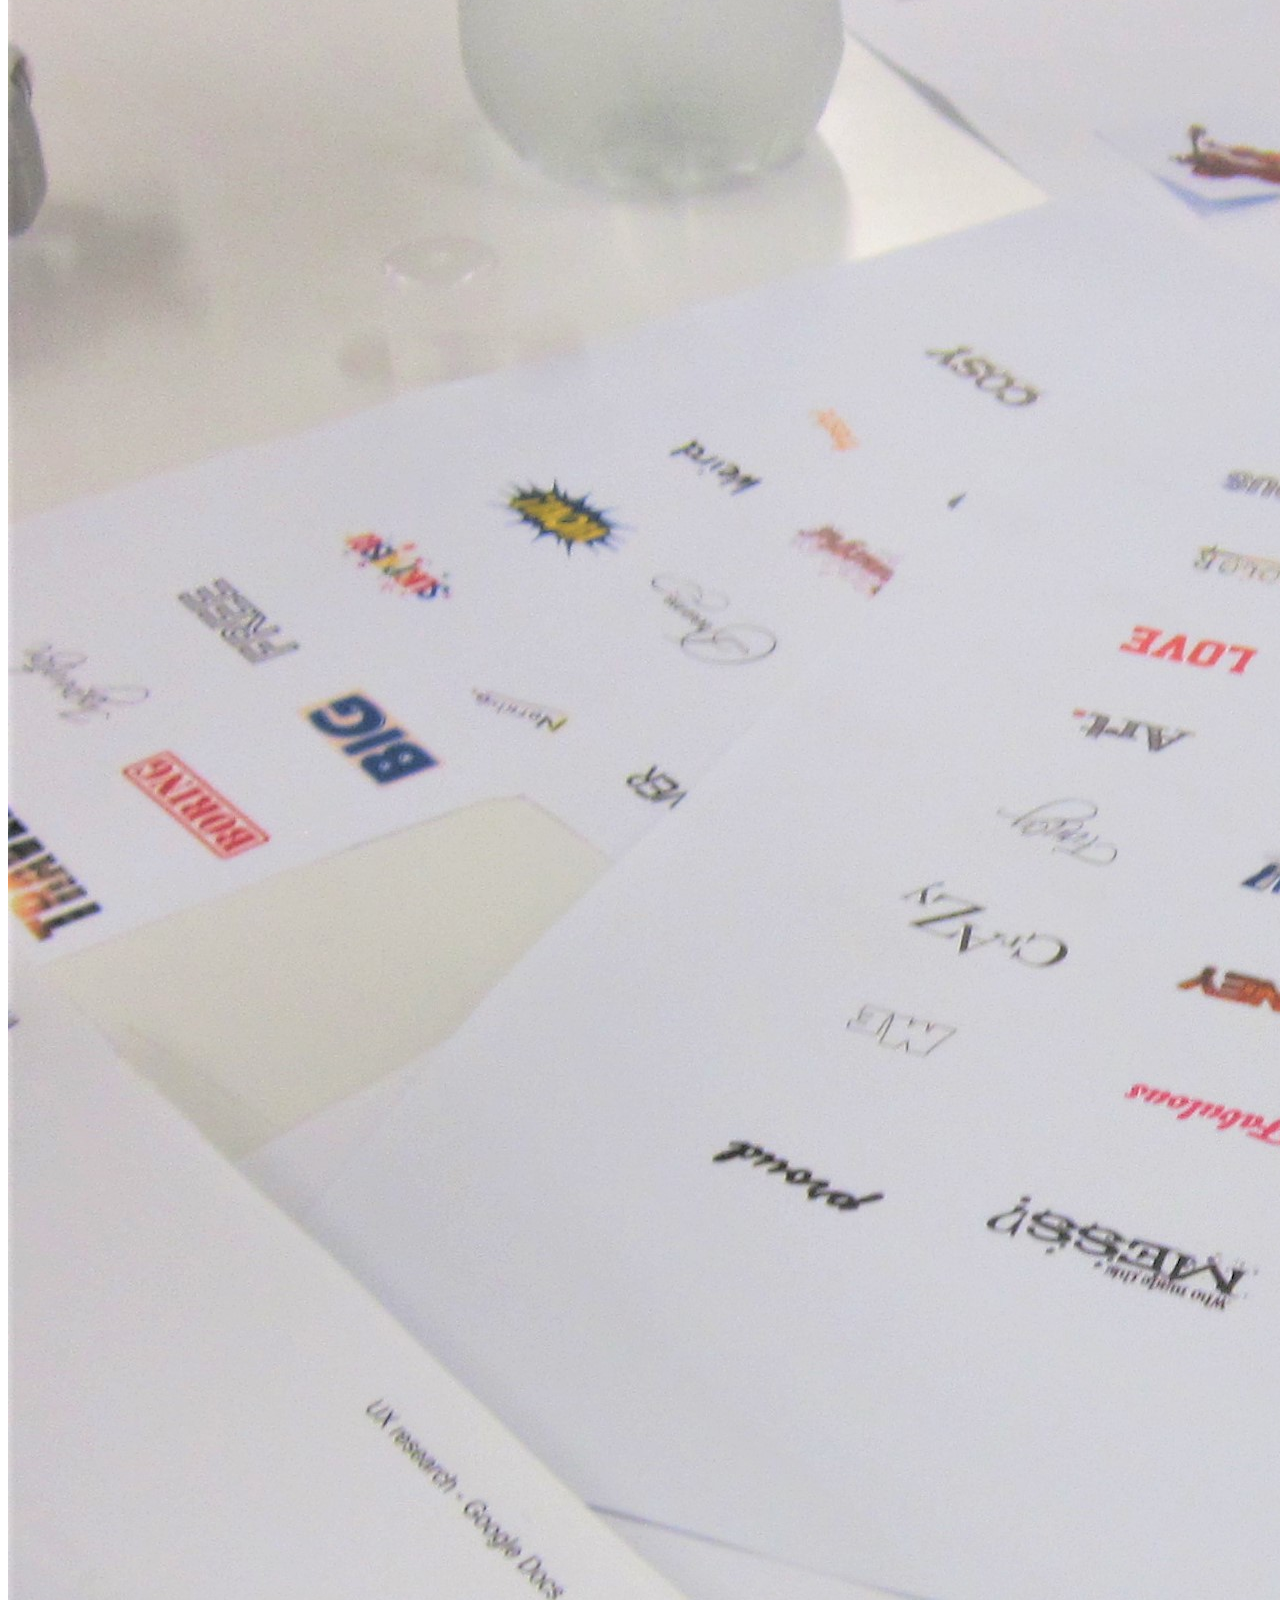
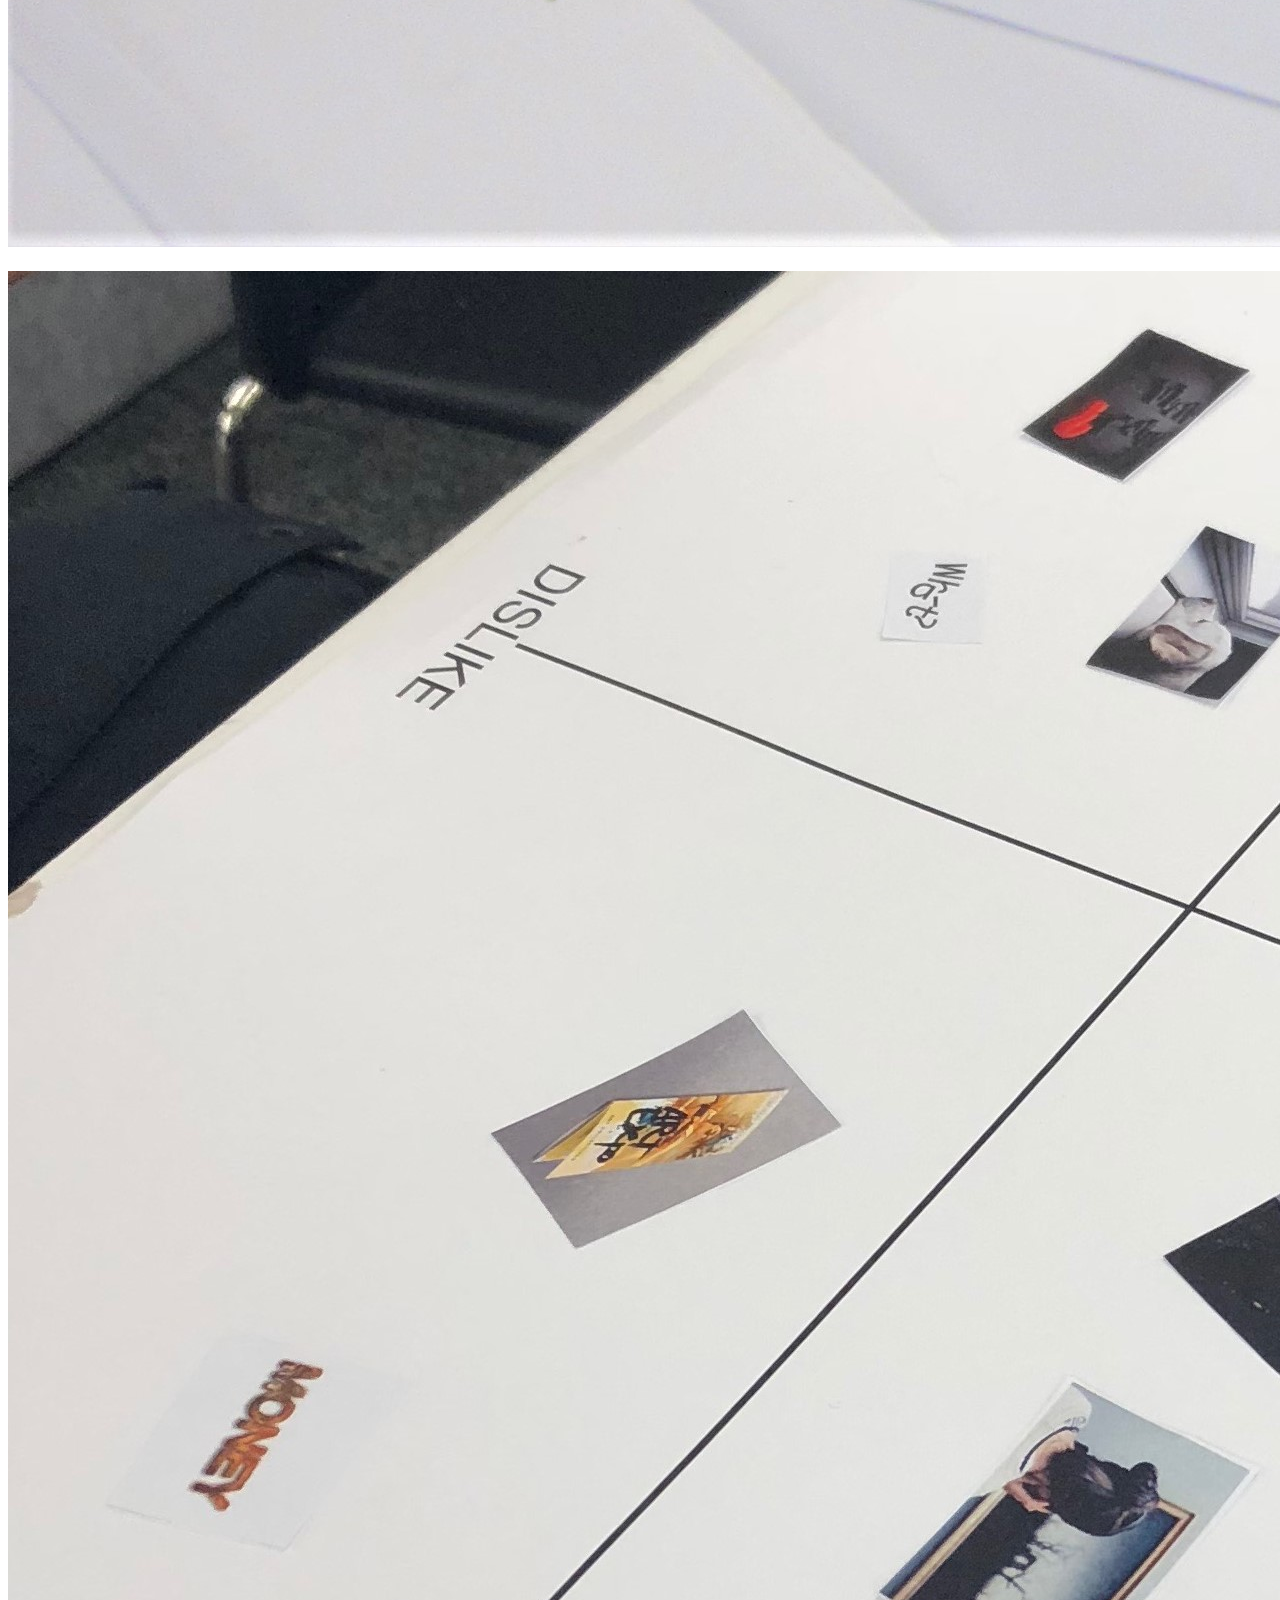
<file: music-experience-agnsw.html>
<!doctype html>
<html lang="en">
  <head>
    <!-- Required meta tags -->
    <meta charset="utf-8">
    <meta name="viewport" content="width=device-width, initial-scale=1, shrink-to-fit=no">

    <!-- Bootstrap CSS -->
    <link rel="stylesheet" href="https://stackpath.bootstrapcdn.com/bootstrap/4.1.3/css/bootstrap.min.css" integrity="sha384-MCw98/SFnGE8fJT3GXwEOngsV7Zt27NXFoaoApmYm81iuXoPkFOJwJ8ERdknLPMO" crossorigin="anonymous">

    <!-- Grab Google Fonts -->
    <link href="https://fonts.googleapis.com/css?family=Source+Sans+Pro:600|Roboto" rel="stylesheet">

    <!-- Custom CSS File -->
    <link rel="stylesheet" href="./css/custom.css">

    <!-- Page Title -->
    <title>Gabriella Hartono | AGNSW Music App</title>

    <!-- This is our Meta Description -->
    <meta name="description" content="Gabriella Hartono's web portfolio with case studies of UX/UI projects.">

  </head>
  <body>

      <!-- This is where our Navbar lives -->
      <nav class="navbar fixed-top navbar-expand-lg navbar-light">
        <div class="container">
          <a class="navbar-brand" href="./index.html">Gabriella Hartono</a>
          <button class="navbar-toggler" type="button" data-toggle="collapse" data-target="#navbarNavAltMarkup" aria-controls="navbarNavAltMarkup" aria-expanded="false" aria-label="Toggle navigation">
            <span class="navbar-toggler-icon"></span>
          </button>
          <div class="collapse navbar-collapse" id="navbarNavAltMarkup">
            <div class="navbar-nav ml-auto">
              <a class="nav-item nav-link" href="./index.html">Home</a>
              <a class="nav-item nav-link active" href="./portfolio.html">Portfolio<span class="sr-only">(current)</span></a>
              <a class="nav-item nav-link" href="about.html">About</a>
            </div>
          </div>
        </div>
      </nav>
      <!-- Navbar End -->

      <!-- Work title -->
      <div class="row align-items-center no-gutters project-heading">
        <div class="col-md-6">
          <img src="./img/portfolio/gallery-user-experience/musicapp_mockups.png" class="img-fluid project-img" alt="AGNSW music app mockups">
        </div>
        <div class="col-md-6 project-text">
          <h1>Music App Experience in the Art Gallery of NSW</h1>
          <hr>
          <span class="tagline">Music journey app concept for Art Gallery of New South Wales visitors to have an enhanced listening experience through exhibition spaces. Project from User Experience Studio unit.</span>
        </div>
      </div>

       <!-- The portfolio content -->
      <div class="container">

      <div class="row justify-content-center section-heading">
        <div class="col-md-6">
          <h2><span class="underline">Overview</span></h2>
          <span class="tagline"><strong>Context: </strong>University project | <strong>Timeframe: </strong>3 months</span>
          <span class="tagline"><strong>Tools: </strong>Camera, Autodesk Sketchbook, Adobe Illustrator</span>
        </div>
      </div>
      <div class="row justify-content-center">
        <div class="col-md-5">
					<p>Art galleries and museums are educational and inspirational institutions which receive many visitors hoping for a unique experience. For the User Experience Studio unit, I collaborated with my group partner to explore the perceptions students had of the Art Gallery of NSW. From our research, we focused on the aspect of sound for student visitors to develop an app experience that would increase happiness and personalise gallery journeys through sound.</p>
        </div>
        <div class="col-md-5">
          <img src="img/portfolio/gallery-user-experience/entryfloor.JPG" class="img-fluid" />
        </div>
      </div>
      <hr>
      <div class="row justify-content-center">
        <div class="col-md-9">
          <h2><span class="underline">My role<span></h2>
          <span class="tagline">UX research, ideation, journey mapping</span>
          <p>I was involved in all phases of the project from user research to experience prototyping. My main responsibilities were to define the design brief and work on refining the user experience of the gallery journey.</p>
        </div>
      </div>
      <hr>
      <div class="row justify-content-center section-heading">
        <div class="col-md-10">
          <h2><span class="underline">User Research on Visitors’ Emotive Experiences</span></h2>
          <p>The goal of our research was to learn about the emotions visitors went through in their gallery journey. During our research, we incorporated a range of techniques from emphatic design. The use of these techniques are discussed below.</p>
        </div>
      </div>
      <div class="row justify-content-center">
        <div class="col-md-10">
          <h3>Contextual research to understand gallery space</h3>
          <p>The first step was to understand the gallery space itself and this was done by walking through the gallery as visitors. We documented the experience from the entrance through to the exhibitions through photographs. These were annotated with directions, decisions made and feelings at each point which resulted in a storyboard of our experience as visitors. The walkthrough was useful as a starting point to prepare our user research and to gain context about the gallery itself.</p>
          <div class="row justify-content-center">
            <div class="col-md-7">
              <img src="img/portfolio/gallery-user-experience/map.jpg" class="img-fluid" />
            </div>
            <div class="col-md-5">
              <img src="img/portfolio/gallery-user-experience/IMG_0281.JPG" class="img-fluid" />
              <span class="img-caption">Walking through the gallery started by taking a map to know what's on. Signs often told us where we should go and invited us to have a look.</span>
            </div>
          </div>
          <div class="text-center">
            <hr>
            <h4>Key findings</h4>
            <p class="lead">AGNSW had various programs such as student membership, free tours and late-night Wednesdays; We tend to navigate galleries with a desire to move through all spaces and rely on signs and large center artworks to decide what we wanted to see; Some areas were isolated that it felt disquieting, and our picture-taking often earned us stares from security staff.</p>
            <hr>
          </div>
          <h3>Generative sessions with previous visitors about their experiences</h3>
          <p>The main insights from user research came from data collected from these sessions. These were focus group workshops with interactive abstract exercises aimed to get participants to think about and share their individual gallery journeys. We had 6 student participants, who had visited the art gallery or similar museums as we had easier access to them. Before each session, each participant was given a sensitising booklet prepared beforehand with small activities relating to their experiences for them to complete before their session. Similar to cultural probes, these were to give our participants an idea what to expect during the session. Our generative session involved collage activities with a like/dislike, past/present template regarding their idea of art galleries and a timeline for them to place emoji stickers of their most recent journey to the art gallery. These were discussed in a group interview to allow them to explain their collage expressions.</p>
          <div class="row justify-content-center">
            <div class="col-md-6">
              <img src="img/portfolio/gallery-user-experience/generative1.JPG" class="img-fluid" />
            </div>
            <div class="col-md-6">
              <img src="img/portfolio/gallery-user-experience/generative2.jpg" class="img-fluid" />
            </div>
            <span class="img-caption">Images for collage and one of the participant's produced artifact.</span>
          </div>
          <div class="text-center">
            <hr>
            <h4>Key findings</h4>
            <p class="lead">Going to the gallery was best done with others; Most participants shared a route that went from ground to bottom level, though some exhibits interest them more than others; Their moods typically went down because of the behaviour of other visitors (talking, taking pictures with artworks, etc.) and were tired from walking at the end of the day; Other facilities of interest were the coffee at the cafe, gallery shop, and classical music performances.</p>
            <hr>
          </div>
          <h3>Grouping similar statements for affinity diagramming</h3>
          <p>To analyse and gain insights from our research, each of us looked through the notes and comments made from the generative sessions and sensitising booklets and wrote down points of interest on statement cards individually. These cards were titled with the overall topic of the comments and together we clustered all our cards into similar themes. The resulting themes were then further written on post-its and clustered using the affinity diagramming method with its overarching insight at the top for clarity.</p>
          <img src="img/portfolio/gallery-user-experience/statementcard.jpg" class="img-fluid" />
        </div>
      </div>


      <div class="row justify-content-center section-heading">
        <div class="col-md-10">
          <h2><span class="underline">Defining an opportunity for sound experiences</span></h2>
        </div>
      </div>
      <div class="row justify-content-center">
        <div class="col-md-10">
          <p>Based on data from participants and our understanding of the gallery from our visit, we identified a few recurring themes:
            <ul>
              <li>galleries are educational and inspirational for study</li>
              <li>main mode of engagement was viewing</li>
              <li>the actions of other visitors can distract from their experience</li>
              <li><strong><u>sounds and music was of note in people's journey</u></strong></li>
            </ul>
          </p>
          <p>From these, we decided to focus on improving the latter - auditory experiences. Sound was a surprise component to people's journeys, whether it be chatter from other visitors, guides or classical music performances. The Art Gallery did offer audio guides for people with a disability, but it was notable that whilst not the core of the gallery experience, the sounds within the gallery affected our participants’ mood. Since the gallery had wealth of artworks to see, we felt that sound was an opportunity to engage and heighten focus towards the exhibits.</p>
        </div>
      </div>
      <div class="row justify-content-center">
        <div class="col-md-10">
          <h3>Reframing the problem with a new brief</h3>
          <p class="lead">For our design, we therefore aimed for an improved auditory atmosphere to instil tranquillity and enhance the gallery as a learning environment.</p>
				</div>
			</div>

      <div class="row justify-content-center section-heading">
        <div class="col-md-10">
          <h2><span class="underline">Ideating and choosing a concept</span></h2>
          <p>To create our concepts we each thought of two different ideas and created a storyboard from it. They were then compared using a decision matrix based on criteria we thought was necessary and we chose the concept that we felt ticked the most important criteria as the central idea and added some aspects that worked in the others.</p>
        </div>
      </div>
			<div class="row justify-content-center">
        <div class="col-md-10">
          <h3>A mobile music app that plays music based on the user’s location</h3>
          <p>The final concept was a mobile music app which played a curation of songs inspired or created from, the era or theme of the exhibition the user is currently in. For example, it would play classical music in the 18th century exhibition, and as users move into the 70’s it would transition to instrumental disco. As such, the music app would create a playlist based on artworks and places you visited within the gallery, which could be saved and allows people to request songs to improve the collection.</p>
          <img src="img/portfolio/gallery-user-experience/musicapp-conceptsketch.png" class="img-fluid" />
          <img src="img/portfolio/gallery-user-experience/musicappflows.png" class="img-fluid" />
					<span class="img-caption">Concept wireframes I created for the music app. Users would have the opportunity to save the songs after they complete their visit and play it again on their next visit or start a new journey. It also features a recommendation feature if they didn't like what was played and the ability to end the journey at any time.</span>
				</div>
			</div>
			<div class="row justify-content-center">
        <div class="col-md-10">
          <h3>Refining the user journey through technology and engagement principles</h3>
          <p>To further the concept we considered a music journey that would end in shared room experience where visitors could relax and explore others’ gallery journeys. This was later scrapped however, because it required additional space and was counterintuitive to the problems identified in our research. In refining our concept, I did further research in multisensory design, levels of engagement for app usage and aligned our target user needs to Reiss’ 16 basic motivations.</p>
          <h4>Using iBeacon technology</h3>
          <p>We envisioned that it would be possible with the implementation of iBeacons - an Apple technology standard utilising Bluetooth Low Energy (BLE) emission from small objects called beacons. iBeacons allows for indoor location tracking so with the strategic placement of beacons near featured artworks and within exhibition spaces, events could be triggered within the music app with a Bluetooth-activated phone.</p>
        </div>
			</div>

      <div class="row justify-content-center section-heading">
        <div class="col-md-9">
          <h2><span class="underline">The resulting user experience</span></h2>
          <span class="tagline">AGNSW (Art Gallery of New South Wales) Music mobile app creates a playlist for your art gallery journey based on your location</span>
        </div>
      </div>
      <div class="row justify-content-center">
        <h3>A user journey map to compare the current and envisioned experience</h3>
        <img src="img/portfolio/gallery-user-experience/userjourneymap.png" class="img-fluid" />
        <div class="col-md-10">
          <span class="img-caption">The user journey map of the AGNSW Music app experience depicts the overall user experience emphasising on the phases the user takes and their thoughts and emotions at each stage. The curve line represents the emotional level of visitors throughout the journey with light blue representing the envisioned experience and darker blue for the current experience.</span>
        </div>
      </div>
      <div class="row justify-content-center">
        <div class="col-md-10">
          <h3>The interface of AGNSW Music app</h3>
          <img src="img/portfolio/gallery-user-experience/musicapp_mockups.png" class="img-fluid" />
					<span class="img-caption">Mockups of the music app based on the wireframes created. It showcases the landing screen, music playing in different sections of the gallery and the modal pop-up for song recommendation. (These were mid-fidelity mockups created after timeline of the project)</span>
      </div>
			</div>
			<div class="row justify-content-center">
        <div class="col-md-10">
          <img src="img/portfolio/gallery-user-experience/playingexperience.png" class="img-fluid" />
					<span class="img-caption">Users of the music app would browse the gallery, while having a playlist based on the spaces they visit by listening with earphones or headphones on their mobile phone. (Image taken by team member, Jihyun Park to prototype the listening experience)</span>
        </div>
      </div>

      <hr>
      <div class="row justify-content-center section-heading">
        <div class="col-md-10">
          <h2><span class="underline">Takeaways</span></h2>
          <h3>Art galleries are not just for the visuals and further thoughts</h3>
          <p>Given that most perceive the gallery in a visual sense, people were intrigued by the AGNSW Music App concept. The ability to have a copy of the playlist even after the journey would create a nice token of your visit. However, it could be improved. This could include understanding where songs would be sourced from, what kinds of music are available or could be requested and the transitions moving from artwork to artwork to ensure a seamless experience which expands on the existing gallery collections.</p>
        </div>
      </div>
      <div class="row justify-content-center">
        <div class="col-md-auto">
        <a href="./index.html#scroll-to-work" class="btn btn-outline-dark back-button" role="button">
          <svg class="bi bi-arrow-left-short" width="1em" height="1em" viewBox="0 0 16 16" fill="currentColor" xmlns="http://www.w3.org/2000/svg">
            <path fill-rule="evenodd" d="M7.854 4.646a.5.5 0 0 1 0 .708L5.207 8l2.647 2.646a.5.5 0 0 1-.708.708l-3-3a.5.5 0 0 1 0-.708l3-3a.5.5 0 0 1 .708 0z"/>
            <path fill-rule="evenodd" d="M4.5 8a.5.5 0 0 1 .5-.5h6.5a.5.5 0 0 1 0 1H5a.5.5 0 0 1-.5-.5z"/>
          </svg>
          Back to Portfolio
        </a>
      </div>
        <div class="col-md-auto">
        <a href="#" class="btn btn-outline-dark back-button" role="button">
          <svg class="bi bi-arrow-up-short" width="1em" height="1em" viewBox="0 0 16 16" fill="currentColor" xmlns="http://www.w3.org/2000/svg">
            <path fill-rule="evenodd" d="M8 5.5a.5.5 0 0 1 .5.5v5a.5.5 0 0 1-1 0V6a.5.5 0 0 1 .5-.5z"/>
            <path fill-rule="evenodd" d="M7.646 4.646a.5.5 0 0 1 .708 0l3 3a.5.5 0 0 1-.708.708L8 5.707 5.354 8.354a.5.5 0 1 1-.708-.708l3-3z"/>
          </svg>
          Back to top
        </a>
      </div>
    </div>
</div>
<footer class = "footer">
  <div class="container">
    <div class="row justify-content-center">
      <div class="col-md-6">
        <h4 class="text-center"><span class="underline">Contact me</span></h4>
        <p class="text-center"><a href="mailto:gabhartono@gmail.com">gabhartono@gmail.com</a></p>
      </div>
    </div>
  </div>
</footer>


    <!-- Optional JavaScript -->
    <!-- jQuery first, then Popper.js, then Bootstrap JS -->
    <script src="https://code.jquery.com/jquery-3.3.1.slim.min.js" integrity="sha384-q8i/X+965DzO0rT7abK41JStQIAqVgRVzpbzo5smXKp4YfRvH+8abtTE1Pi6jizo" crossorigin="anonymous"></script>
    <script src="https://cdnjs.cloudflare.com/ajax/libs/popper.js/1.14.3/umd/popper.min.js" integrity="sha384-ZMP7rVo3mIykV+2+9J3UJ46jBk0WLaUAdn689aCwoqbBJiSnjAK/l8WvCWPIPm49" crossorigin="anonymous"></script>
    <script src="https://stackpath.bootstrapcdn.com/bootstrap/4.1.3/js/bootstrap.min.js" integrity="sha384-ChfqqxuZUCnJSK3+MXmPNIyE6ZbWh2IMqE241rYiqJxyMiZ6OW/JmZQ5stwEULTy" crossorigin="anonymous"></script>

  </body>
</html>
</file>
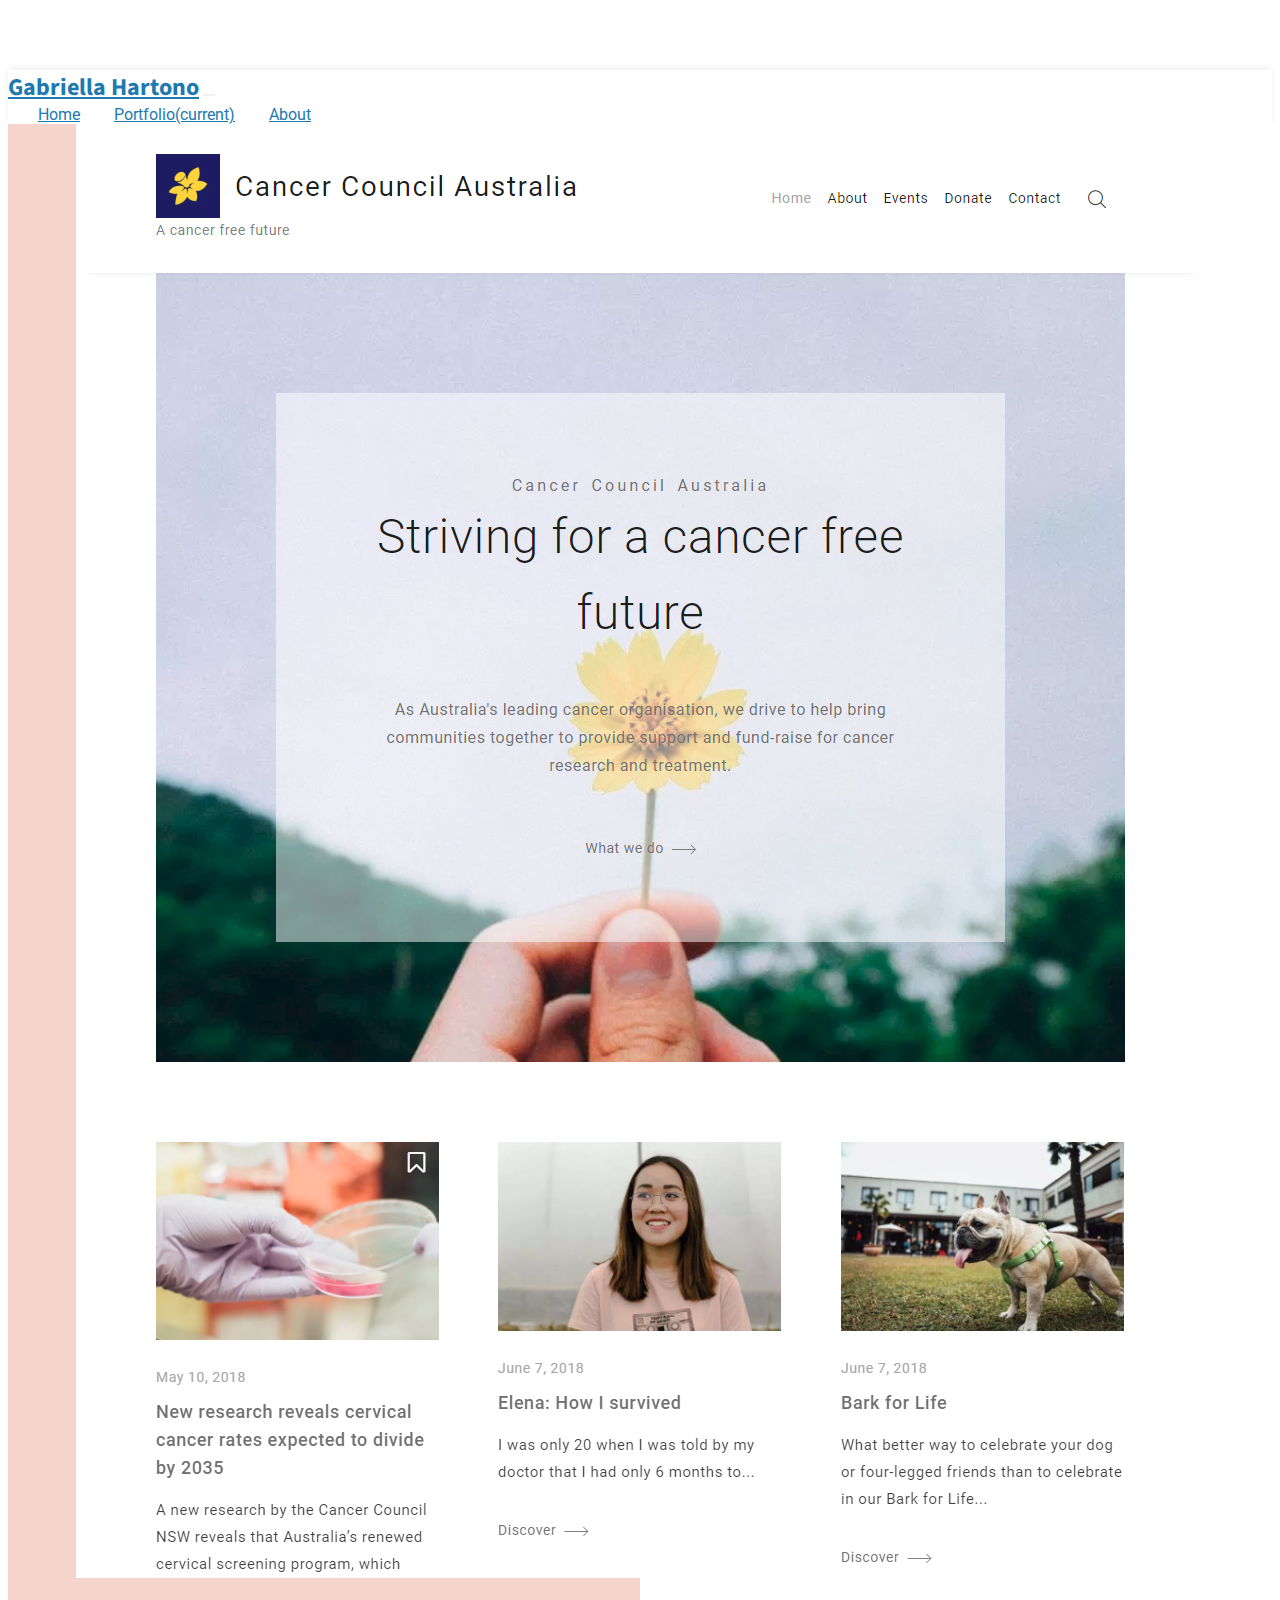
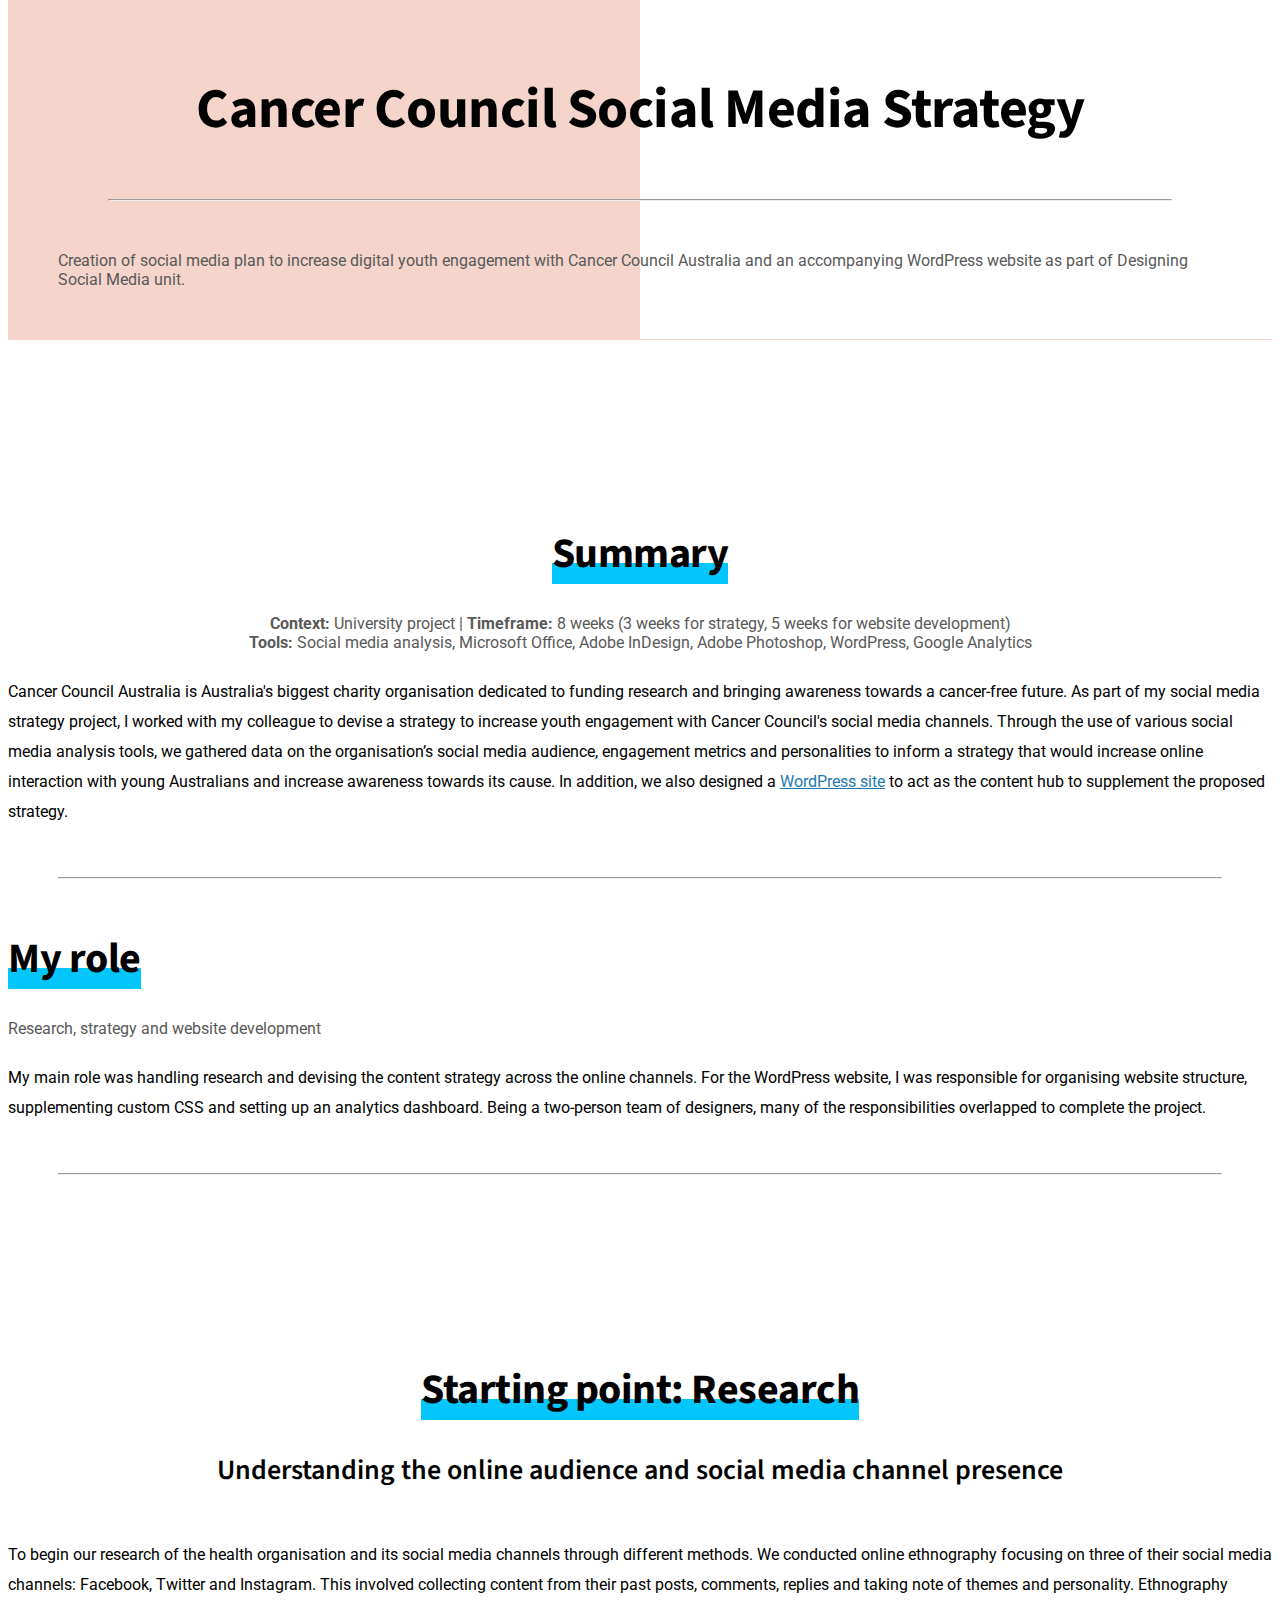
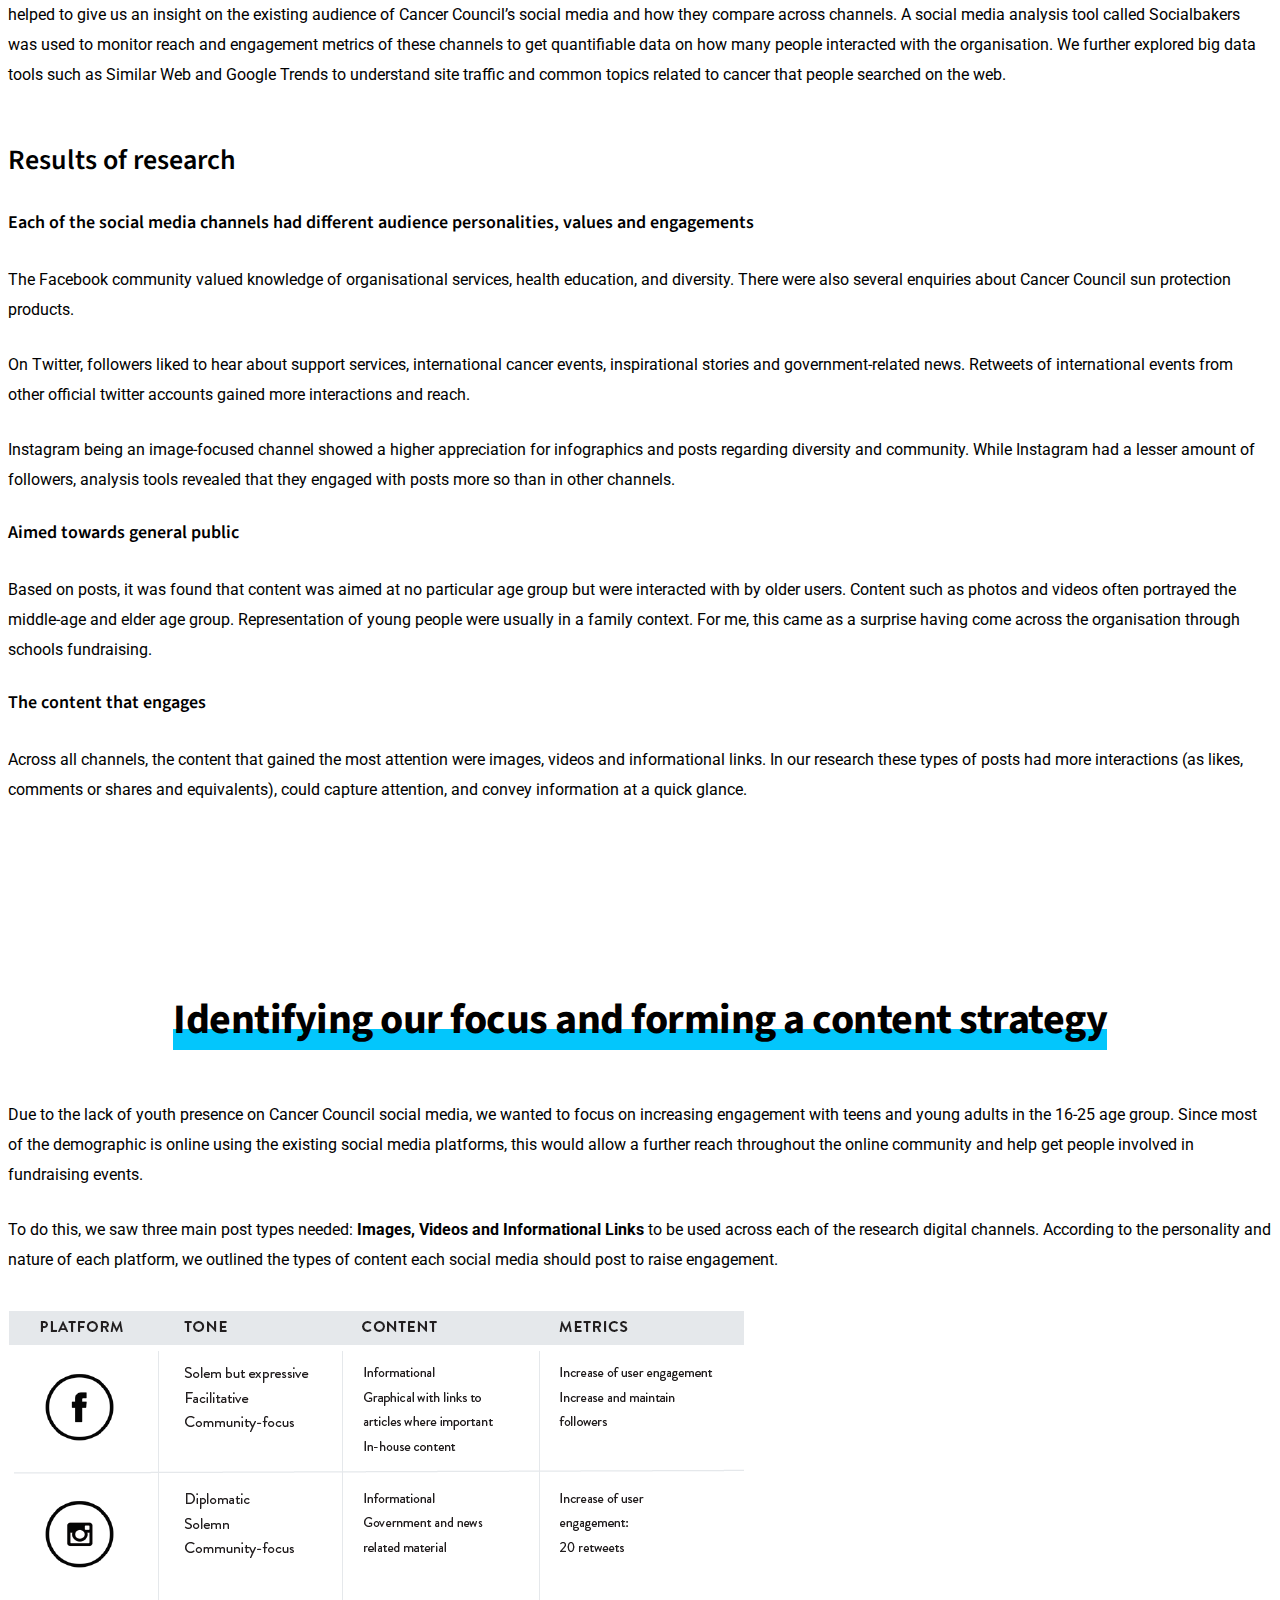
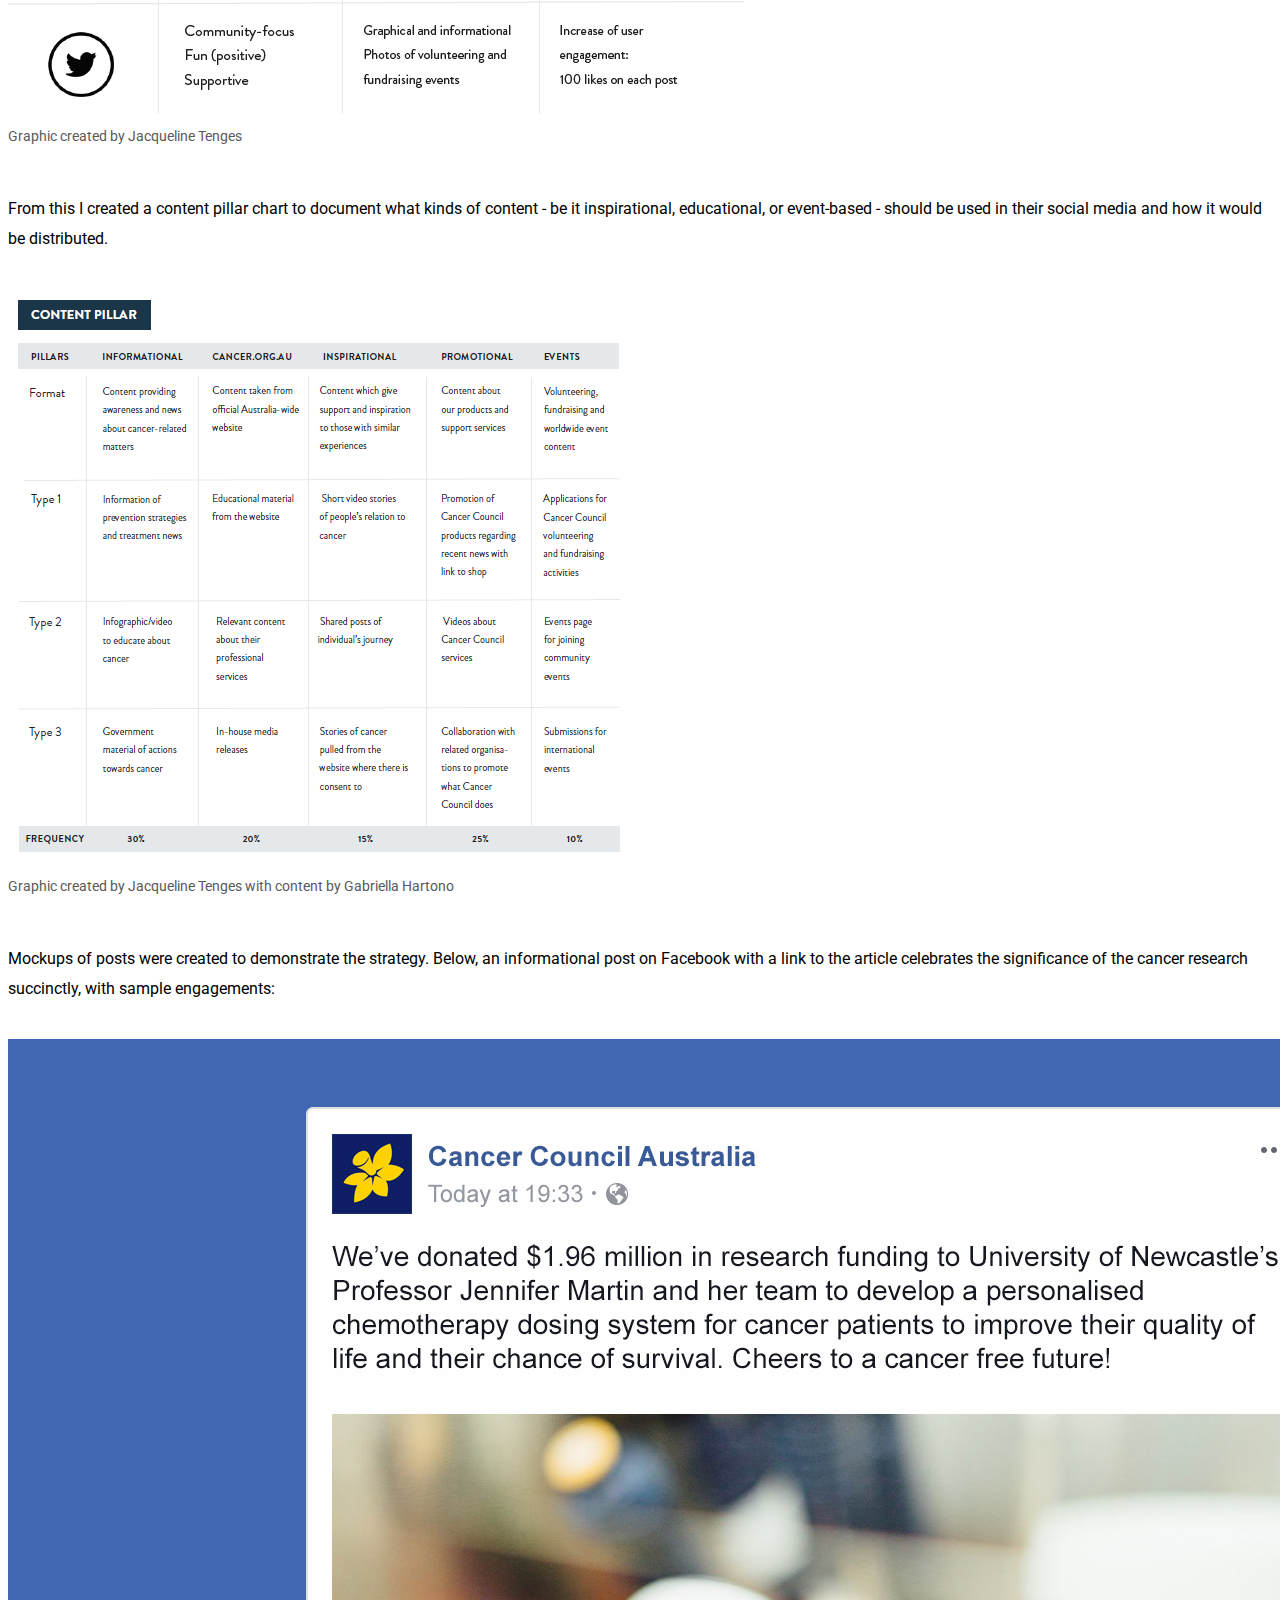
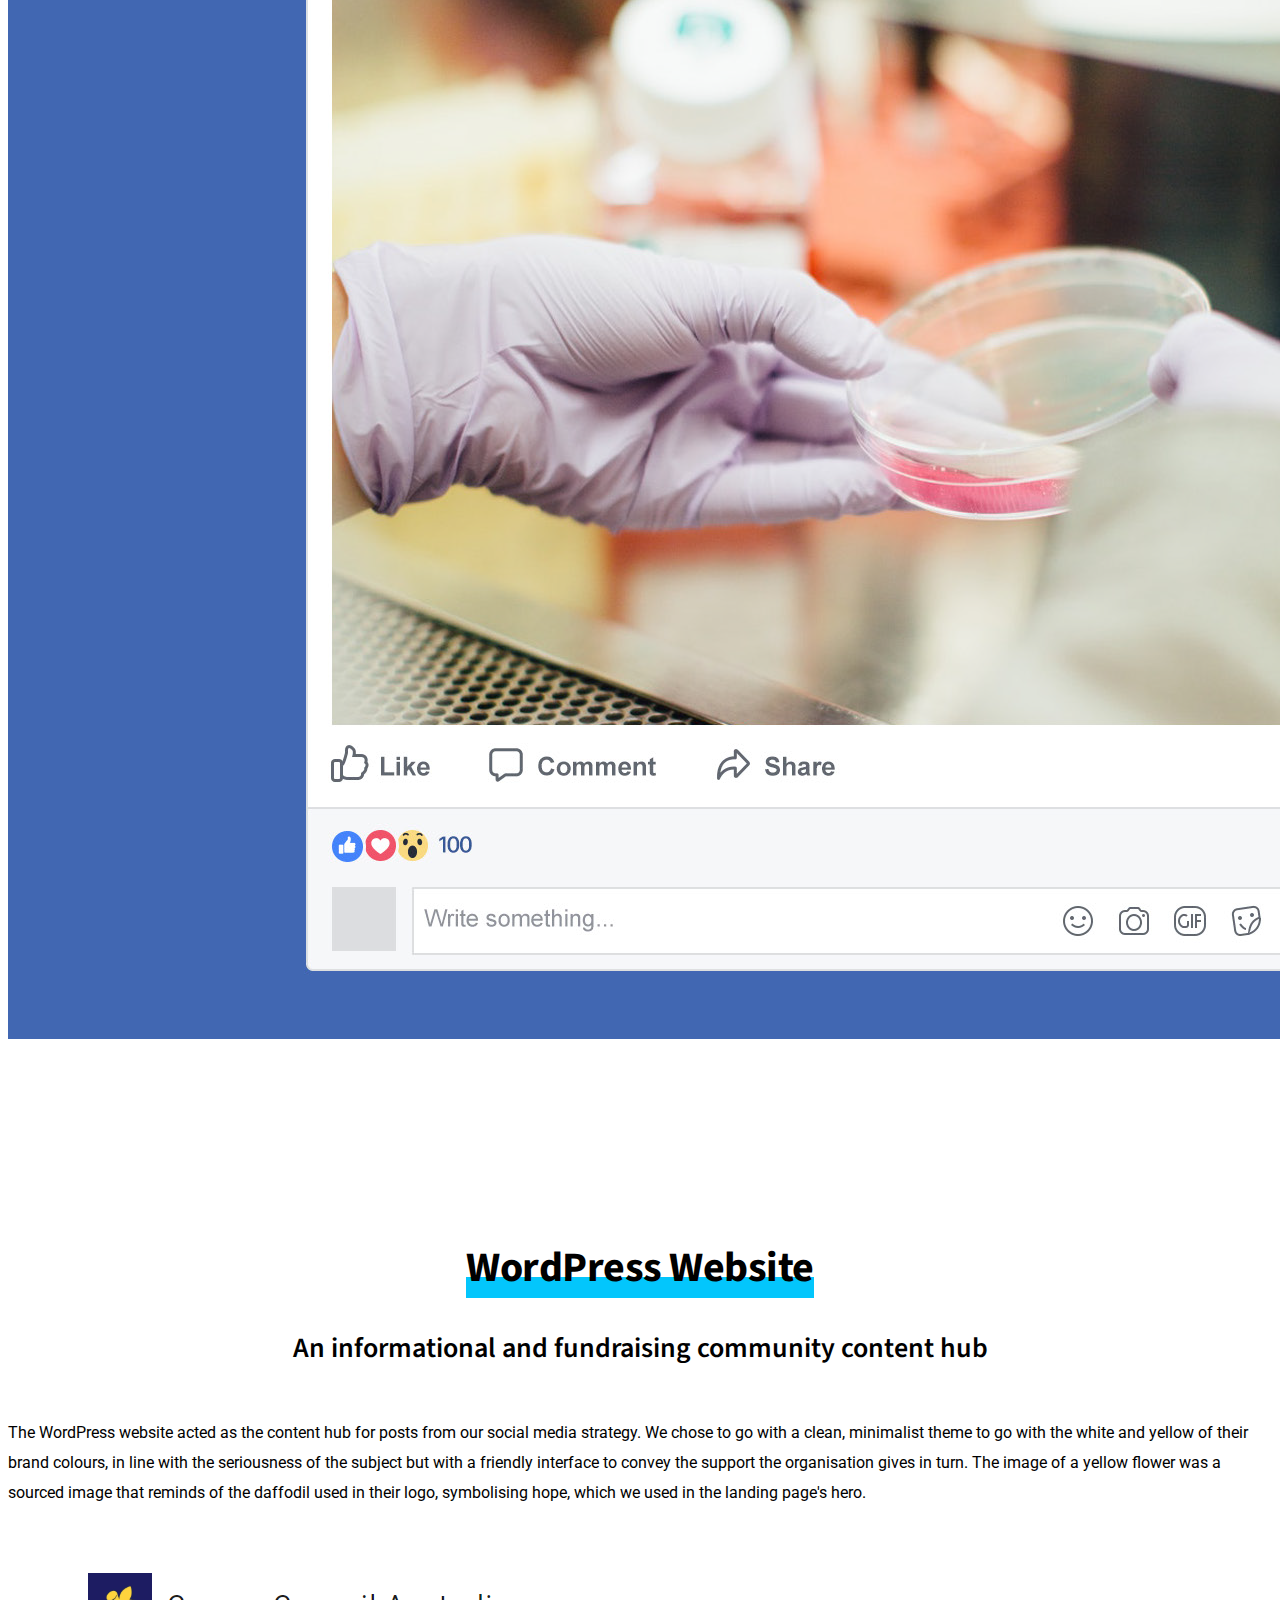
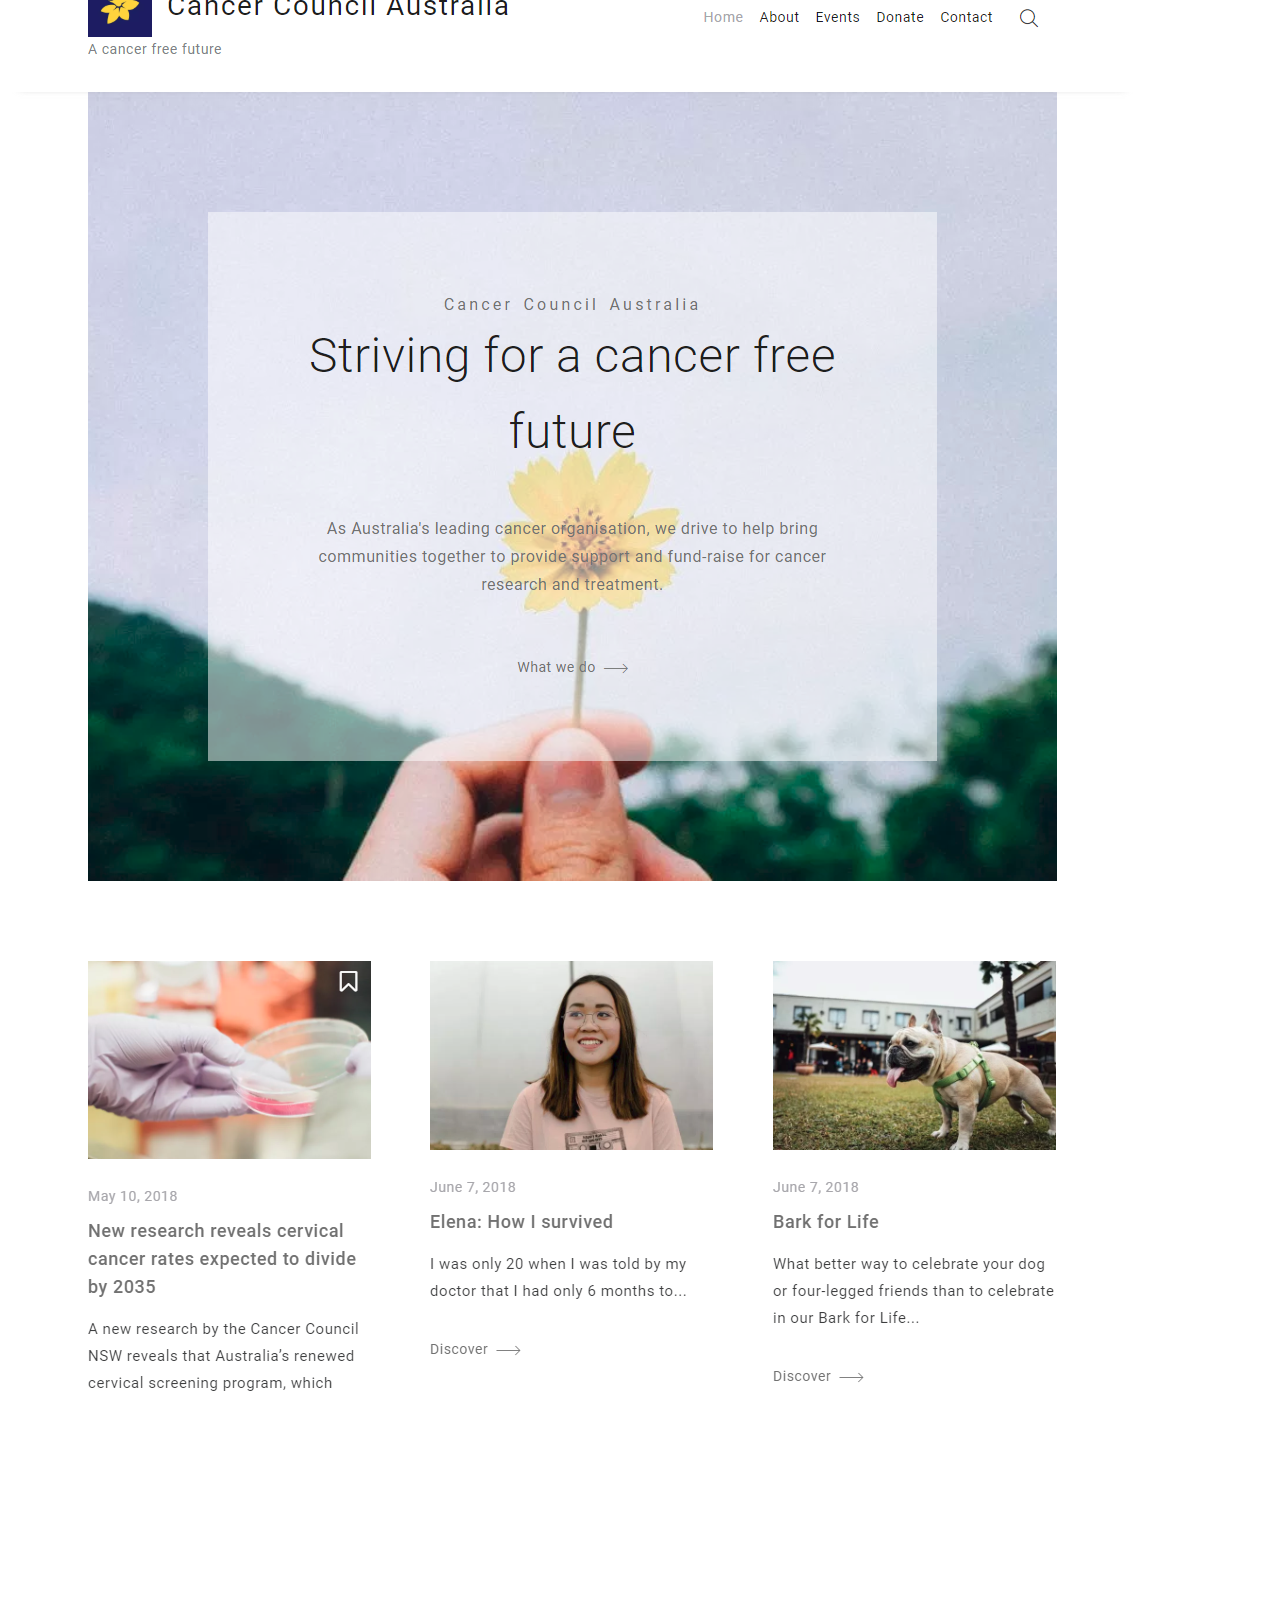
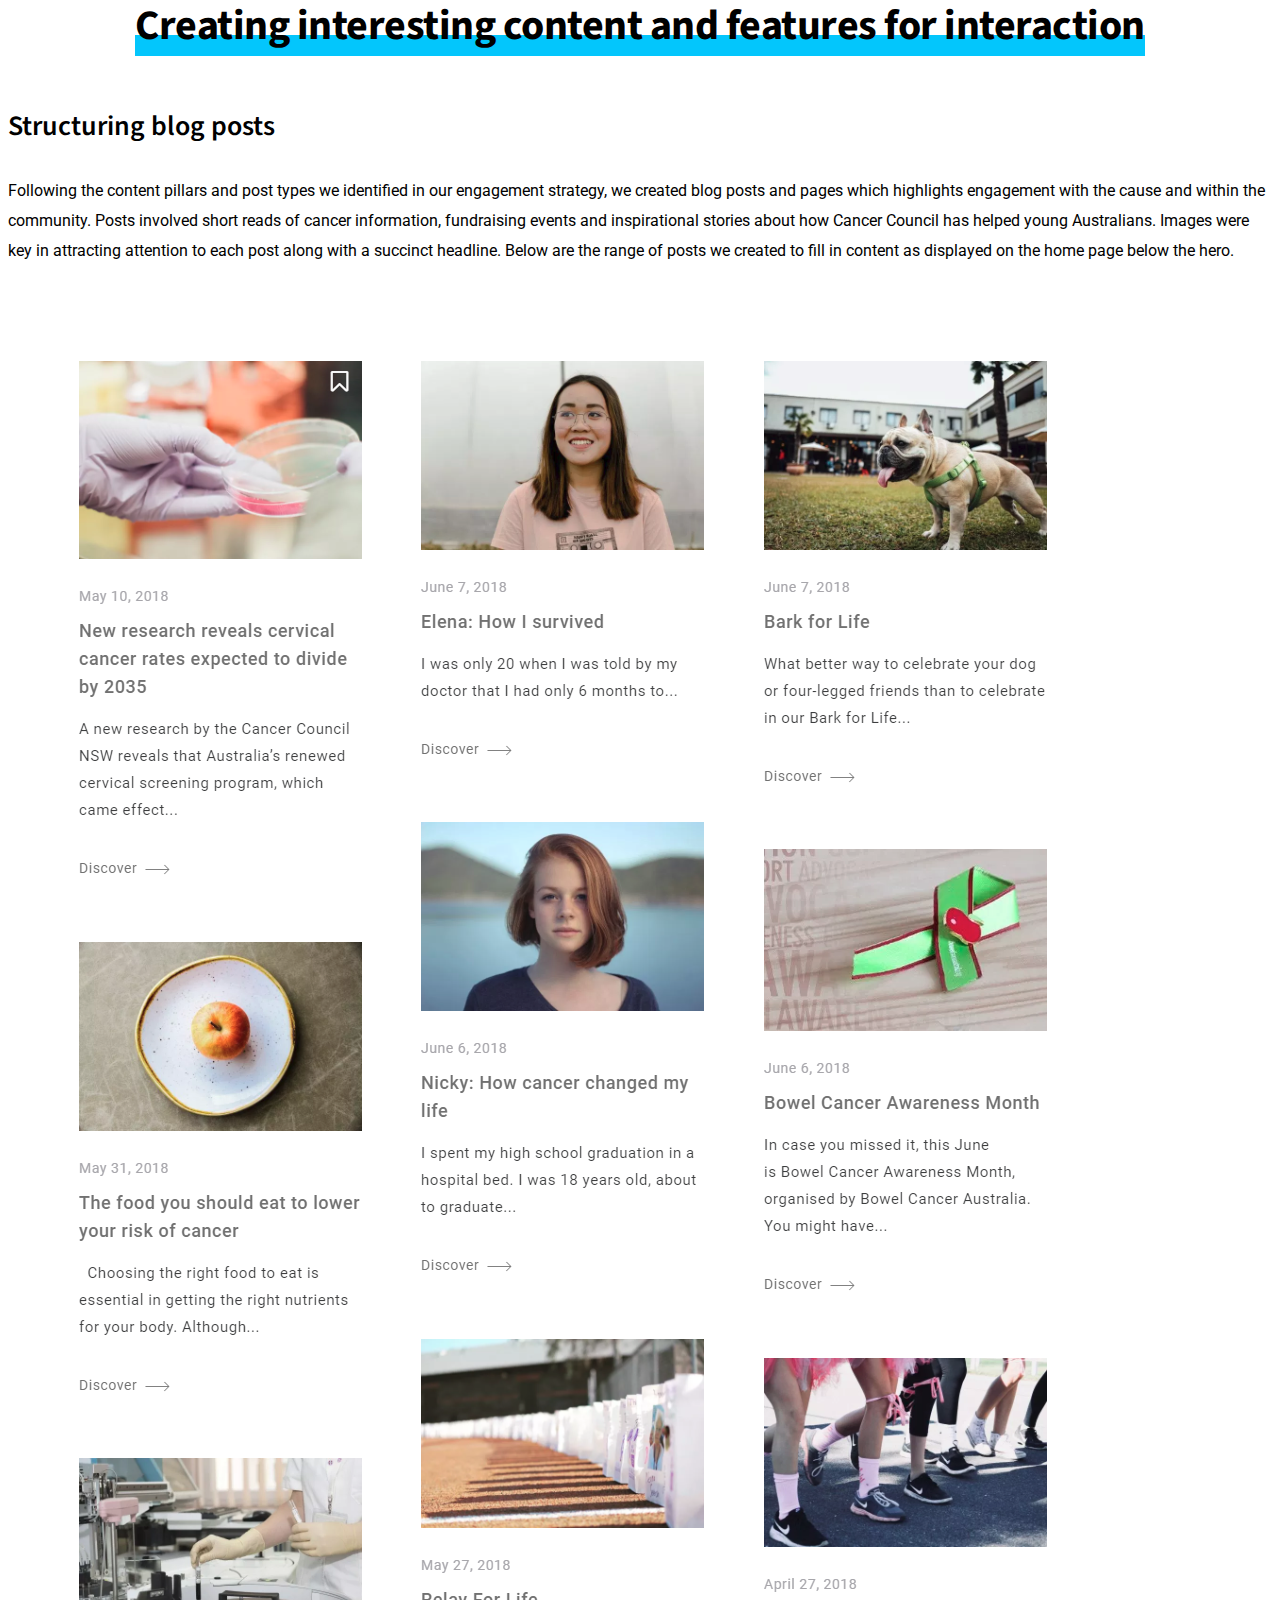
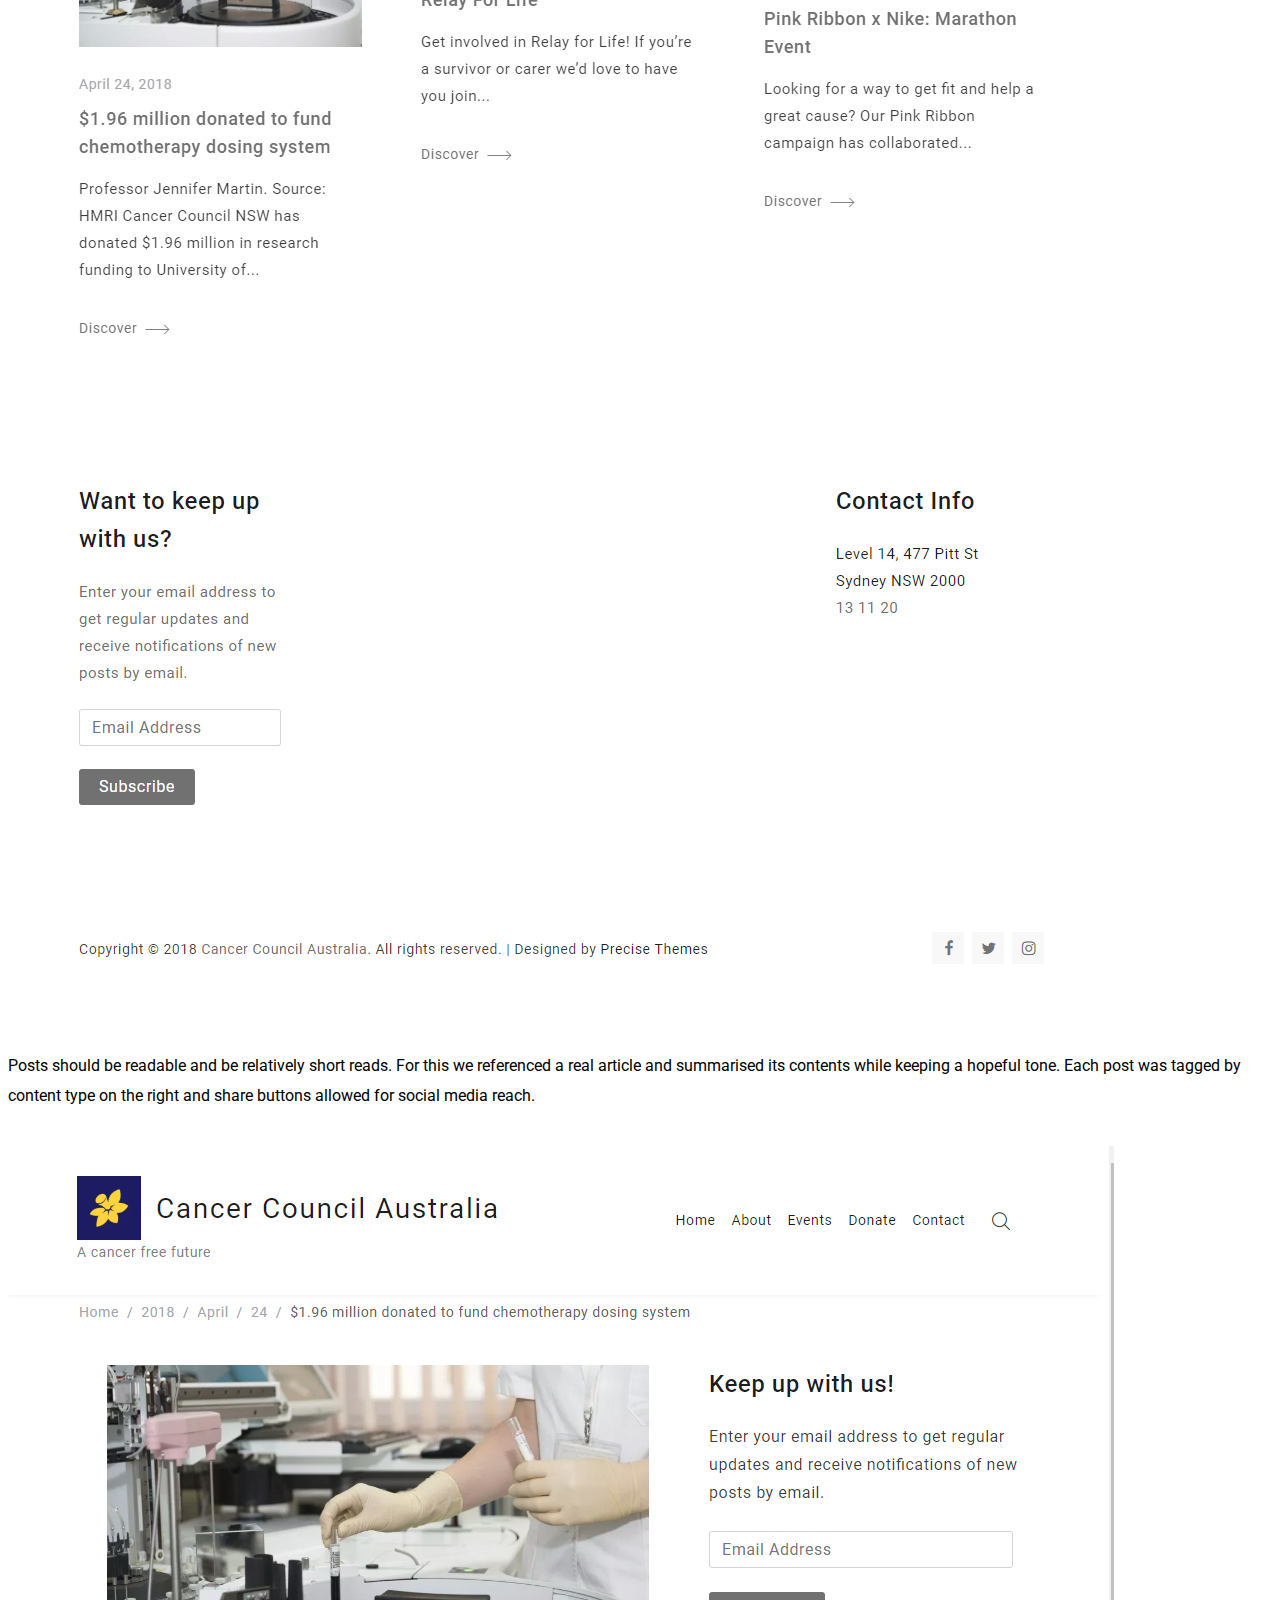
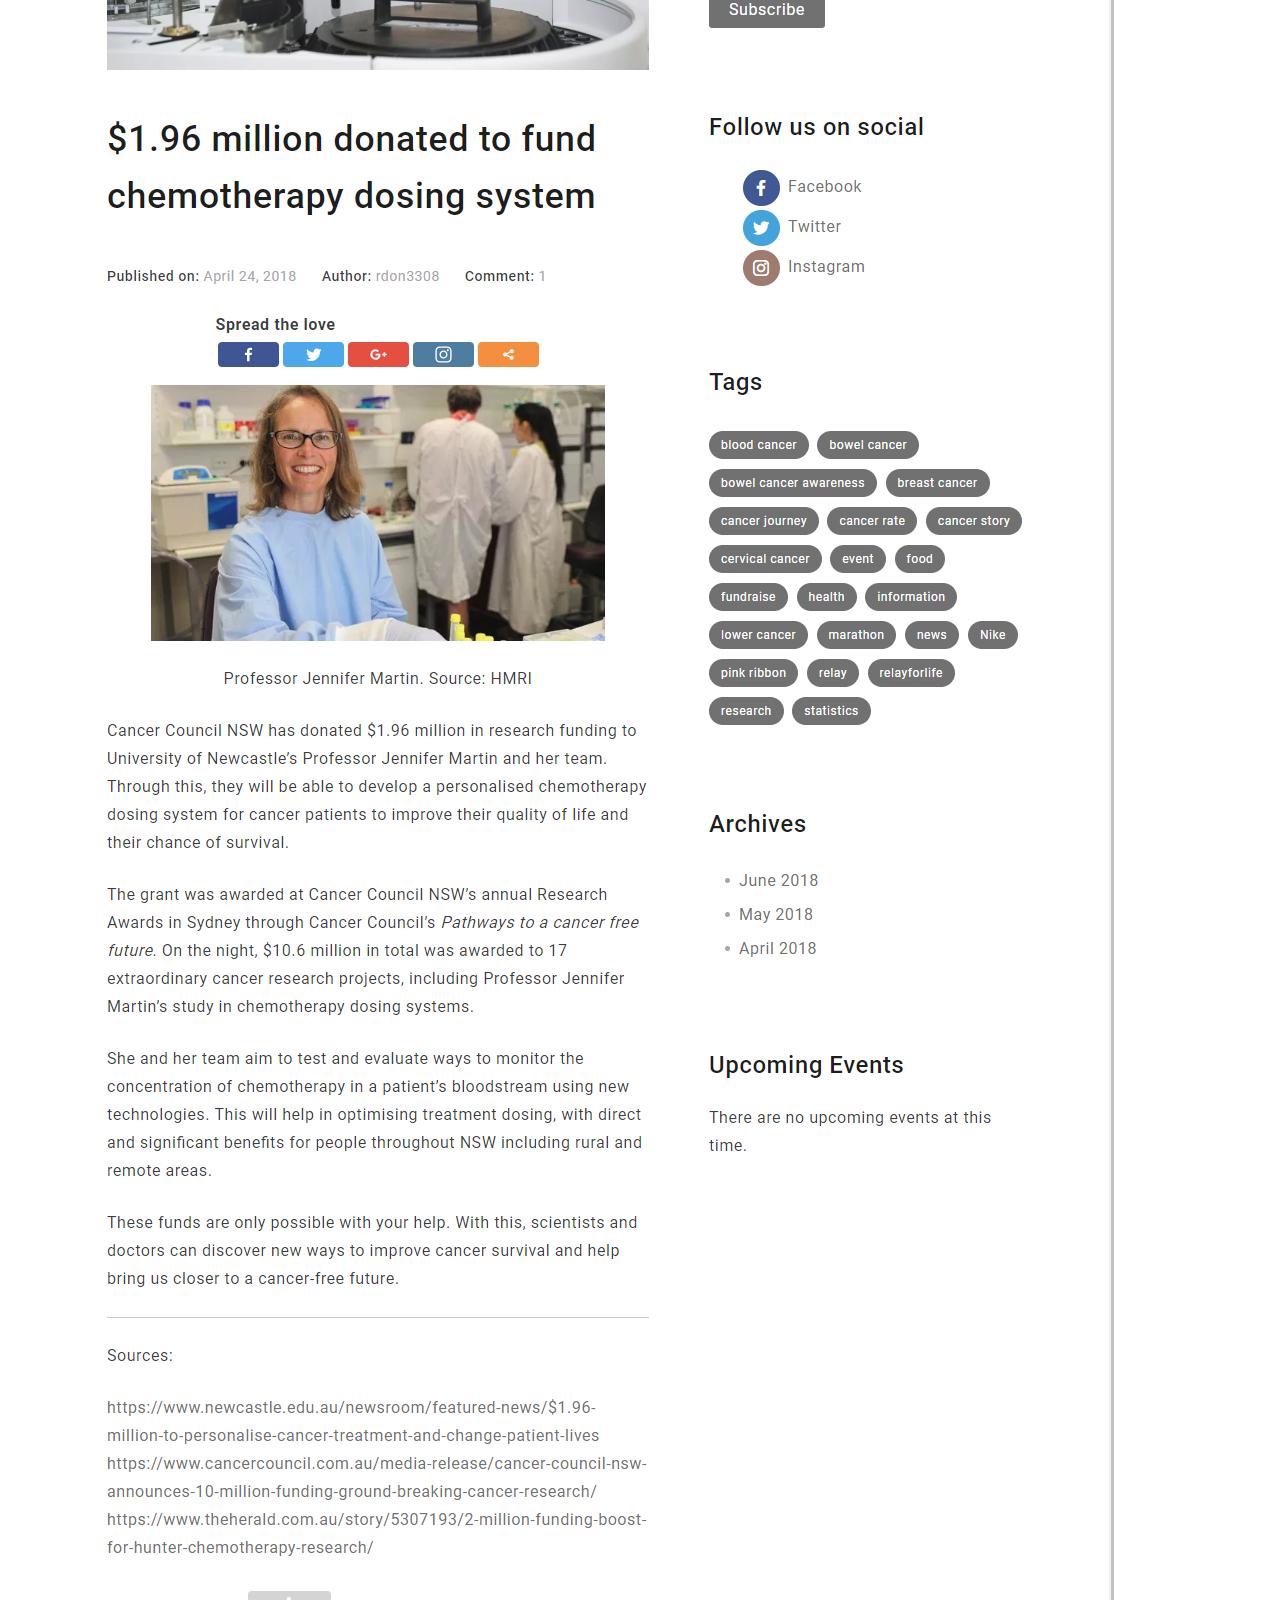
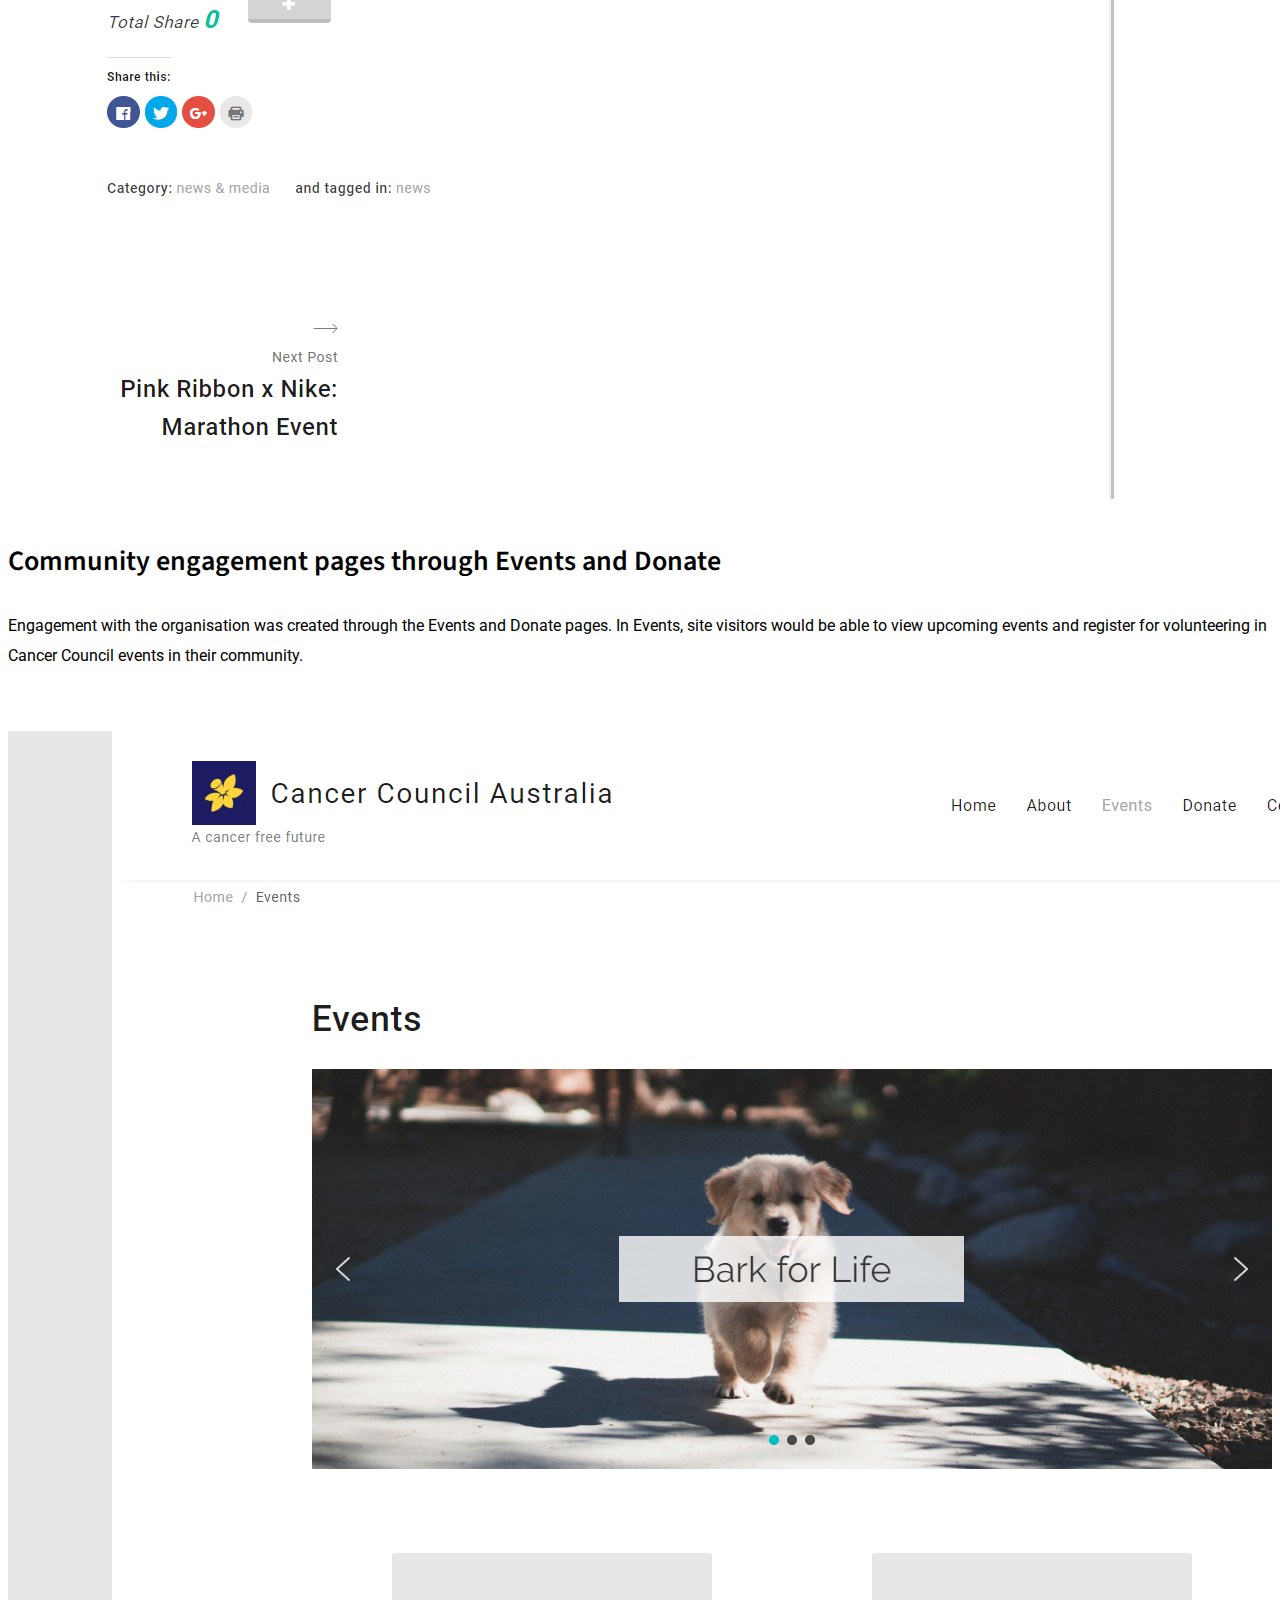
<file: social-media-cancercouncil.html>
<!doctype html>
<html lang="en">
  <head>
    <!-- Required meta tags -->
    <meta charset="utf-8">
    <meta name="viewport" content="width=device-width, initial-scale=1, shrink-to-fit=no">

    <!-- Bootstrap CSS -->
    <link rel="stylesheet" href="https://stackpath.bootstrapcdn.com/bootstrap/4.1.3/css/bootstrap.min.css" integrity="sha384-MCw98/SFnGE8fJT3GXwEOngsV7Zt27NXFoaoApmYm81iuXoPkFOJwJ8ERdknLPMO" crossorigin="anonymous">

    <!-- Grab Google Fonts -->
    <link href="https://fonts.googleapis.com/css?family=Source+Sans+Pro:600|Roboto" rel="stylesheet">

    <!-- Custom CSS File -->
    <link rel="stylesheet" href="./css/custom.css">

    <!-- Page Title -->
    <title>Gabriella Hartono | Social Media Strategy</title>

    <!-- This is our Meta Description -->
    <meta name="description" content="Gabriella Hartono's web portfolio with case studies of UX/UI projects.">

  </head>
  <body>

      <!-- This is where our Navbar lives -->
      <nav class="navbar fixed-top navbar-expand-lg navbar-light">
        <div class="container">
          <a class="navbar-brand" href="./index.html">Gabriella Hartono</a>
          <button class="navbar-toggler" type="button" data-toggle="collapse" data-target="#navbarNavAltMarkup" aria-controls="navbarNavAltMarkup" aria-expanded="false" aria-label="Toggle navigation">
            <span class="navbar-toggler-icon"></span>
          </button>
          <div class="collapse navbar-collapse" id="navbarNavAltMarkup">
            <div class="navbar-nav ml-auto">
              <a class="nav-item nav-link" href="./index.html">Home</a>
              <a class="nav-item nav-link active" href="./portfolio.html">Portfolio<span class="sr-only">(current)</span></a>
              <a class="nav-item nav-link" href="about.html">About</a>
            </div>
          </div>
        </div>
      </nav>
      <!-- Navbar End -->

      <!-- Work title -->
      <div class="row align-items-center no-gutters project-heading">
        <div class="col-md-6">
          <img src="./img/portfolio/cancercouncil-socialmedia/wordpress_homepage.png" class="img-fluid project-img" alt="WordPress site home page, yellow flower">
        </div>
        <div class="col-md-6 project-text">
          <h1>Cancer Council Social Media Strategy</h1>
          <hr>
          <span class="tagline">Creation of social media plan to increase digital youth engagement with Cancer Council Australia and an accompanying WordPress website as part of Designing Social Media unit.</span>
        </div>
      </div>

       <!-- The portfolio content -->
      <div class="container">

      <div class="row justify-content-center section-heading">
        <div class="col-md-10">
          <h2><span class="underline">Summary<span></h2>
          <span class="tagline"><strong>Context: </strong>University project | <strong>Timeframe: </strong>8 weeks (3 weeks for strategy, 5 weeks for website development)</span>
          <span class="tagline"><strong>Tools: </strong>Social media analysis, Microsoft Office, Adobe InDesign, Adobe Photoshop, WordPress, Google Analytics</span>
					<p>Cancer Council Australia is Australia's biggest charity organisation dedicated to funding research and bringing awareness towards a cancer-free future. As part of my social media strategy project, I worked with my colleague to devise a strategy to increase youth engagement with Cancer Council's social media channels. Through the use of various social media analysis tools, we gathered data on the organisation’s social media audience, engagement metrics and personalities to inform a strategy that would increase online interaction with young Australians and increase awareness towards its cause. In addition, we also designed a <a href=#WordPress>WordPress site</a> to act as the content hub to supplement the proposed strategy.</p>
        </div>
      </div>

      <hr>
      <div class="row justify-content-center">
        <div class="col-md-9">
          <h2><span class="underline">My role</span></h2>
          <span class="tagline">Research, strategy and website development</span>
          <p>My main role was handling research and devising the content strategy across the online channels. For the WordPress website, I was responsible for organising website structure, supplementing custom CSS and setting up an analytics dashboard. Being a two-person team of designers, many of the responsibilities overlapped to complete the project.</p>
        </div>
      </div>
      <hr>

      <div class="row justify-content-center section-heading">
        <div class="col-md-10">
          <h2><span class="underline">Starting point: Research</span></h2>
					<h3>Understanding the online audience and social media channel presence</h3>
        </div>
      </div>
      <div class="row justify-content-center">
        <div class="col-md-10">
					<p>To begin our research of the health organisation and its social media channels through different methods. We conducted online ethnography focusing on three of their social media channels: Facebook, Twitter and Instagram. This involved collecting content from their past posts, comments, replies and taking note of themes and personality. Ethnography helped to give us an insight on the existing audience of Cancer Council’s social media and how they compare across channels. A social media analysis tool called Socialbakers was used to monitor reach and engagement metrics of these channels to get quantifiable data on how many people interacted with the organisation. We further explored big data tools such as Similar Web and Google Trends to understand site traffic and common topics related to cancer that people searched on the web.</p>
				</div>
      </div>
      <div class="row justify-content-center">
        <div class="col-md-10">
          <h3>Results of research</h3>
          <h4 class="text-center">Each of the social media channels had different audience personalities, values and engagements</h4>
          <p>The Facebook community valued knowledge of organisational services, health education, and diversity. There were also several enquiries about Cancer Council sun protection products.</p>
          <p>On Twitter, followers liked to hear about support services, international cancer events, inspirational stories and government-related news. Retweets of international events from other official twitter accounts gained more interactions and reach.</p>
          <p>Instagram being an image-focused channel showed a higher appreciation for infographics and posts regarding diversity and community. While Instagram had a lesser amount of followers, analysis tools revealed that they engaged with posts more so than in other channels.</p>
          <h4 class="text-center">Aimed towards general public</h4>
          <p>Based on posts, it was found that content was aimed at no particular age group but were interacted with by older users. Content such as photos and videos often portrayed the middle-age and elder age group. Representation of young people were usually in a family context. For me, this came as a surprise having come across the organisation through schools fundraising.</p>
          <h4 class="text-center">The content that engages</h4>
          <p>Across all channels, the content that gained the most attention were images, videos and informational links. In our research these types of posts had more interactions (as likes, comments or shares and equivalents), could capture attention, and convey information at a quick glance.</p>
        </div>
      </div>

      <div class="row justify-content-center section-heading">
        <div class="col-md-10">
          <h2><span class="underline">Identifying our focus and forming a content strategy</span></h2>
        </div>
      </div>
			<div class="row justify-content-center">
        <div class="col-md-10">
          <p>Due to the lack of youth presence on Cancer Council social media, we wanted to focus on increasing engagement with teens and young adults in the 16-25 age group. Since most of the demographic is online using the existing social media platforms, this would allow a further reach throughout the online community and help get people involved in fundraising events.</p>
          <p>To do this, we saw three main post types needed: <strong>Images, Videos and Informational Links</strong> to be used across each of the research digital channels. According to the personality and nature of each platform, we outlined the types of content each social media should post to raise engagement.</p>
          <div class="row justify-content-center">
					  <img src="img/portfolio/cancercouncil-socialmedia/overallcontentstrategy.png" class="img-fluid" />
            <span class="img-caption">Graphic created by Jacqueline Tenges</span>
          </div>
          <p>From this I created a content pillar chart to document what kinds of content - be it inspirational, educational, or event-based - should be used in their social media and how it would be distributed.</p>
          <div class="row justify-content-center">
            <img src="img/portfolio/cancercouncil-socialmedia/contentpillars.png" class="img-fluid" />
            <span class="img-caption">Graphic created by Jacqueline Tenges with content by Gabriella Hartono</span>
          </div>
          <p>Mockups of posts were created to demonstrate the strategy. Below, an informational post on Facebook with a link to the article celebrates the significance of the cancer research succinctly, with sample engagements:</p>
					<img src="img/portfolio/cancercouncil-socialmedia/samplefbpost.png" class="img-fluid" />
				</div>
			</div>

      <div class="row justify-content-center section-heading" id="WordPress">
        <div class="col-md-10">
          <h2><span class="underline">WordPress Website</span></h2>
					<h3>An informational and fundraising community content hub</h3>
        </div>
      </div>
      <div class="row justify-content-center">
        <div class="col-md-10">
          <p>The WordPress website acted as the content hub for posts from our social media strategy. We chose to go with a clean, minimalist theme to go with the white and yellow of their brand colours, in line with the seriousness of the subject but with a friendly interface to convey the support the organisation gives in turn. The image of a yellow flower was a sourced image that reminds of the daffodil used in their logo, symbolising hope, which we used in the landing page's hero.</p>
          <img src="img/portfolio/cancercouncil-socialmedia/wordpress_homepage.png" class="img-fluid" />
        </div>
      </div>
      <div class="row justify-content-center section-heading">
        <div class="col-md-10">
          <h2><span class="underline">Creating interesting content and features for interaction</span></h2>
        </div>
      </div>
      <div class="row justify-content-center">
        <div class="col-md-10">
				<h3>Structuring blog posts</h3>
					<p>Following the content pillars and post types we identified in our engagement strategy, we created blog posts and pages which highlights engagement with the cause and within the community. Posts involved short reads of cancer information, fundraising events and inspirational stories about how Cancer Council has helped young Australians. Images were key in attracting attention to each post along with a succinct headline. Below are the range of posts we created to fill in content as displayed on the home page below the hero.</p>
					<img src="img/portfolio/cancercouncil-socialmedia/posts.png" class="img-fluid" />
          <p>Posts should be readable and be relatively short reads. For this we referenced a real article and summarised its contents while keeping a hopeful tone. Each post was tagged by content type on the right and share buttons allowed for social media reach.</p>
					<img src="img/portfolio/cancercouncil-socialmedia/newspost.png" class="img-fluid" />
					<h3>Community engagement pages through Events and Donate</h3>
					<p>Engagement with the organisation was created through the Events and Donate pages. In Events, site visitors would be able to view upcoming events and register for volunteering in Cancer Council events in their community.</p>
        </div>
      </div>
      <div class="row justify-content-center">
        <div class="col-md-6">
          <img src="img/portfolio/cancercouncil-socialmedia/eventspage.png" class="img-fluid" />
        </div>
        <div class="col-md-6">
          <img src="img/portfolio/cancercouncil-socialmedia/volunteeringpage.png" class="img-fluid" />
        </div>
      </div>
      <div class="row justify-content-center">
        <div class="col-md-10">
          <p>In Donate, visitors can browse Cancer Council products such as sunscreen, hats and collaboration products with their sponsors as well as donate directly to Cancer Council.</p>
          <img src="img/portfolio/cancercouncil-socialmedia/shoppage.jpg" class="img-fluid" />
          <span class="img-caption">Custom css was used to make buttons from text and images.</span>
        </div>
      </div>

      <div class="row justify-content-center section-heading">
        <div class="col-md-10">
          <h2><span class="underline">Measuring engagement through  analytics dashboard</span></h2>
        </div>
      </div>
      <div class="row justify-content-center">
        <div class="col-md-10">
          <p>In order to test whether or not our content engaged with intended audiences, I set up a dashboard using MonsterInsights in WordPress to connect to Google Analytics. This would enable us to track how many people viewed the website, what pages they visited, links clicked, and even where in the world the website was accessed. While it was out of the scope of the project to gather metrics over an extended period of time, a few tests among peers showed the potential this information could give to measure success and improve content engagement.</p>
          <div class="row justify-content-center">
            <div class="col-md-6">
              <img src="img/portfolio/cancercouncil-socialmedia/analytics1.png" class="img-fluid" />
            </div>
            <div class="col-md-6">
              <img src="img/portfolio/cancercouncil-socialmedia/analytics2.png" class="img-fluid" />
            </div>
          </div>
        </div>
      </div>
    <hr>
      <div class="row justify-content-center section-heading">
        <div class="col-md-10">
          <h2><span class="underline">Final thoughts and learnings</span></h2>
          <p>The strategy and WordPress website was received well through the feedback given. While we were unable to test the actual strategy due to the restraints of the project scope, the social media analytics tools used and the WordPress analytics dashboard would have been helpful in measuring the success of the proposed strategy. It has enabled me to learn about ways social media campaigns can be impactful and how certain content can be more engaging to an online audience.</p>
        </div>
      </div>

      <div class="row justify-content-center">
        <div class="col-md-auto">
        <a href="./index.html#scroll-to-work" class="btn btn-outline-dark back-button" role="button">
          <svg class="bi bi-arrow-left-short" width="1em" height="1em" viewBox="0 0 16 16" fill="currentColor" xmlns="http://www.w3.org/2000/svg">
            <path fill-rule="evenodd" d="M7.854 4.646a.5.5 0 0 1 0 .708L5.207 8l2.647 2.646a.5.5 0 0 1-.708.708l-3-3a.5.5 0 0 1 0-.708l3-3a.5.5 0 0 1 .708 0z"/>
            <path fill-rule="evenodd" d="M4.5 8a.5.5 0 0 1 .5-.5h6.5a.5.5 0 0 1 0 1H5a.5.5 0 0 1-.5-.5z"/>
          </svg>
          Back to Portfolio
        </a>
      </div>
        <div class="col-md-auto">
        <a href="#" class="btn btn-outline-dark back-button" role="button">
          <svg class="bi bi-arrow-up-short" width="1em" height="1em" viewBox="0 0 16 16" fill="currentColor" xmlns="http://www.w3.org/2000/svg">
            <path fill-rule="evenodd" d="M8 5.5a.5.5 0 0 1 .5.5v5a.5.5 0 0 1-1 0V6a.5.5 0 0 1 .5-.5z"/>
            <path fill-rule="evenodd" d="M7.646 4.646a.5.5 0 0 1 .708 0l3 3a.5.5 0 0 1-.708.708L8 5.707 5.354 8.354a.5.5 0 1 1-.708-.708l3-3z"/>
          </svg>
          Back to top
        </a>
      </div>
    </div>
    </div>

    <footer class = "footer">
      <div class="container">
        <div class="row justify-content-center">
          <div class="col-md-6">
            <h4 class="text-center"><span class="underline">Contact me</span></h4>
            <p class="text-center"><a href="mailto:gabhartono@gmail.com">gabhartono@gmail.com</a></p>
          </div>
        </div>
      </div>
    </footer>

    <!-- Optional JavaScript -->
    <!-- jQuery first, then Popper.js, then Bootstrap JS -->
    <script src="https://code.jquery.com/jquery-3.3.1.slim.min.js" integrity="sha384-q8i/X+965DzO0rT7abK41JStQIAqVgRVzpbzo5smXKp4YfRvH+8abtTE1Pi6jizo" crossorigin="anonymous"></script>
    <script src="https://cdnjs.cloudflare.com/ajax/libs/popper.js/1.14.3/umd/popper.min.js" integrity="sha384-ZMP7rVo3mIykV+2+9J3UJ46jBk0WLaUAdn689aCwoqbBJiSnjAK/l8WvCWPIPm49" crossorigin="anonymous"></script>
    <script src="https://stackpath.bootstrapcdn.com/bootstrap/4.1.3/js/bootstrap.min.js" integrity="sha384-ChfqqxuZUCnJSK3+MXmPNIyE6ZbWh2IMqE241rYiqJxyMiZ6OW/JmZQ5stwEULTy" crossorigin="anonymous"></script>
  </body>
</html>
</file>
<file: css/custom.css>
/*This Custom CSS file has not been structured in any particular order.*/
body{
  background-color: #fff;
  position: relative;
  padding-top: 62px;
}

@media (min-width: 768px) {
  h1 {
    letter-spacing: -0.5px;
    font-size: 56px;
  }
  h1.welcome-special{
    font-size: 62px;
    color: black;
    font-weight: 700;
  }
  .welcome-special-sub{
    font-family: 'Roboto', Sans-Serif;
    font-size: 30px;
    color: black;
    font-weight: 400;
  }
  .project-heading {
    border-bottom: 1px solid rgba(244, 212, 203);
    background: rgb(244,212,203);
    background: linear-gradient(90deg, rgba(244,212,203,1) 0%, rgba(244,212,203,1) 50%, rgba(255,255,255,1) 50%, rgba(255,255,255,1) 100%);
  }
  .welcome-message > .card-body {
    padding-left: 80px;
  }
}
@media (max-width: 767.98px) {
  h1 {
    letter-spacing: -0.5px;
    font-size: 48px;
  }
  h1.welcome-special{
    font-size: 48px;
    line-height: 42px;
    color: black;
    font-weight: 700;
  }
  .welcome-special-sub{
    font-family: 'Roboto', Sans-Serif;
    font-size: 24px;
    color: black;
    font-weight: 400;
  }
  .project-heading {
    background: #fff;
  }
  .welcome-message > .card-body {
    padding: 0px 0px 0px 0px;
  }
}


/*Home*/
.full-page-bg {
  position: relative;
  margin: 0px;
  width:100%;
  min-height: 100vh;
  /*background: url('../img/common/homepage_bg.jpg') no-repeat center center fixed;*/
	/*background-color: rgb(244, 212, 203);*/
  /* background: none;
  -webkit-background-size: cover;
  -moz-background-size: cover;
  background-size: cover;
  -o-background-size: cover; */
}

#circle {
  position: absolute;
  left: 0px;
  top:20px;
  height: 200px;
  width: 200px;
  background-color: #ffb0b5;
  border-radius: 50%;
  display: inline-block;
  z-index: -1;
}
#circlesbg {
  position:absolute;
  top:0;
  left:0;
  width:100%;
  height:100vh;
  z-index:-2;
}

/*Cards*/

.projects a {
	text-decoration: none;
	color: #000;
}
.card.welcome-message{
  border: none;
  background: none;
}

.card-subtitle {
  font-family:'Roboto', Sans-Serif;
  font-weight: 500;
  color: #5d5d5d;
  margin-bottom: 20px;
}
.project-card{
	margin: 20px 0px;
  border: 1px solid #efefef;
}
.project-card>.card-img-overlay {
	background-color: rgba(244, 212, 203, 0.9);
  opacity: 0;
  padding: 50px 50px;
  transition: all .2s ease-in;
}

.card-img-overlay:hover {
	opacity: 1;
  border: 0px;
}

.project-card > .row {
  margin: 0;
}

.project-card .card-img{
  margin: 0;
  position: relative;
  height: 400px;
  object-fit:cover;

}


/*Navbar Rules*/
.navbar{
  background-color: #fff;
  box-shadow: 0px -2px 8px #efefef;
}

a.navbar-brand{
  font-family:'Source Sans Pro', Sans-Serif;
  font-size: 24px;
  font-weight: 700;
}

.navbar-brand-home {
  opacity: 0;
}

a.nav-item.nav-link {
	position:relative;
	margin-left: 30px;
}
a.nav-item.nav-link::after {
  border-top: .3em solid  rgba(244, 212, 203, 1.0);
  content: "";
  position: absolute;
  right: 100%;
  bottom: 0em;
  left: 0;
  transition: right .4s ease-in;
}

a.nav-item.nav-link:hover::after {
  right: 0;
}

.navbar-toggler {
  border: none;
}

/*Floating Nav*/
.floating-nav{
  position: fixed;
  margin-top: 50px;

}

a.float-nav-link{
  font-family: 'Roboto', Sans-Serif;
  color: #595959;
  font-size: 14px;
  font-weight: 600;
  text-align: left;
}


.nav-pills {
  size: 50px;
  border-radius: 50px;
}

/*Image Rules*/
img{
  /*border-radius: 5px 5px 5px 5px;
  -moz-border-radius: 5px 5px 5px 5px;
  -webkit-border-radius: 5px 5px 5px 5px;*/
  border: 0px solid #000000;
  margin: 10px 0px;
}

.project-img {
  margin: 0;
}

/*Typeface Rules*/
h1, h2, h3, h4, h5, h6 {
  font-family:'Source Sans Pro', Sans-Serif;
  font-weight: 700;
  margin-bottom: 30px;
}

h2{
  letter-spacing: -0.5px;
  font-size: 42px;
  font-weight: 700;
}

h3{
  font-size: 28px;
  font-weight: 600;
}

h4{
  font-size: 18px;
  font-weight: 600;
}

p, li, span, a {
  font-family: 'Roboto', sans-serif;
  text-align: left;
	font-weight: 400;
}

a {
  color: #1E79B0;
}

p{
  color: #000;
  line-height: 30px;
  margin: 25px 0px;
}

h1 > .underline, h2 > .underline{
  font: inherit;
  background: linear-gradient(180deg, rgba(255,255,255,0) 65%, #03c6fc 35%);
}

.welcome-message sup{
  color: blue;
}

.master-heading p {
  color: #efefef;
}

span.img-caption{
  display: block;
  font-size: 14px;
  font-weight: 400;
  color: #595959;
}

blockquote>p{
  text-align: center;
  font-weight: 200;
  color: #3366ff;
}

.highlight-text {
  text-align: center;
  padding:50px 60px;
  font-weight: 600;
  border: 3px solid #fc513f;
}

.listpara {
  text-align: center;
  background-color: #fff;
}

/*Container/class etc Override Rules*/
.tag {
}

.tag {
  opacity: 0;
  transform: translate(0, 10vh);
  transition: transform 0.8s, opacity 0.8s;
}

.visible {
  opacity: 1;
  transform: translate(0, 0);
}

.welcome-message{
  margin-top: 120px;
  padding: 50px;
	text-align: left;
}

.welcome-button-container{
  margin-top: 100px;
  text-align: center;
}

.welcome-button{
  margin-top: 100px;
  text-align: center;
  background-color: transparent;
  border: none;
  font-family:'Roboto', sans-serif;
  font-size: 18px;
  color: #0b375d;
	transition: all .2s ease-in-out;
}

.welcome-button:hover{
  transform: translate(0, 10px);
}

a:hover{
  text-decoration: none;
  color: #17577E;
}

.back-button{
  border-color: #0b375d;
  color: #0b375d;
}

.back-button:hover{
  background-color: #0b375d;
}

span.tagline{
  color: #595959;
  display: inline-block;
}

.row{
  margin-bottom: 50px;
}

.master-heading{
  text-align: center;
  padding: 120px 0px 50px 0px;
  /* background-color: #0b375d; */
  color: #000;
}

div.master-heading > div > p {
  color: black;
  max-width: 960px;
}

.project-heading {
  text-align: center;
  /*border-bottom: 1px solid rgba(244, 212, 203);*/
  color: #000;
}
.project-heading .project-text {
  padding: 50px;
}

hr {
  margin: 50px;
}

#designprocess {
	margin-top: 100px;
	position: relative;
	background:
	    linear-gradient(
      rgba(0, 0, 0, 0.1),
      rgba(0, 0, 0, 0.1)
			),
			url('../img/portfolio/drones-interaction-design/roughuisketches.JPG');
	-webkit-background-size: cover;
	-moz-background-size: cover;
	background-size: cover;
	-o-background-size: cover;
	color: white;
}

.section-heading{
	padding-top: 100px;
	text-align: center;
}

.slide-show{
	padding: 30px 0px 50px 0px;
}

video {
  width:70%  !important;
  height: auto  !important;
}

/*Footer*/
.footer{
  margin-bottom: 0px;
	padding-top: 30px;
	width: 100%;
	min-height: 100px;
	background-color: transparent;
  border-top: 0.5px solid #efefef;

}
.footer .row{
  margin: 0px;
}

h4 > .underline {
  font-weight: bold;
  background: linear-gradient(180deg, rgba(255,255,255,0) 65%, #f5dc62 35%);
}
</file>
